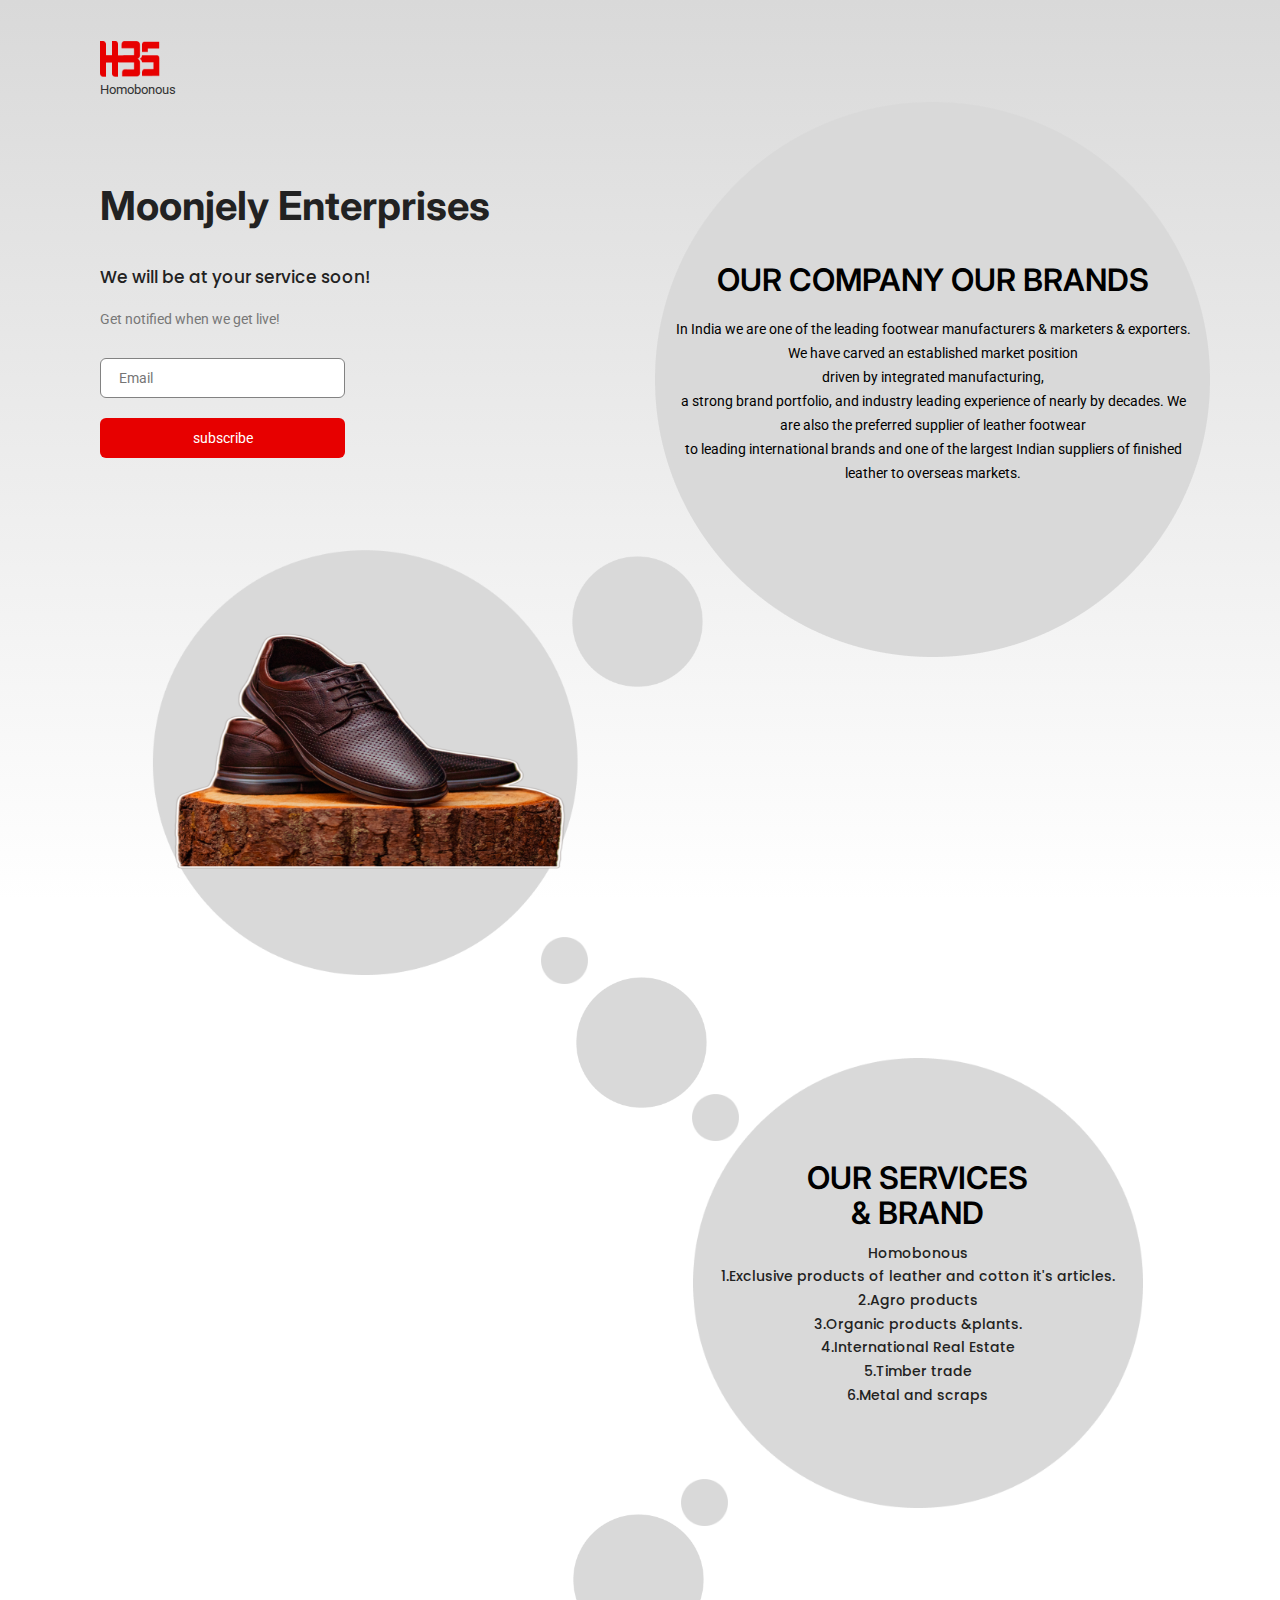
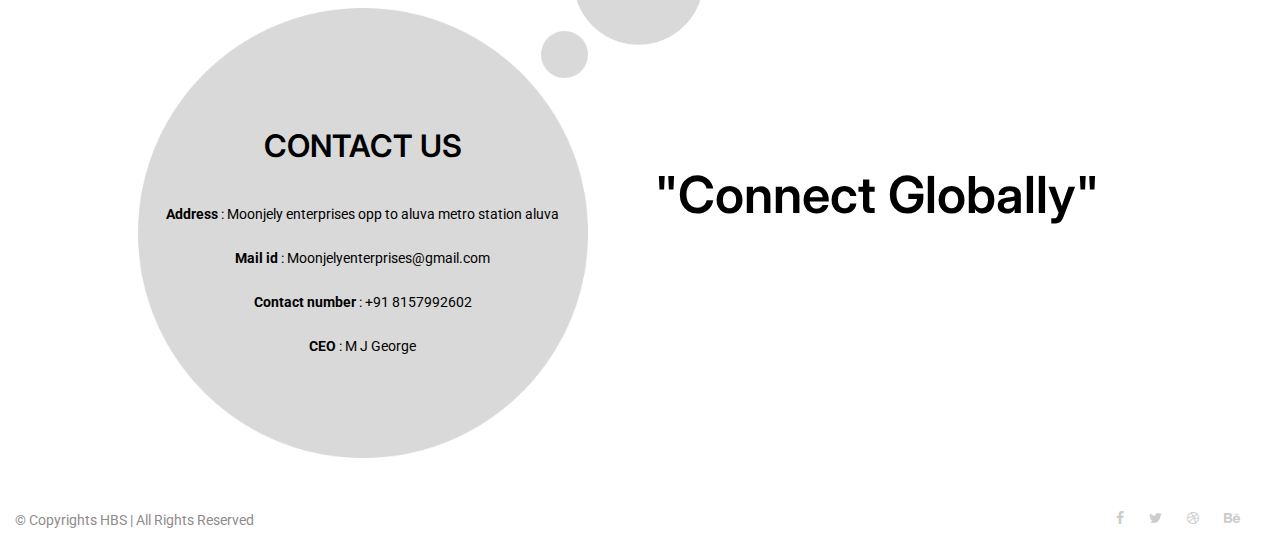
<file: index.html>
<!DOCTYPE html>
<html lang="zxx" class="no-js">

<head>
    <!-- Mobile Specific Meta -->
    <meta name="viewport" content="width=device-width, initial-scale=1.0">
    <!-- Favicon-->
    <link rel="shortcut icon" href="images/logo.png">
    <!-- Author Meta -->
    <meta name="author" content="CodePixar">
    <!-- Meta Description -->
    <meta name="description" content="">
    <!-- Meta Keyword -->
    <meta name="keywords" content="">
    <!-- meta character set -->
    <meta charset="UTF-8">
    <!-- Site Title -->
    <title>Homobonus boots</title>
    <!--
		CSS
		============================================= -->
    <link rel="stylesheet" href="css/linearicons.css">
    <link rel="stylesheet" href="css/font-awesome.min.css">
    <link rel="stylesheet" href="css/themify-icons.css">
    <link rel="stylesheet" href="css/bootstrap.css">
    <link rel="stylesheet" href="css/owl.carousel.css">
    <link rel="stylesheet" href="css/nice-select.css">
    <link rel="stylesheet" href="css/nouislider.min.css">
    <link rel="stylesheet" href="css/ion.rangeSlider.css" />
    <link rel="stylesheet" href="css/ion.rangeSlider.skinFlat.css" />
    <link rel="stylesheet" href="css/magnific-popup.css">
    <link rel="stylesheet" href="css/main.css">
    <link rel="stylesheet" href="css/style.css">
    <link href='https://fonts.googleapis.com/css?family=Inter' rel='stylesheet'>
    <style>
        #logo {
            max-width: 100%;
            height: auto;
        }

        #logo-container {
            display: flex;
            flex-direction: column;
            align-items: start;
            padding-left: 15px;
        }

        #logo-text {
            margin-top: 1px;
    font-size: 13px;
            color: #333;
        }
    </style>
</head>


<body>
    <div class="web">
        <div class="container">

                <div id="logo-container">
                    <img src="images/logo.png" alt="" style=" width: 60px;
            margin-top: 41px;">
                    <div id="logo-text">Homobonous</div>
                </div>
        
            <div class="row">
                <div class="col-sm-6">
                    <h5>Moonjely Enterprises </h5>
                    <h6>We will be at your service soon!</h6>
                    <p>Get notified when we get live!</p>
                    <form id="myForm">
                        <input type="email" id="email" name="email" placeholder="Email" required>
                        <br>
                        <input class="button" type="submit" value="subscribe">
                    </form>
                    <div id="toaster" class="hidden">Submission successful!</div>

                    <div class="container3">
                        <div class="circle-container">
                            <div class="bottom-ellipse">
                                <img src="./images/Ellipse 3.png" alt="Circle Image" style="width: 47px;">
                            </div>
                            <img src="./images/shoes.png" alt="Circle Image" class="circle-image">
                            <!-- <div class="text-inside">
                                <p class="services">OUR SERVICES & BRAND</p>
                            </div> -->
                            <!-- <div class="text-inside2">
                                <em>Homobonous</em>
                                <h6 class="service-h6"> <br> 1.Exclusive products of leather and cotton it's articles.</h6>
                                <h6 class="service-h6">2.Agro products</h6>
                                <h6 class="service-h6">3.Organic products &plants.</h6>
                                <h6 class="service-h6">4.International Real Estate</h6>
                                <h6 class="service-h6">5.Timber trade</h6>
                                <h6 class="service-h6">6.Metal and scraps</h6>

                            </div> -->
                        </div>
                    </div>
                </div>
                <div class="col-sm-6">
                    <div class="container2">
                        <img src="./images/Ellipse 1.png" alt="" class="image1">
                        <!-- <img src="./images/pair-men-s-blac-shoes-black-classic-design_207928-33 1.png" alt="" class="image2"> -->
                        <div class="text-inside">
                           
                        </div>
                        <div  style="top: 17rem;    color: rgb(0, 0, 0);
                        text-align: center;    
    width: 100%;position: absolute;
                        transform: translate(3%, -51%);">
                         <p class="services" style="text-transform: uppercase;">Our Company Our Brands</p>
                            <p>In India we are one of the leading footwear manufacturers & marketers & exporters. <br> We have carved an established market position<br>  driven by integrated manufacturing, <br> a strong brand portfolio, and industry leading experience of nearly by decades.

                                We are also the preferred supplier of leather footwear <br> to leading international brands and one of the largest Indian suppliers of finished leather to overseas markets.</p>
                            <!-- <p>Homobonus boots </p>
                            <p>2.Agro products</p>
                            <p>3.Organic products &plants.</p> -->
                        </div>
                    </div>
                    <div class="ellipse3"> <img src="./images/Ellipse 3.png" alt="Circle Image" class="ellipse3img">
                    </div>
                </div>
            </div>
            <!-- services -->
            <div class="row" style="margin-bottom: 30px;">
                <div class="col-sm-6 connect">
                    <!-- <h2 class="heading-tag">
                        "Connect Globally"
                    </h2> -->
                </div>
                <div class="col-sm-6">
                    <div class="container3">
                        <div class="ellpise-contact">
                            <img src="./images/Ellipse 3.png" alt="Circle Image" style="width: 131px;">
                        </div>

                        <div class="ellpise-contact2">
                            <img src="./images/Ellipse 3.png" alt="Circle Image" style="width: 47px;">
                        </div>
                        <div class="ellpise-contact-service3">
                            <img src="./images/Ellipse 3.png" alt="Circle Image" style="width: 47px;">
                        </div>
                        <div class="circle-container">
                            <img src="./images/Ellipse 1.png" alt="Circle Image" class="circle-image">
                            <div class="text-inside">
                                <p class="services">OUR SERVICES & BRAND</p>
                            </div>
                            <div class="text-inside2">
                                <h6 class="service-h6"style="margin-bottom: -11px;">Homobonous</h6>
                                <h6 class="service-h6"> <br> 1.Exclusive products of leather and cotton it's articles.</h6>
                                <h6 class="service-h6">2.Agro products</h6>
                                <h6 class="service-h6">3.Organic products &plants.</h6>
                                <h6 class="service-h6">4.International Real Estate</h6>
                                <h6 class="service-h6">5.Timber trade</h6>
                                <h6 class="service-h6">6.Metal and scraps</h6>

                            </div>
                            <!-- <div class="text-inside">
                                <p class="services">CONTACT US</p>
                            </div>
                            <div class="text-inside2">
                                <P><strong>Address</strong> : Moonjely enterprises opp to aluva
                                    metro station aluva </P>
                                <p> <strong>Mail id</strong> : Moonjelyenterprises@gmail.com</p>
                                <p> <strong>Contact number</strong> : +91 7012363874</p>
                                <p> <strong>CEO</strong> : M J George</p>

                            </div> -->
                           

                        </div>
                    </div>
                </div>
            </div>
            <!-- contact us  -->
            <div class="row" style="margin-bottom: 30px;">
               
                <div class="col-sm-6">
                    <div class="container3">
                        <div class="ellpise-contact-service">
                            <img src="./images/Ellipse 3.png" alt="Circle Image" style="width: 131px;">
                        </div>

                        <div class="ellpise-contact-service2">
                            <img src="./images/Ellipse 3.png" alt="Circle Image" style="width: 47px;">
                        </div>
                        <div class="circle-container">
                            <img src="./images/Ellipse 1.png" alt="Circle Image" class="circle-image">
                            <div class="text-inside">
                                <p class="services">CONTACT US</p>
                            </div>
                            <div class="text-inside2">
                                <P><strong>Address</strong> : Moonjely enterprises opp to aluva
                                    metro station aluva </P>
                                <p> <strong>Mail id</strong> : Moonjelyenterprises@gmail.com</p>
                                <p> <strong>Contact number</strong> : +91 8157992602</p>
                                <p> <strong>CEO</strong> : M J George</p>

                            </div>
                        </div>
                    </div>
                </div>
                <div class="col-sm-6 connect">
                    <h2 class="heading-tag">
                        "Connect Globally"
                    </h2>
                </div>
            </div>
        </div>
        <!-- <div class="row">
            <div class="col-sm-12" style="    display: flex;
            justify-content: center;">
                <h2 style="margin-top: 34px;
                font-weight: bold;font-size: 41px;
                margin-bottom: 20px;">
                    NEWS LETTER
                </h2>

            </div>
           
        </div>
        <div class="row" style="    display: flex;
        justify-content: center;">
            <form id="myFormNewsLetter"  >
            <div class="col-sm-12" >
                    <input type="email" id="email" name="email" placeholder="Email" required>
                    <input class="button" type="submit" value="subscribe" style="
                    width:100px">
            </div>
          
        </form>
        </div> -->
        <footer>
            <div class="row">
                <div class="col-sm-7">
                    <p class="paragraph-web" >© Copyrights HBS | All Rights Reserved</p>
                </div>
                <div class="col-sm-5 footer-icons">
                    <div class="footer-social d-flex align-items-center">
                        <a href="#"><i class="fa fa-facebook"></i></a>
                        <a href="#"><i class="fa fa-twitter"></i></a>
                        <a href="#"><i class="fa fa-dribbble"></i></a>
                        <a href="#"><i class="fa fa-behance"></i></a>
                    </div>
                </div>
            </div>
        </footer>
    </div>

    <div class="mob" >
        <nav class="navigation-mob">
            
            <div id="logo-container">
                <img src="images/logo.png" alt="" style=" width: 60px;">
                <div id="logo-text">Homobonous</div>
            </div>
    
            <img src="./images/New Project.png" alt="" style="width: 40px;">
        </nav>

        <div>
            <div class="col-sm-12 mobile-view-first-container">
                <h5 class="mobile-h5" >Moonjely Enterprises </h5>
                <h6>We will be at your service soon!</h6>
                <p>Get notified when we get live!</p>
                <form id="myFormMobile">
                    <input type="email" id="email" name="email" placeholder="Email" required>
                    <br>
                    <input class="button" type="submit" value="subscribe">
                </form>
                <div id="toaster" class="hidden">Submission successful!</div>
            </div>
            <div class="col-sm-12">
                <div style="display: flex;
                justify-content: center;
            ">
                    <img src="./images/shoes.png" alt="" width="350px">
                </div>
            </div>

        </div>
        <div class="row mob-row">
            <div class="col-sm-12">
                <h2 class="mob-service-h2">Our Company Our Brands</h2>
                <div class="card-mob">
                    <p>In India we are one of the leading footwear manufacturers & marketers & exporters. <br> We have carved an established market position<br>  driven by integrated manufacturing, <br> a strong brand portfolio, and industry leading experience of nearly by decades.

                        We are also the preferred supplier of leather footwear <br> to leading international brands and one of the largest Indian suppliers of finished leather to overseas markets.</p>
                </div>
            </div>
        </div>


        <div class="row mob-row">
            <div class="col-sm-12">
                <h2 class="mob-service-h2">OUR SERVICES</h2>
                <div class="card-mob">
                    <p>Homobonous</p>
                    <p style="margin-top: 0px;">1.Exclusive products of leather and cotton it's articles.</p>
                    <p style="margin-top: 0px; ">2.Agro products</p>
                    <p style="margin-top: 0px;">3.Organic products &plants.</p>
                    <p style="margin-top: 0px;">4.International Real Estate</p>
                    <p style="margin-top: 0px;">5.Timber trade</p>
                    <p style="margin-top: 0px;">6.Metal and scraps</p>

                </div>
            </div>
        </div>


        <div class="row mob-contact">
            <div class="col-sm-12">
                <h2 class="mob-contact-h2">CONTACT US</h2>
                <div class="card-contact" >
                    <div class="row">
                        <div class="col-sm-6 contactus-row">
                            <div>
                            </div>
                        </div>
                        <div class="col-sm-6">
                            <P><strong>Address</strong> : Moonjely enterprises opp to aluva
                                metro station aluva </P>
                            <p> <strong>Mail id</strong> : Moonjelyenterprises@gmail.com</p>
                            <p> <strong>Contact number</strong> : <br> +91 8157992602</p>
                            <p> <strong>CEO</strong> : M J George</p>
                        </div>

                    </div>
                </div>
            </div>
        </div>

        <!-- news letter -->
        <!-- <div class="row">
            <div class="col-sm-12 mob-news-letter">
                <h2 class="mob-news-h2" >
                    NEWS LETTER
                </h2>

            </div>
            <div class="col-sm-12 mob-news-form" >
                <form id="myFormNewsLetterMobile" >
                    <input type="email" id="email" name="email" placeholder="Email" required>
                    <br>
                    <input class="button" type="submit" value="subscribe" style="height: 43px;width:245px">
                </form>
            </div>
        </div> -->
      

        <footer class="mob-footer" >
            <div class="row">
                <div class="col-sm-7">
                    <p class="mob-footer-p" >© Copyrights HBS | All Rights Reserved</p>
                </div>
                <div class="col-sm-5 footer-icon-mobile" style="    justify-content: center;">
                    <div class="footer-social d-flex align-items-center justify-content-center">
                        <a href="#"><i class="fa fa-facebook"></i></a>
                        <a href="#"><i class="fa fa-twitter"></i></a>
                        <a href="#"><i class="fa fa-dribbble"></i></a>
                        <a href="#"><i class="fa fa-behance"></i></a>
                    </div>
                </div>
            </div>
        </footer>
    </div>


    <script src="js/form.js"></script>
    <script src="js/vendor/jquery-2.2.4.min.js"></script>
    <script src="https://cdnjs.cloudflare.com/ajax/libs/popper.js/1.11.0/umd/popper.min.js"
        integrity="sha384-b/U6ypiBEHpOf/4+1nzFpr53nxSS+GLCkfwBdFNTxtclqqenISfwAzpKaMNFNmj4"
        crossorigin="anonymous"></script>
    <script src="js/vendor/bootstrap.min.js"></script>
    <script src="js/jquery.ajaxchimp.min.js"></script>
    <script src="js/jquery.nice-select.min.js"></script>
    <script src="js/jquery.sticky.js"></script>
    <!-- <script src="js/nouislider.min.js"></script> -->
    <!-- <script src="js/countdown.js"></script> -->
    <!-- <script src="js/jquery.magnific-popup.min.js"></script> -->
    <script src="js/owl.carousel.min.js"></script>

</body>

</html>


<!-- Deployment ID -->
<!-- AKfycbwPvkEDUvhHIPmhTfPwuaxth1czYGAO3R31scxIhFE6oO1MUd3KifYXc8FxRedbC0p1 -->


<!-- web url -->
<!-- https://script.google.com/macros/s/AKfycbwPvkEDUvhHIPmhTfPwuaxth1czYGAO3R31scxIhFE6oO1MUd3KifYXc8FxRedbC0p1/exec -->
</file>
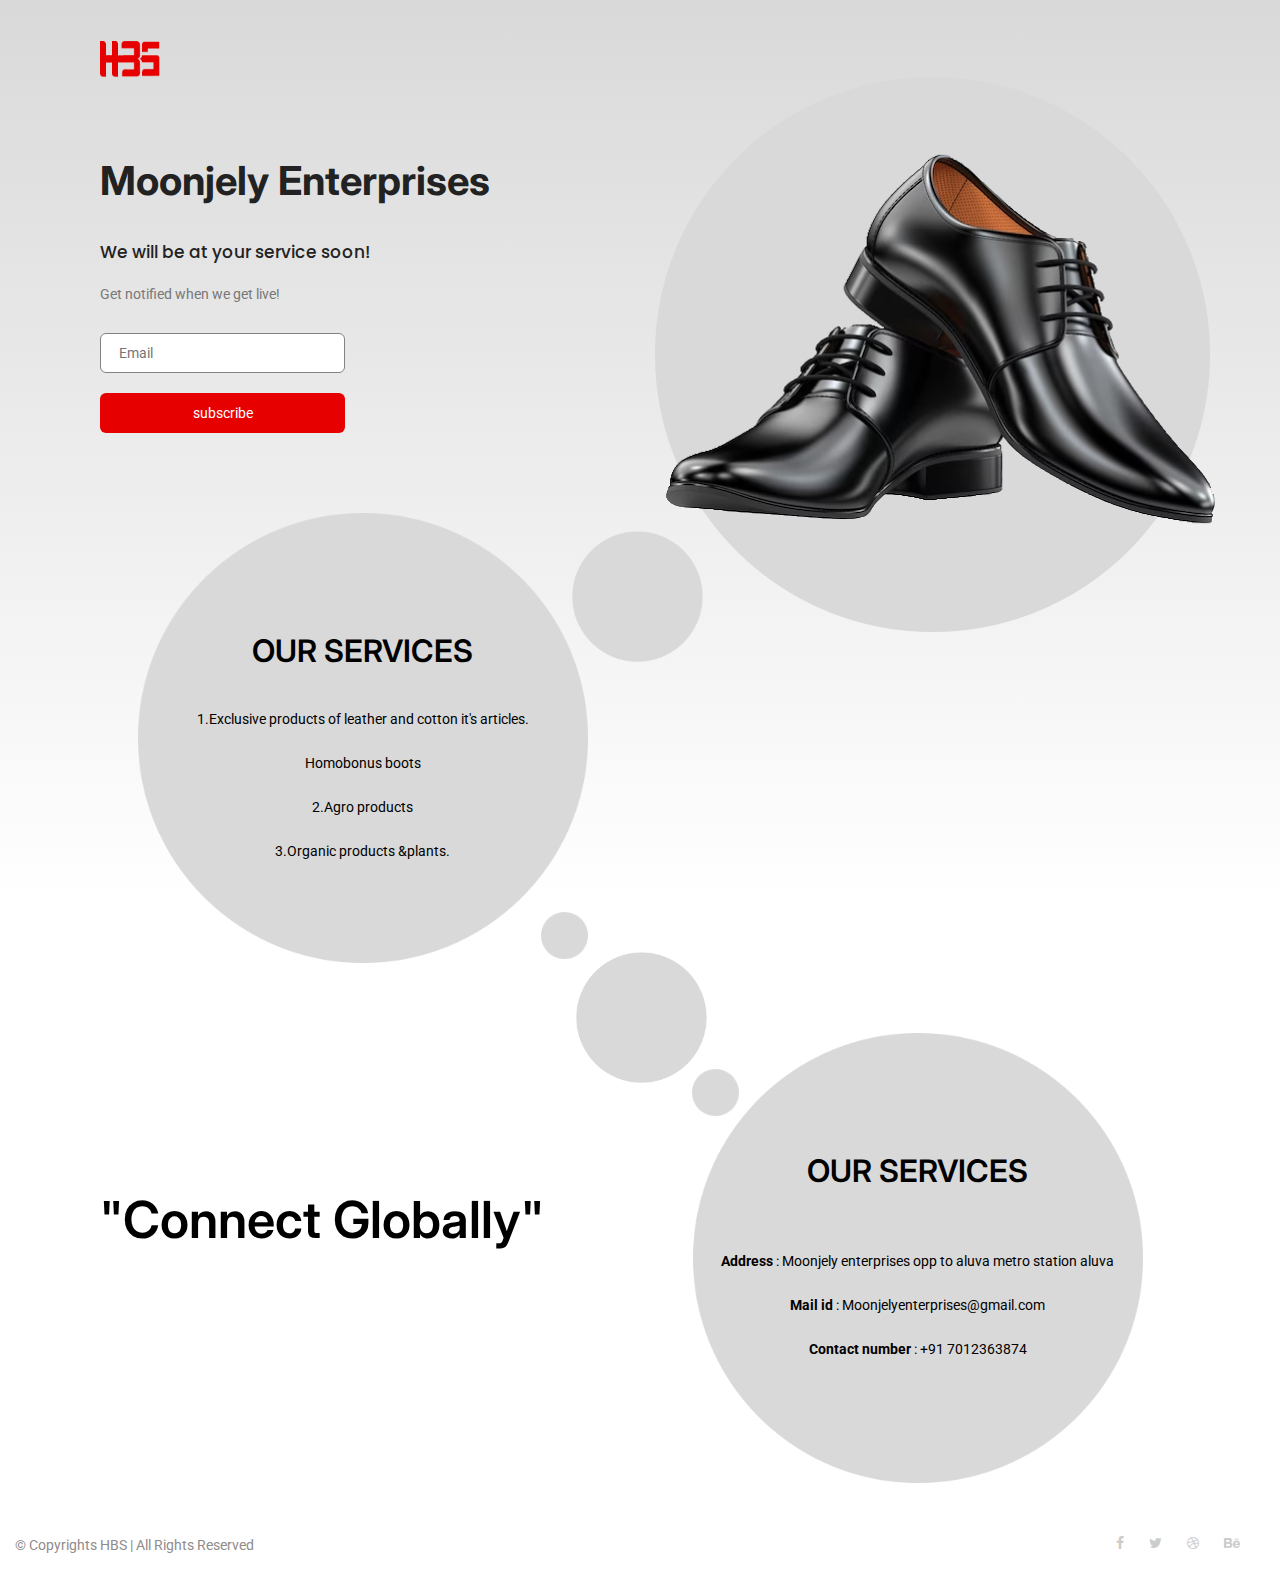
<file: main.html>
<!DOCTYPE html>
<html lang="zxx" class="no-js">

<head>
    <!-- Mobile Specific Meta -->
    <meta name="viewport" content="width=device-width, initial-scale=1.0">
    <!-- Favicon-->
    <link rel="shortcut icon" href="images/logo.png">
    <!-- Author Meta -->
    <meta name="author" content="CodePixar">
    <!-- Meta Description -->
    <meta name="description" content="">
    <!-- Meta Keyword -->
    <meta name="keywords" content="">
    <!-- meta character set -->
    <meta charset="UTF-8">
    <!-- Site Title -->
    <title>Homobonus boots</title>
    <!--
		CSS
		============================================= -->
    <link rel="stylesheet" href="css/linearicons.css">
    <link rel="stylesheet" href="css/font-awesome.min.css">
    <link rel="stylesheet" href="css/themify-icons.css">
    <link rel="stylesheet" href="css/bootstrap.css">
    <link rel="stylesheet" href="css/owl.carousel.css">
    <link rel="stylesheet" href="css/nice-select.css">
    <link rel="stylesheet" href="css/nouislider.min.css">
    <link rel="stylesheet" href="css/ion.rangeSlider.css" />
    <link rel="stylesheet" href="css/ion.rangeSlider.skinFlat.css" />
    <link rel="stylesheet" href="css/magnific-popup.css">
    <link rel="stylesheet" href="css/main.css">
    <link rel="stylesheet" href="css/style.css">
    <link href='https://fonts.googleapis.com/css?family=Inter' rel='stylesheet'>
</head>


<body>
    <div class="web">
        <div class="container">
            <a class="logo" >
            <img src="images/logo.png" alt="" style=" width: 60px;
            margin-top: 41px;"></a>
            <div class="row">
                <div class="col-sm-6">
                    <h5>Moonjely Enterprises </h5>
                    <h6>We will be at your service soon!</h6>
                    <p>Get notified when we get live!</p>
                    <form id="myForm">
                        <input type="email" id="email" name="email" placeholder="Email" required>
                        <br>
                        <input class="button" type="submit" value="subscribe">
                    </form>
                    <div id="toaster" class="hidden">Submission successful!</div>

                    <div class="container3">
                        <div class="circle-container">
                            <div class="bottom-ellipse">
                                <img src="./images/Ellipse 3.png" alt="Circle Image" style="width: 47px;">
                            </div>
                            <img src="./images/Ellipse 1.png" alt="Circle Image" class="circle-image">
                            <div class="text-inside">
                                <p class="services">OUR SERVICES</p>
                            </div>
                            <div class="text-inside2">
                                <p>1.Exclusive products of leather and cotton it's articles.</p>
                                <p>Homobonus boots </p>
                                <p>2.Agro products</p>
                                <p>3.Organic products &plants.</p>
                            </div>
                        </div>
                    </div>
                </div>
                <div class="col-sm-6">
                    <div class="container2">
                        <img src="./images/Ellipse 1.png" alt="" class="image1">
                        <img src="./images/pair-men-s-blac-shoes-black-classic-design_207928-33 1.png" alt="" class="image2">
                    </div>
                    <div class="ellipse3"> <img src="./images/Ellipse 3.png" alt="Circle Image" class="ellipse3img">
                    </div>
                </div>
            </div>

            <!-- contact us  -->
            <div class="row" style="margin-bottom: 30px;">
                <div class="col-sm-6 connect">
                    <h2 class="heading-tag">
                        "Connect Globally"
                    </h2>
                </div>
                <div class="col-sm-6">
                    <div class="container3">
                        <div class="ellpise-contact">
                            <img src="./images/Ellipse 3.png" alt="Circle Image" style="width: 131px;">
                        </div>

                        <div class="ellpise-contact2">
                            <img src="./images/Ellipse 3.png" alt="Circle Image" style="width: 47px;">
                        </div>
                        <div class="circle-container">
                            <img src="./images/Ellipse 1.png" alt="Circle Image" class="circle-image">
                            <div class="text-inside">
                                <p class="services">OUR SERVICES</p>
                            </div>
                            <div class="text-inside2">
                                <P><strong>Address</strong> : Moonjely enterprises opp to aluva
                                    metro station aluva </P>
                                <p> <strong>Mail id</strong> : Moonjelyenterprises@gmail.com</p>
                                <p> <strong>Contact number</strong> : +91 7012363874</p>
                            </div>
                        </div>
                    </div>
                </div>
            </div>
        </div>

        <footer>
            <div class="row">
                <div class="col-sm-7">
                    <p class="paragraph-web" >© Copyrights HBS | All Rights Reserved</p>
                </div>
                <div class="col-sm-5 footer-icons">
                    <div class="footer-social d-flex align-items-center">
                        <a href="#"><i class="fa fa-facebook"></i></a>
                        <a href="#"><i class="fa fa-twitter"></i></a>
                        <a href="#"><i class="fa fa-dribbble"></i></a>
                        <a href="#"><i class="fa fa-behance"></i></a>
                    </div>
                </div>
            </div>
        </footer>
    </div>

    <div class="mob" >
        <nav class="navigation-mob">
            <a class="logo-mob" class="navbar-brand logo_h"><img src="images/logo.png" alt=""></a>
            <img src="./images/New Project.png" alt="" style="width: 68px;">
        </nav>

        <div>
            <div class="col-sm-12 mobile-view-first-container">
                <h5 style="font-size: 32px;">Moonjely Enterprises </h5>
                <h6>We will be at your service soon!</h6>
                <p>Get notified when we get live!</p>
                <form id="myFormMobile">
                    <input type="email" id="email" name="email" placeholder="Email" required>
                    <br>
                    <input class="button" type="submit" value="subscribe">
                </form>
                <div id="toaster" class="hidden">Submission successful!</div>
            </div>
            <div class="col-sm-12">
                <div style="display: flex;
                justify-content: center;
            ">
                    <img src="./images/mobileview.png" alt="" width="350px">
                </div>
            </div>

        </div>

        <div class="row" style="    margin-left: 8%;
                margin-right: 8%; text-align: center;">
            <div class="col-sm-12">
                <h2 style="    margin-top: 34px;
                font-weight: bold;
                margin-bottom: 20px;">OUR SERVICES</h2>
                <div class="card" style="background: #d9d9d9;
                text-align: center;border-radius: 30px;
                padding: 33px;">
                    <p style="margin-top: 0px;">1.Exclusive products of leather and cotton it's articles.</p>
                    <p style="margin-top: 0px;">Homobonus boots </p>
                    <p style="margin-top: 0px; ">2.Agro products</p>
                    <p style="margin-top: 0px;">3.Organic products &plants.</p>
                </div>
            </div>
        </div>


        <div class="row" style="    margin-left: 8%;
        margin-right: 8%; text-align: center;">
            <div class="col-sm-12">
                <h2 style="    margin-top: 34px;
        font-weight: bold;
        margin-bottom: 20px;">CONTACT US</h2>
                <div class="card" style="background: #d9d9d9;
        text-align: center;border-radius: 30px;
        padding: 33px;">
                    <div class="row">
                        <div class="col-sm-6 contactus-row">
                            <div>
                                <h2 style="    color: black;
font-size: 30px;
font-family: Inter;
font-weight: 600;
word-wrap: break-word;">
                                    "Connect Globally"
                                </h2>
                            </div>

                        </div>
                        <div class="col-sm-6">
                            <P><strong>Address</strong> : Moonjely enterprises opp to aluva
                                metro station aluva </P>
                            <p> <strong>Mail id</strong> : Moonjelyenterprises@gmail.com</p>
                            <p> <strong>Contact number</strong> : +91 7012363874</p>

                        </div>

                    </div>
                </div>
            </div>
        </div>

        <!-- news letter -->
        <div class="row">
            <div class="col-sm-12" style="    display: flex;
            justify-content: center;">
                <h2 style="margin-top: 34px;
                font-weight: bold;
                margin-bottom: 20px;">
                    NEWS LETTER
                </h2>

            </div>
            <div class="col-sm-12" style="    display: flex;
            justify-content: center;">

                <form id="myFormNewsLetter" >


                    <input type="email" id="email" name="email" placeholder="Email" required>
                    <br>
                    <input class="button" type="submit" value="subscribe" style="height: 43px;
                width:245px">


                </form>
                <!-- <input type="text" placeholder="Email"> -->
                <!-- <button style="height: 43px;
                margin-left: 10px ;width:150px">subscribe</button> -->
            </div>
        </div>
        <!-- <footer style=" background-image: url('./images/footerimg.png');
        background-size: cover;
      color: white;
      text-align: center;
      padding: 20px;
        ">
            <div style="    display: flex;
        margin-top: 49px;">
                <img src="images/logo.png" alt=""></a>
                <p>Moonjely Enterprises </p>
                <p>We will be at your service soon!</p>
            </div>

        </footer> -->

        <footer style="margin-top: 14px;">
            <div class="row">
                <div class="col-sm-7">
                    <p style="    text-align: center;">© Copyrights HBS | All Rights Reserved</p>
                </div>
                <div class="col-sm-5 footer-icon-mobile" style="    justify-content: center;">
                    <div class="footer-social d-flex align-items-center justify-content-center">
                        <a href="#"><i class="fa fa-facebook"></i></a>
                        <a href="#"><i class="fa fa-twitter"></i></a>
                        <a href="#"><i class="fa fa-dribbble"></i></a>
                        <a href="#"><i class="fa fa-behance"></i></a>
                    </div>
                </div>
            </div>
        </footer>
    </div>


    <script src="js/form.js"></script>
    <script src="js/vendor/jquery-2.2.4.min.js"></script>
    <script src="https://cdnjs.cloudflare.com/ajax/libs/popper.js/1.11.0/umd/popper.min.js"
        integrity="sha384-b/U6ypiBEHpOf/4+1nzFpr53nxSS+GLCkfwBdFNTxtclqqenISfwAzpKaMNFNmj4"
        crossorigin="anonymous"></script>
    <script src="js/vendor/bootstrap.min.js"></script>
    <script src="js/jquery.ajaxchimp.min.js"></script>
    <script src="js/jquery.nice-select.min.js"></script>
    <script src="js/jquery.sticky.js"></script>
    <!-- <script src="js/nouislider.min.js"></script> -->
    <!-- <script src="js/countdown.js"></script> -->
    <!-- <script src="js/jquery.magnific-popup.min.js"></script> -->
    <script src="js/owl.carousel.min.js"></script>

</body>

</html>


<!-- Deployment ID -->
<!-- AKfycbwPvkEDUvhHIPmhTfPwuaxth1czYGAO3R31scxIhFE6oO1MUd3KifYXc8FxRedbC0p1 -->


<!-- web url -->
<!-- https://script.google.com/macros/s/AKfycbwPvkEDUvhHIPmhTfPwuaxth1czYGAO3R31scxIhFE6oO1MUd3KifYXc8FxRedbC0p1/exec -->
</file>
<file: css/linearicons.css>
@font-face {
	font-family: 'Linearicons-Free';
	src:url('../fonts/Linearicons-Free.eot?w118d');
	src:url('../fonts/Linearicons-Free.eot?#iefixw118d') format('embedded-opentype'),
		url('../fonts/Linearicons-Free.woff2?w118d') format('woff2'),
		url('../fonts/Linearicons-Free.woff?w118d') format('woff'),
		url('../fonts/Linearicons-Free.ttf?w118d') format('truetype'),
		url('../fonts/Linearicons-Free.svg?w118d#Linearicons-Free') format('svg');
	font-weight: normal;
	font-style: normal;
}

.lnr {
	font-family: 'Linearicons-Free';
	speak: none;
	font-style: normal;
	font-weight: normal;
	font-variant: normal;
	text-transform: none;
	line-height: 1;

	/* Better Font Rendering =========== */
	-webkit-font-smoothing: antialiased;
	-moz-osx-font-smoothing: grayscale;
}

.lnr-home:before {
	content: "\e800";
}
.lnr-apartment:before {
	content: "\e801";
}
.lnr-pencil:before {
	content: "\e802";
}
.lnr-magic-wand:before {
	content: "\e803";
}
.lnr-drop:before {
	content: "\e804";
}
.lnr-lighter:before {
	content: "\e805";
}
.lnr-poop:before {
	content: "\e806";
}
.lnr-sun:before {
	content: "\e807";
}
.lnr-moon:before {
	content: "\e808";
}
.lnr-cloud:before {
	content: "\e809";
}
.lnr-cloud-upload:before {
	content: "\e80a";
}
.lnr-cloud-download:before {
	content: "\e80b";
}
.lnr-cloud-sync:before {
	content: "\e80c";
}
.lnr-cloud-check:before {
	content: "\e80d";
}
.lnr-database:before {
	content: "\e80e";
}
.lnr-lock:before {
	content: "\e80f";
}
.lnr-cog:before {
	content: "\e810";
}
.lnr-trash:before {
	content: "\e811";
}
.lnr-dice:before {
	content: "\e812";
}
.lnr-heart:before {
	content: "\e813";
}
.lnr-star:before {
	content: "\e814";
}
.lnr-star-half:before {
	content: "\e815";
}
.lnr-star-empty:before {
	content: "\e816";
}
.lnr-flag:before {
	content: "\e817";
}
.lnr-envelope:before {
	content: "\e818";
}
.lnr-paperclip:before {
	content: "\e819";
}
.lnr-inbox:before {
	content: "\e81a";
}
.lnr-eye:before {
	content: "\e81b";
}
.lnr-printer:before {
	content: "\e81c";
}
.lnr-file-empty:before {
	content: "\e81d";
}
.lnr-file-add:before {
	content: "\e81e";
}
.lnr-enter:before {
	content: "\e81f";
}
.lnr-exit:before {
	content: "\e820";
}
.lnr-graduation-hat:before {
	content: "\e821";
}
.lnr-license:before {
	content: "\e822";
}
.lnr-music-note:before {
	content: "\e823";
}
.lnr-film-play:before {
	content: "\e824";
}
.lnr-camera-video:before {
	content: "\e825";
}
.lnr-camera:before {
	content: "\e826";
}
.lnr-picture:before {
	content: "\e827";
}
.lnr-book:before {
	content: "\e828";
}
.lnr-bookmark:before {
	content: "\e829";
}
.lnr-user:before {
	content: "\e82a";
}
.lnr-users:before {
	content: "\e82b";
}
.lnr-shirt:before {
	content: "\e82c";
}
.lnr-store:before {
	content: "\e82d";
}
.lnr-cart:before {
	content: "\e82e";
}
.lnr-tag:before {
	content: "\e82f";
}
.lnr-phone-handset:before {
	content: "\e830";
}
.lnr-phone:before {
	content: "\e831";
}
.lnr-pushpin:before {
	content: "\e832";
}
.lnr-map-marker:before {
	content: "\e833";
}
.lnr-map:before {
	content: "\e834";
}
.lnr-location:before {
	content: "\e835";
}
.lnr-calendar-full:before {
	content: "\e836";
}
.lnr-keyboard:before {
	content: "\e837";
}
.lnr-spell-check:before {
	content: "\e838";
}
.lnr-screen:before {
	content: "\e839";
}
.lnr-smartphone:before {
	content: "\e83a";
}
.lnr-tablet:before {
	content: "\e83b";
}
.lnr-laptop:before {
	content: "\e83c";
}
.lnr-laptop-phone:before {
	content: "\e83d";
}
.lnr-power-switch:before {
	content: "\e83e";
}
.lnr-bubble:before {
	content: "\e83f";
}
.lnr-heart-pulse:before {
	content: "\e840";
}
.lnr-construction:before {
	content: "\e841";
}
.lnr-pie-chart:before {
	content: "\e842";
}
.lnr-chart-bars:before {
	content: "\e843";
}
.lnr-gift:before {
	content: "\e844";
}
.lnr-diamond:before {
	content: "\e845";
}
.lnr-linearicons:before {
	content: "\e846";
}
.lnr-dinner:before {
	content: "\e847";
}
.lnr-coffee-cup:before {
	content: "\e848";
}
.lnr-leaf:before {
	content: "\e849";
}
.lnr-paw:before {
	content: "\e84a";
}
.lnr-rocket:before {
	content: "\e84b";
}
.lnr-briefcase:before {
	content: "\e84c";
}
.lnr-bus:before {
	content: "\e84d";
}
.lnr-car:before {
	content: "\e84e";
}
.lnr-train:before {
	content: "\e84f";
}
.lnr-bicycle:before {
	content: "\e850";
}
.lnr-wheelchair:before {
	content: "\e851";
}
.lnr-select:before {
	content: "\e852";
}
.lnr-earth:before {
	content: "\e853";
}
.lnr-smile:before {
	content: "\e854";
}
.lnr-sad:before {
	content: "\e855";
}
.lnr-neutral:before {
	content: "\e856";
}
.lnr-mustache:before {
	content: "\e857";
}
.lnr-alarm:before {
	content: "\e858";
}
.lnr-bullhorn:before {
	content: "\e859";
}
.lnr-volume-high:before {
	content: "\e85a";
}
.lnr-volume-medium:before {
	content: "\e85b";
}
.lnr-volume-low:before {
	content: "\e85c";
}
.lnr-volume:before {
	content: "\e85d";
}
.lnr-mic:before {
	content: "\e85e";
}
.lnr-hourglass:before {
	content: "\e85f";
}
.lnr-undo:before {
	content: "\e860";
}
.lnr-redo:before {
	content: "\e861";
}
.lnr-sync:before {
	content: "\e862";
}
.lnr-history:before {
	content: "\e863";
}
.lnr-clock:before {
	content: "\e864";
}
.lnr-download:before {
	content: "\e865";
}
.lnr-upload:before {
	content: "\e866";
}
.lnr-enter-down:before {
	content: "\e867";
}
.lnr-exit-up:before {
	content: "\e868";
}
.lnr-bug:before {
	content: "\e869";
}
.lnr-code:before {
	content: "\e86a";
}
.lnr-link:before {
	content: "\e86b";
}
.lnr-unlink:before {
	content: "\e86c";
}
.lnr-thumbs-up:before {
	content: "\e86d";
}
.lnr-thumbs-down:before {
	content: "\e86e";
}
.lnr-magnifier:before {
	content: "\e86f";
}
.lnr-cross:before {
	content: "\e870";
}
.lnr-menu:before {
	content: "\e871";
}
.lnr-list:before {
	content: "\e872";
}
.lnr-chevron-up:before {
	content: "\e873";
}
.lnr-chevron-down:before {
	content: "\e874";
}
.lnr-chevron-left:before {
	content: "\e875";
}
.lnr-chevron-right:before {
	content: "\e876";
}
.lnr-arrow-up:before {
	content: "\e877";
}
.lnr-arrow-down:before {
	content: "\e878";
}
.lnr-arrow-left:before {
	content: "\e879";
}
.lnr-arrow-right:before {
	content: "\e87a";
}
.lnr-move:before {
	content: "\e87b";
}
.lnr-warning:before {
	content: "\e87c";
}
.lnr-question-circle:before {
	content: "\e87d";
}
.lnr-menu-circle:before {
	content: "\e87e";
}
.lnr-checkmark-circle:before {
	content: "\e87f";
}
.lnr-cross-circle:before {
	content: "\e880";
}
.lnr-plus-circle:before {
	content: "\e881";
}
.lnr-circle-minus:before {
	content: "\e882";
}
.lnr-arrow-up-circle:before {
	content: "\e883";
}
.lnr-arrow-down-circle:before {
	content: "\e884";
}
.lnr-arrow-left-circle:before {
	content: "\e885";
}
.lnr-arrow-right-circle:before {
	content: "\e886";
}
.lnr-chevron-up-circle:before {
	content: "\e887";
}
.lnr-chevron-down-circle:before {
	content: "\e888";
}
.lnr-chevron-left-circle:before {
	content: "\e889";
}
.lnr-chevron-right-circle:before {
	content: "\e88a";
}
.lnr-crop:before {
	content: "\e88b";
}
.lnr-frame-expand:before {
	content: "\e88c";
}
.lnr-frame-contract:before {
	content: "\e88d";
}
.lnr-layers:before {
	content: "\e88e";
}
.lnr-funnel:before {
	content: "\e88f";
}
.lnr-text-format:before {
	content: "\e890";
}
.lnr-text-format-remove:before {
	content: "\e891";
}
.lnr-text-size:before {
	content: "\e892";
}
.lnr-bold:before {
	content: "\e893";
}
.lnr-italic:before {
	content: "\e894";
}
.lnr-underline:before {
	content: "\e895";
}
.lnr-strikethrough:before {
	content: "\e896";
}
.lnr-highlight:before {
	content: "\e897";
}
.lnr-text-align-left:before {
	content: "\e898";
}
.lnr-text-align-center:before {
	content: "\e899";
}
.lnr-text-align-right:before {
	content: "\e89a";
}
.lnr-text-align-justify:before {
	content: "\e89b";
}
.lnr-line-spacing:before {
	content: "\e89c";
}
.lnr-indent-increase:before {
	content: "\e89d";
}
.lnr-indent-decrease:before {
	content: "\e89e";
}
.lnr-pilcrow:before {
	content: "\e89f";
}
.lnr-direction-ltr:before {
	content: "\e8a0";
}
.lnr-direction-rtl:before {
	content: "\e8a1";
}
.lnr-page-break:before {
	content: "\e8a2";
}
.lnr-sort-alpha-asc:before {
	content: "\e8a3";
}
.lnr-sort-amount-asc:before {
	content: "\e8a4";
}
.lnr-hand:before {
	content: "\e8a5";
}
.lnr-pointer-up:before {
	content: "\e8a6";
}
.lnr-pointer-right:before {
	content: "\e8a7";
}
.lnr-pointer-down:before {
	content: "\e8a8";
}
.lnr-pointer-left:before {
	content: "\e8a9";
}
</file>
<file: css/themify-icons.css>
@font-face {
	font-family: 'themify';
	src: url('../fonts/themify.eot?-fvbane');
	src: url('../fonts/themify.eot?#iefix-fvbane') format('embedded-opentype'),
		url('../fonts/themify.woff?-fvbane') format('woff'), url('../fonts/themify.ttf?-fvbane') format('truetype'),
		url('../fonts/themify.svg?-fvbane#themify') format('svg');
	font-weight: normal;
	font-style: normal;
}

[class^="ti-"],
[class*=" ti-"] {
	font-family: 'themify';
	speak: none;
	font-style: normal;
	font-weight: normal;
	font-variant: normal;
	text-transform: none;
	line-height: 1;

	/* Better Font Rendering =========== */
	-webkit-font-smoothing: antialiased;
	-moz-osx-font-smoothing: grayscale;
}

.ti-wand:before {
	content: "\e600";
}
.ti-volume:before {
	content: "\e601";
}
.ti-user:before {
	content: "\e602";
}
.ti-unlock:before {
	content: "\e603";
}
.ti-unlink:before {
	content: "\e604";
}
.ti-trash:before {
	content: "\e605";
}
.ti-thought:before {
	content: "\e606";
}
.ti-target:before {
	content: "\e607";
}
.ti-tag:before {
	content: "\e608";
}
.ti-tablet:before {
	content: "\e609";
}
.ti-star:before {
	content: "\e60a";
}
.ti-spray:before {
	content: "\e60b";
}
.ti-signal:before {
	content: "\e60c";
}
.ti-shopping-cart:before {
	content: "\e60d";
}
.ti-shopping-cart-full:before {
	content: "\e60e";
}
.ti-settings:before {
	content: "\e60f";
}
.ti-search:before {
	content: "\e610";
}
.ti-zoom-in:before {
	content: "\e611";
}
.ti-zoom-out:before {
	content: "\e612";
}
.ti-cut:before {
	content: "\e613";
}
.ti-ruler:before {
	content: "\e614";
}
.ti-ruler-pencil:before {
	content: "\e615";
}
.ti-ruler-alt:before {
	content: "\e616";
}
.ti-bookmark:before {
	content: "\e617";
}
.ti-bookmark-alt:before {
	content: "\e618";
}
.ti-reload:before {
	content: "\e619";
}
.ti-plus:before {
	content: "\e61a";
}
.ti-pin:before {
	content: "\e61b";
}
.ti-pencil:before {
	content: "\e61c";
}
.ti-pencil-alt:before {
	content: "\e61d";
}
.ti-paint-roller:before {
	content: "\e61e";
}
.ti-paint-bucket:before {
	content: "\e61f";
}
.ti-na:before {
	content: "\e620";
}
.ti-mobile:before {
	content: "\e621";
}
.ti-minus:before {
	content: "\e622";
}
.ti-medall:before {
	content: "\e623";
}
.ti-medall-alt:before {
	content: "\e624";
}
.ti-marker:before {
	content: "\e625";
}
.ti-marker-alt:before {
	content: "\e626";
}
.ti-arrow-up:before {
	content: "\e627";
}
.ti-arrow-right:before {
	content: "\e628";
}
.ti-arrow-left:before {
	content: "\e629";
}
.ti-arrow-down:before {
	content: "\e62a";
}
.ti-lock:before {
	content: "\e62b";
}
.ti-location-arrow:before {
	content: "\e62c";
}
.ti-link:before {
	content: "\e62d";
}
.ti-layout:before {
	content: "\e62e";
}
.ti-layers:before {
	content: "\e62f";
}
.ti-layers-alt:before {
	content: "\e630";
}
.ti-key:before {
	content: "\e631";
}
.ti-import:before {
	content: "\e632";
}
.ti-image:before {
	content: "\e633";
}
.ti-heart:before {
	content: "\e634";
}
.ti-heart-broken:before {
	content: "\e635";
}
.ti-hand-stop:before {
	content: "\e636";
}
.ti-hand-open:before {
	content: "\e637";
}
.ti-hand-drag:before {
	content: "\e638";
}
.ti-folder:before {
	content: "\e639";
}
.ti-flag:before {
	content: "\e63a";
}
.ti-flag-alt:before {
	content: "\e63b";
}
.ti-flag-alt-2:before {
	content: "\e63c";
}
.ti-eye:before {
	content: "\e63d";
}
.ti-export:before {
	content: "\e63e";
}
.ti-exchange-vertical:before {
	content: "\e63f";
}
.ti-desktop:before {
	content: "\e640";
}
.ti-cup:before {
	content: "\e641";
}
.ti-crown:before {
	content: "\e642";
}
.ti-comments:before {
	content: "\e643";
}
.ti-comment:before {
	content: "\e644";
}
.ti-comment-alt:before {
	content: "\e645";
}
.ti-close:before {
	content: "\e646";
}
.ti-clip:before {
	content: "\e647";
}
.ti-angle-up:before {
	content: "\e648";
}
.ti-angle-right:before {
	content: "\e649";
}
.ti-angle-left:before {
	content: "\e64a";
}
.ti-angle-down:before {
	content: "\e64b";
}
.ti-check:before {
	content: "\e64c";
}
.ti-check-box:before {
	content: "\e64d";
}
.ti-camera:before {
	content: "\e64e";
}
.ti-announcement:before {
	content: "\e64f";
}
.ti-brush:before {
	content: "\e650";
}
.ti-briefcase:before {
	content: "\e651";
}
.ti-bolt:before {
	content: "\e652";
}
.ti-bolt-alt:before {
	content: "\e653";
}
.ti-blackboard:before {
	content: "\e654";
}
.ti-bag:before {
	content: "\e655";
}
.ti-move:before {
	content: "\e656";
}
.ti-arrows-vertical:before {
	content: "\e657";
}
.ti-arrows-horizontal:before {
	content: "\e658";
}
.ti-fullscreen:before {
	content: "\e659";
}
.ti-arrow-top-right:before {
	content: "\e65a";
}
.ti-arrow-top-left:before {
	content: "\e65b";
}
.ti-arrow-circle-up:before {
	content: "\e65c";
}
.ti-arrow-circle-right:before {
	content: "\e65d";
}
.ti-arrow-circle-left:before {
	content: "\e65e";
}
.ti-arrow-circle-down:before {
	content: "\e65f";
}
.ti-angle-double-up:before {
	content: "\e660";
}
.ti-angle-double-right:before {
	content: "\e661";
}
.ti-angle-double-left:before {
	content: "\e662";
}
.ti-angle-double-down:before {
	content: "\e663";
}
.ti-zip:before {
	content: "\e664";
}
.ti-world:before {
	content: "\e665";
}
.ti-wheelchair:before {
	content: "\e666";
}
.ti-view-list:before {
	content: "\e667";
}
.ti-view-list-alt:before {
	content: "\e668";
}
.ti-view-grid:before {
	content: "\e669";
}
.ti-uppercase:before {
	content: "\e66a";
}
.ti-upload:before {
	content: "\e66b";
}
.ti-underline:before {
	content: "\e66c";
}
.ti-truck:before {
	content: "\e66d";
}
.ti-timer:before {
	content: "\e66e";
}
.ti-ticket:before {
	content: "\e66f";
}
.ti-thumb-up:before {
	content: "\e670";
}
.ti-thumb-down:before {
	content: "\e671";
}
.ti-text:before {
	content: "\e672";
}
.ti-stats-up:before {
	content: "\e673";
}
.ti-stats-down:before {
	content: "\e674";
}
.ti-split-v:before {
	content: "\e675";
}
.ti-split-h:before {
	content: "\e676";
}
.ti-smallcap:before {
	content: "\e677";
}
.ti-shine:before {
	content: "\e678";
}
.ti-shift-right:before {
	content: "\e679";
}
.ti-shift-left:before {
	content: "\e67a";
}
.ti-shield:before {
	content: "\e67b";
}
.ti-notepad:before {
	content: "\e67c";
}
.ti-server:before {
	content: "\e67d";
}
.ti-quote-right:before {
	content: "\e67e";
}
.ti-quote-left:before {
	content: "\e67f";
}
.ti-pulse:before {
	content: "\e680";
}
.ti-printer:before {
	content: "\e681";
}
.ti-power-off:before {
	content: "\e682";
}
.ti-plug:before {
	content: "\e683";
}
.ti-pie-chart:before {
	content: "\e684";
}
.ti-paragraph:before {
	content: "\e685";
}
.ti-panel:before {
	content: "\e686";
}
.ti-package:before {
	content: "\e687";
}
.ti-music:before {
	content: "\e688";
}
.ti-music-alt:before {
	content: "\e689";
}
.ti-mouse:before {
	content: "\e68a";
}
.ti-mouse-alt:before {
	content: "\e68b";
}
.ti-money:before {
	content: "\e68c";
}
.ti-microphone:before {
	content: "\e68d";
}
.ti-menu:before {
	content: "\e68e";
}
.ti-menu-alt:before {
	content: "\e68f";
}
.ti-map:before {
	content: "\e690";
}
.ti-map-alt:before {
	content: "\e691";
}
.ti-loop:before {
	content: "\e692";
}
.ti-location-pin:before {
	content: "\e693";
}
.ti-list:before {
	content: "\e694";
}
.ti-light-bulb:before {
	content: "\e695";
}
.ti-Italic:before {
	content: "\e696";
}
.ti-info:before {
	content: "\e697";
}
.ti-infinite:before {
	content: "\e698";
}
.ti-id-badge:before {
	content: "\e699";
}
.ti-hummer:before {
	content: "\e69a";
}
.ti-home:before {
	content: "\e69b";
}
.ti-help:before {
	content: "\e69c";
}
.ti-headphone:before {
	content: "\e69d";
}
.ti-harddrives:before {
	content: "\e69e";
}
.ti-harddrive:before {
	content: "\e69f";
}
.ti-gift:before {
	content: "\e6a0";
}
.ti-game:before {
	content: "\e6a1";
}
.ti-filter:before {
	content: "\e6a2";
}
.ti-files:before {
	content: "\e6a3";
}
.ti-file:before {
	content: "\e6a4";
}
.ti-eraser:before {
	content: "\e6a5";
}
.ti-envelope:before {
	content: "\e6a6";
}
.ti-download:before {
	content: "\e6a7";
}
.ti-direction:before {
	content: "\e6a8";
}
.ti-direction-alt:before {
	content: "\e6a9";
}
.ti-dashboard:before {
	content: "\e6aa";
}
.ti-control-stop:before {
	content: "\e6ab";
}
.ti-control-shuffle:before {
	content: "\e6ac";
}
.ti-control-play:before {
	content: "\e6ad";
}
.ti-control-pause:before {
	content: "\e6ae";
}
.ti-control-forward:before {
	content: "\e6af";
}
.ti-control-backward:before {
	content: "\e6b0";
}
.ti-cloud:before {
	content: "\e6b1";
}
.ti-cloud-up:before {
	content: "\e6b2";
}
.ti-cloud-down:before {
	content: "\e6b3";
}
.ti-clipboard:before {
	content: "\e6b4";
}
.ti-car:before {
	content: "\e6b5";
}
.ti-calendar:before {
	content: "\e6b6";
}
.ti-book:before {
	content: "\e6b7";
}
.ti-bell:before {
	content: "\e6b8";
}
.ti-basketball:before {
	content: "\e6b9";
}
.ti-bar-chart:before {
	content: "\e6ba";
}
.ti-bar-chart-alt:before {
	content: "\e6bb";
}
.ti-back-right:before {
	content: "\e6bc";
}
.ti-back-left:before {
	content: "\e6bd";
}
.ti-arrows-corner:before {
	content: "\e6be";
}
.ti-archive:before {
	content: "\e6bf";
}
.ti-anchor:before {
	content: "\e6c0";
}
.ti-align-right:before {
	content: "\e6c1";
}
.ti-align-left:before {
	content: "\e6c2";
}
.ti-align-justify:before {
	content: "\e6c3";
}
.ti-align-center:before {
	content: "\e6c4";
}
.ti-alert:before {
	content: "\e6c5";
}
.ti-alarm-clock:before {
	content: "\e6c6";
}
.ti-agenda:before {
	content: "\e6c7";
}
.ti-write:before {
	content: "\e6c8";
}
.ti-window:before {
	content: "\e6c9";
}
.ti-widgetized:before {
	content: "\e6ca";
}
.ti-widget:before {
	content: "\e6cb";
}
.ti-widget-alt:before {
	content: "\e6cc";
}
.ti-wallet:before {
	content: "\e6cd";
}
.ti-video-clapper:before {
	content: "\e6ce";
}
.ti-video-camera:before {
	content: "\e6cf";
}
.ti-vector:before {
	content: "\e6d0";
}
.ti-themify-logo:before {
	content: "\e6d1";
}
.ti-themify-favicon:before {
	content: "\e6d2";
}
.ti-themify-favicon-alt:before {
	content: "\e6d3";
}
.ti-support:before {
	content: "\e6d4";
}
.ti-stamp:before {
	content: "\e6d5";
}
.ti-split-v-alt:before {
	content: "\e6d6";
}
.ti-slice:before {
	content: "\e6d7";
}
.ti-shortcode:before {
	content: "\e6d8";
}
.ti-shift-right-alt:before {
	content: "\e6d9";
}
.ti-shift-left-alt:before {
	content: "\e6da";
}
.ti-ruler-alt-2:before {
	content: "\e6db";
}
.ti-receipt:before {
	content: "\e6dc";
}
.ti-pin2:before {
	content: "\e6dd";
}
.ti-pin-alt:before {
	content: "\e6de";
}
.ti-pencil-alt2:before {
	content: "\e6df";
}
.ti-palette:before {
	content: "\e6e0";
}
.ti-more:before {
	content: "\e6e1";
}
.ti-more-alt:before {
	content: "\e6e2";
}
.ti-microphone-alt:before {
	content: "\e6e3";
}
.ti-magnet:before {
	content: "\e6e4";
}
.ti-line-double:before {
	content: "\e6e5";
}
.ti-line-dotted:before {
	content: "\e6e6";
}
.ti-line-dashed:before {
	content: "\e6e7";
}
.ti-layout-width-full:before {
	content: "\e6e8";
}
.ti-layout-width-default:before {
	content: "\e6e9";
}
.ti-layout-width-default-alt:before {
	content: "\e6ea";
}
.ti-layout-tab:before {
	content: "\e6eb";
}
.ti-layout-tab-window:before {
	content: "\e6ec";
}
.ti-layout-tab-v:before {
	content: "\e6ed";
}
.ti-layout-tab-min:before {
	content: "\e6ee";
}
.ti-layout-slider:before {
	content: "\e6ef";
}
.ti-layout-slider-alt:before {
	content: "\e6f0";
}
.ti-layout-sidebar-right:before {
	content: "\e6f1";
}
.ti-layout-sidebar-none:before {
	content: "\e6f2";
}
.ti-layout-sidebar-left:before {
	content: "\e6f3";
}
.ti-layout-placeholder:before {
	content: "\e6f4";
}
.ti-layout-menu:before {
	content: "\e6f5";
}
.ti-layout-menu-v:before {
	content: "\e6f6";
}
.ti-layout-menu-separated:before {
	content: "\e6f7";
}
.ti-layout-menu-full:before {
	content: "\e6f8";
}
.ti-layout-media-right-alt:before {
	content: "\e6f9";
}
.ti-layout-media-right:before {
	content: "\e6fa";
}
.ti-layout-media-overlay:before {
	content: "\e6fb";
}
.ti-layout-media-overlay-alt:before {
	content: "\e6fc";
}
.ti-layout-media-overlay-alt-2:before {
	content: "\e6fd";
}
.ti-layout-media-left-alt:before {
	content: "\e6fe";
}
.ti-layout-media-left:before {
	content: "\e6ff";
}
.ti-layout-media-center-alt:before {
	content: "\e700";
}
.ti-layout-media-center:before {
	content: "\e701";
}
.ti-layout-list-thumb:before {
	content: "\e702";
}
.ti-layout-list-thumb-alt:before {
	content: "\e703";
}
.ti-layout-list-post:before {
	content: "\e704";
}
.ti-layout-list-large-image:before {
	content: "\e705";
}
.ti-layout-line-solid:before {
	content: "\e706";
}
.ti-layout-grid4:before {
	content: "\e707";
}
.ti-layout-grid3:before {
	content: "\e708";
}
.ti-layout-grid2:before {
	content: "\e709";
}
.ti-layout-grid2-thumb:before {
	content: "\e70a";
}
.ti-layout-cta-right:before {
	content: "\e70b";
}
.ti-layout-cta-left:before {
	content: "\e70c";
}
.ti-layout-cta-center:before {
	content: "\e70d";
}
.ti-layout-cta-btn-right:before {
	content: "\e70e";
}
.ti-layout-cta-btn-left:before {
	content: "\e70f";
}
.ti-layout-column4:before {
	content: "\e710";
}
.ti-layout-column3:before {
	content: "\e711";
}
.ti-layout-column2:before {
	content: "\e712";
}
.ti-layout-accordion-separated:before {
	content: "\e713";
}
.ti-layout-accordion-merged:before {
	content: "\e714";
}
.ti-layout-accordion-list:before {
	content: "\e715";
}
.ti-ink-pen:before {
	content: "\e716";
}
.ti-info-alt:before {
	content: "\e717";
}
.ti-help-alt:before {
	content: "\e718";
}
.ti-headphone-alt:before {
	content: "\e719";
}
.ti-hand-point-up:before {
	content: "\e71a";
}
.ti-hand-point-right:before {
	content: "\e71b";
}
.ti-hand-point-left:before {
	content: "\e71c";
}
.ti-hand-point-down:before {
	content: "\e71d";
}
.ti-gallery:before {
	content: "\e71e";
}
.ti-face-smile:before {
	content: "\e71f";
}
.ti-face-sad:before {
	content: "\e720";
}
.ti-credit-card:before {
	content: "\e721";
}
.ti-control-skip-forward:before {
	content: "\e722";
}
.ti-control-skip-backward:before {
	content: "\e723";
}
.ti-control-record:before {
	content: "\e724";
}
.ti-control-eject:before {
	content: "\e725";
}
.ti-comments-smiley:before {
	content: "\e726";
}
.ti-brush-alt:before {
	content: "\e727";
}
.ti-youtube:before {
	content: "\e728";
}
.ti-vimeo:before {
	content: "\e729";
}
.ti-twitter:before {
	content: "\e72a";
}
.ti-time:before {
	content: "\e72b";
}
.ti-tumblr:before {
	content: "\e72c";
}
.ti-skype:before {
	content: "\e72d";
}
.ti-share:before {
	content: "\e72e";
}
.ti-share-alt:before {
	content: "\e72f";
}
.ti-rocket:before {
	content: "\e730";
}
.ti-pinterest:before {
	content: "\e731";
}
.ti-new-window:before {
	content: "\e732";
}
.ti-microsoft:before {
	content: "\e733";
}
.ti-list-ol:before {
	content: "\e734";
}
.ti-linkedin:before {
	content: "\e735";
}
.ti-layout-sidebar-2:before {
	content: "\e736";
}
.ti-layout-grid4-alt:before {
	content: "\e737";
}
.ti-layout-grid3-alt:before {
	content: "\e738";
}
.ti-layout-grid2-alt:before {
	content: "\e739";
}
.ti-layout-column4-alt:before {
	content: "\e73a";
}
.ti-layout-column3-alt:before {
	content: "\e73b";
}
.ti-layout-column2-alt:before {
	content: "\e73c";
}
.ti-instagram:before {
	content: "\e73d";
}
.ti-google:before {
	content: "\e73e";
}
.ti-github:before {
	content: "\e73f";
}
.ti-flickr:before {
	content: "\e740";
}
.ti-facebook:before {
	content: "\e741";
}
.ti-dropbox:before {
	content: "\e742";
}
.ti-dribbble:before {
	content: "\e743";
}
.ti-apple:before {
	content: "\e744";
}
.ti-android:before {
	content: "\e745";
}
.ti-save:before {
	content: "\e746";
}
.ti-save-alt:before {
	content: "\e747";
}
.ti-yahoo:before {
	content: "\e748";
}
.ti-wordpress:before {
	content: "\e749";
}
.ti-vimeo-alt:before {
	content: "\e74a";
}
.ti-twitter-alt:before {
	content: "\e74b";
}
.ti-tumblr-alt:before {
	content: "\e74c";
}
.ti-trello:before {
	content: "\e74d";
}
.ti-stack-overflow:before {
	content: "\e74e";
}
.ti-soundcloud:before {
	content: "\e74f";
}
.ti-sharethis:before {
	content: "\e750";
}
.ti-sharethis-alt:before {
	content: "\e751";
}
.ti-reddit:before {
	content: "\e752";
}
.ti-pinterest-alt:before {
	content: "\e753";
}
.ti-microsoft-alt:before {
	content: "\e754";
}
.ti-linux:before {
	content: "\e755";
}
.ti-jsfiddle:before {
	content: "\e756";
}
.ti-joomla:before {
	content: "\e757";
}
.ti-html5:before {
	content: "\e758";
}
.ti-flickr-alt:before {
	content: "\e759";
}
.ti-email:before {
	content: "\e75a";
}
.ti-drupal:before {
	content: "\e75b";
}
.ti-dropbox-alt:before {
	content: "\e75c";
}
.ti-css3:before {
	content: "\e75d";
}
.ti-rss:before {
	content: "\e75e";
}
.ti-rss-alt:before {
	content: "\e75f";
}
</file>
<file: css/nice-select.css>
.nice-select {
  -webkit-tap-highlight-color: transparent;
  background-color: #fff;
  border-radius: 5px;
  border: solid 1px #e8e8e8;
  box-sizing: border-box;
  clear: both;
  cursor: pointer;
  display: block;
  float: left;
  font-family: inherit;
  font-size: 14px;
  font-weight: normal;
  height: 42px;
  line-height: 40px;
  outline: none;
  padding-left: 18px;
  padding-right: 30px;
  position: relative;
  text-align: left !important;
  -webkit-transition: all 0.2s ease-in-out;
  transition: all 0.2s ease-in-out;
  -webkit-user-select: none;
     -moz-user-select: none;
      -ms-user-select: none;
          user-select: none;
  white-space: nowrap;
  width: auto; }
  .nice-select:hover {
    border-color: #dbdbdb; }
  .nice-select:active, .nice-select.open, .nice-select:focus {
    border-color: #999; }
  .nice-select:after {
    border-bottom: 2px solid #999;
    border-right: 2px solid #999;
    content: '';
    display: block;
    height: 5px;
    margin-top: -4px;
    pointer-events: none;
    position: absolute;
    right: 12px;
    top: 50%;
    -webkit-transform-origin: 66% 66%;
        -ms-transform-origin: 66% 66%;
            transform-origin: 66% 66%;
    -webkit-transform: rotate(45deg);
        -ms-transform: rotate(45deg);
            transform: rotate(45deg);
    -webkit-transition: all 0.15s ease-in-out;
    transition: all 0.15s ease-in-out;
    width: 5px; }
  .nice-select.open:after {
    -webkit-transform: rotate(-135deg);
        -ms-transform: rotate(-135deg);
            transform: rotate(-135deg); }
  .nice-select.open .list {
    opacity: 1;
    pointer-events: auto;
    -webkit-transform: scale(1) translateY(0);
        -ms-transform: scale(1) translateY(0);
            transform: scale(1) translateY(0); }
  .nice-select.disabled {
    border-color: #ededed;
    color: #999;
    pointer-events: none; }
    .nice-select.disabled:after {
      border-color: #cccccc; }
  .nice-select.wide {
    width: 100%; }
    .nice-select.wide .list {
      left: 0 !important;
      right: 0 !important; }
  .nice-select.right {
    float: right; }
    .nice-select.right .list {
      left: auto;
      right: 0; }
  .nice-select.small {
    font-size: 12px;
    height: 36px;
    line-height: 34px; }
    .nice-select.small:after {
      height: 4px;
      width: 4px; }
    .nice-select.small .option {
      line-height: 34px;
      min-height: 34px; }
  .nice-select .list {
    background-color: #fff;
    border-radius: 5px;
    box-shadow: 0 0 0 1px rgba(68, 68, 68, 0.11);
    box-sizing: border-box;
    margin-top: 4px;
    opacity: 0;
    overflow: hidden;
    padding: 0;
    pointer-events: none;
    position: absolute;
    top: 100%;
    left: 0;
    -webkit-transform-origin: 50% 0;
        -ms-transform-origin: 50% 0;
            transform-origin: 50% 0;
    -webkit-transform: scale(0.75) translateY(-21px);
        -ms-transform: scale(0.75) translateY(-21px);
            transform: scale(0.75) translateY(-21px);
    -webkit-transition: all 0.2s cubic-bezier(0.5, 0, 0, 1.25), opacity 0.15s ease-out;
    transition: all 0.2s cubic-bezier(0.5, 0, 0, 1.25), opacity 0.15s ease-out;
    z-index: 9; }
    .nice-select .list:hover .option:not(:hover) {
      background-color: transparent !important; }
  .nice-select .option {
    cursor: pointer;
    font-weight: 400;
    line-height: 40px;
    list-style: none;
    min-height: 40px;
    outline: none;
    padding-left: 18px;
    padding-right: 29px;
    text-align: left;
    -webkit-transition: all 0.2s;
    transition: all 0.2s; }
    .nice-select .option:hover, .nice-select .option.focus, .nice-select .option.selected.focus {
      background-color: #f6f6f6; }
    .nice-select .option.selected {
      font-weight: bold; }
    .nice-select .option.disabled {
      background-color: transparent;
      color: #999;
      cursor: default; }

.no-csspointerevents .nice-select .list {
  display: none; }

.no-csspointerevents .nice-select.open .list {
  display: block; }
</file>
<file: css/ion.rangeSlider.css>
/* Ion.RangeSlider
// css version 2.0.3
// © 2013-2014 Denis Ineshin | IonDen.com
// ===================================================================================================================*/

/* =====================================================================================================================
// RangeSlider */

.irs {
    position: relative; display: block;
    -webkit-touch-callout: none;
    -webkit-user-select: none;
     -khtml-user-select: none;
       -moz-user-select: none;
        -ms-user-select: none;
            user-select: none;
}
    .irs-line {
        position: relative; display: block;
        overflow: hidden;
        outline: none !important;
    }
        .irs-line-left, .irs-line-mid, .irs-line-right {
            position: absolute; display: block;
            top: 0;
        }
        .irs-line-left {
            left: 0; width: 11%;
        }
        .irs-line-mid {
            left: 9%; width: 82%;
        }
        .irs-line-right {
            right: 0; width: 11%;
        }

    .irs-bar {
        position: absolute; display: block;
        left: 0; width: 0;
    }
        .irs-bar-edge {
            position: absolute; display: block;
            top: 0; left: 0;
        }

    .irs-shadow {
        position: absolute; display: none;
        left: 0; width: 0;
    }

    .irs-slider {
        position: absolute; display: block;
        cursor: default;
        z-index: 1;
    }
        .irs-slider.single {

        }
        .irs-slider.from {

        }
        .irs-slider.to {

        }
        .irs-slider.type_last {
            z-index: 2;
        }

    .irs-min {
        position: absolute; display: block;
        left: 0;
        cursor: default;
    }
    .irs-max {
        position: absolute; display: block;
        right: 0;
        cursor: default;
    }

    .irs-from, .irs-to, .irs-single {
        position: absolute; display: block;
        top: 0; left: 0;
        cursor: default;
        white-space: nowrap;
    }

.irs-grid {
    position: absolute; display: none;
    bottom: 0; left: 0;
    width: 100%; height: 20px;
}
.irs-with-grid .irs-grid {
    display: block;
}
    .irs-grid-pol {
        position: absolute;
        top: 0; left: 0;
        width: 1px; height: 8px;
        background: #000;
    }
    .irs-grid-pol.small {
        height: 4px;
    }
    .irs-grid-text {
        position: absolute;
        bottom: 0; left: 0;
        white-space: nowrap;
        text-align: center;
        font-size: 9px; line-height: 9px;
        padding: 0 3px;
        color: #000;
    }

.irs-disable-mask {
    position: absolute; display: block;
    top: 0; left: -1%;
    width: 102%; height: 100%;
    cursor: default;
    background: rgba(0,0,0,0.0);
    z-index: 2;
}
.irs-disabled {
    opacity: 0.4;
}
.lt-ie9 .irs-disabled {
    filter: alpha(opacity=40);
}


.irs-hidden-input {
    position: absolute !important;
    display: block !important;
    top: 0 !important;
    left: 0 !important;
    width: 0 !important;
    height: 0 !important;
    font-size: 0 !important;
    line-height: 0 !important;
    padding: 0 !important;
    margin: 0 !important;
    outline: none !important;
    z-index: -9999 !important;
    background: none !important;
    border-style: solid !important;
    border-color: transparent !important;
}
</file>
<file: css/ion.rangeSlider.skinFlat.css>
/* Ion.RangeSlider, Flat UI Skin
// css version 2.0.3
// © Denis Ineshin, 2014    https://github.com/IonDen
// ===================================================================================================================*/

/* =====================================================================================================================
// Skin details */

.irs-line-mid,
.irs-line-left,
.irs-line-right,
.irs-bar,
.irs-bar-edge,
.irs-slider {
    background: url(../img/sprite-skin-flat.png) repeat-x;
}

.irs {
    height: 40px;
}
.irs-with-grid {
    height: 60px;
}
.irs-line {
    height: 12px; top: 25px;
}
    .irs-line-left {
        height: 12px;
        background-position: 0 -30px;
    }
    .irs-line-mid {
        height: 12px;
        background-position: 0 0;
    }
    .irs-line-right {
        height: 12px;
        background-position: 100% -30px;
    }

.irs-bar {
    height: 12px; top: 25px;
    background-position: 0 -60px;
}
    .irs-bar-edge {
        top: 25px;
        height: 12px; width: 9px;
        background-position: 0 -90px;
    }

.irs-shadow {
    height: 3px; top: 34px;
    background: #000;
    opacity: 0.25;
}
.lt-ie9 .irs-shadow {
    filter: alpha(opacity=25);
}

.irs-slider {
    width: 16px; height: 18px;
    top: 22px;
    background-position: 0 -120px;
}
.irs-slider.state_hover, .irs-slider:hover {
    background-position: 0 -150px;
}

.irs-min, .irs-max {
    color: #999;
    font-size: 10px; line-height: 1.333;
    text-shadow: none;
    top: 0; padding: 1px 3px;
    background: #e1e4e9;
    -moz-border-radius: 4px;
    border-radius: 4px;
}

.irs-from, .irs-to, .irs-single {
    color: #fff;
    font-size: 10px; line-height: 1.333;
    text-shadow: none;
    padding: 1px 5px;
    background: #ed5565;
    -moz-border-radius: 4px;
    border-radius: 4px;
}
.irs-from:after, .irs-to:after, .irs-single:after {
    position: absolute; display: block; content: "";
    bottom: -6px; left: 50%;
    width: 0; height: 0;
    margin-left: -3px;
    overflow: hidden;
    border: 3px solid transparent;
    border-top-color: #ed5565;
}


.irs-grid-pol {
    background: #e1e4e9;
}
.irs-grid-text {
    color: #999;
}

.irs-disabled {
}
</file>
<file: css/main.css>
/*--------------------------- Color variations ----------------------*/
/*--------------------------- Fonts ----------------------*/
@import url("https://fonts.googleapis.com/css?family=Poppins:500,700|Roboto:400,500");
/* Medium Layout: 1280px */
/* Tablet Layout: 768px */
/* Mobile Layout: 320px */
/* Wide Mobile Layout: 480px */
/* Section Gaps css
============================================================================================ */
.no-padding {
  padding: 0; }

.section_gap {
  padding: 100px 0; }
  @media (max-width: 991px) {
    .section_gap {
      padding: 80px 0; } }

.section_gap_top_75 {
  padding: 75px 0; }
  @media (max-width: 991px) {
    .section_gap_top_75 {
      padding: 70px 0; } }

.section_gap_75 {
  padding: 75px 0; }
  @media (max-width: 991px) {
    .section_gap_75 {
      padding: 70px 0; } }

.section_gap_top {
  padding-top: 100px; }
  @media (max-width: 991px) {
    .section_gap_top {
      padding-top: 80px; } }

.section_gap_bottom {
  padding-bottom: 100px; }
  @media (max-width: 991px) {
    .section_gap_bottom {
      padding-bottom: 80px; } }

.gray-bg {
  background: #f9f9ff; }

/* Section title css
============================================================================================ */
.section-title {
  margin-bottom: 50px; }
  .section-title h1 {
    font-size: 36px; }
  .section-title p {
    margin-bottom: 0; }

/* Start Gradient Area css
============================================================================================ */
.gradient-bg, .primary-btn, .add-bag .add-btn, .single-product .product-details .prd-bottom .social-info span:after, .grid-btn:hover, .list-btn:hover, .grid-btn.active, .list-btn.active, .pagination a.active, .pagination a:hover, .s_Product_carousel .owl-dots div.active, .s_product_text .card_area .icon_btn:after, .product_description_area .nav.nav-tabs li a.active, .blog-pagination .page-item.active .page-link, .single-footer-widget .click-btn {
  background: -webkit-linear-gradient(90deg, #ffba00 0%, #ff6c00 100%);
  background: -moz-linear-gradient(90deg, #ffba00 0%, #ff6c00 100%);
  background: -o-linear-gradient(90deg, #ffba00 0%, #ff6c00 100%);
  background: linear-gradient(90deg, #ffba00 0%, #ff6c00 100%); }

.gradient-bg-reverse, #search_input_box {
  background: -webkit-linear-gradient(270deg, #ffba00 0%, #ff6c00 100%);
  background: -moz-linear-gradient(270deg, #ffba00 0%, #ff6c00 100%);
  background: -o-linear-gradient(270deg, #ffba00 0%, #ff6c00 100%);
  background: linear-gradient(270deg, #ffba00 0%, #ff6c00 100%); }

.gradient-color, .s_product_text h2, .s_product_text .list li a.active, .product_description_area .tab-content .total_rate .box_total h4, .single-footer-widget .bb-btn {
  background: -webkit-linear-gradient(90deg, #ffba00 0%, #ff6c00 100%);
  background: -moz-linear-gradient(90deg, #ffba00 0%, #ff6c00 100%);
  background: -o-linear-gradient(90deg, #ffba00 0%, #ff6c00 100%);
  background: linear-gradient(90deg, #ffba00 0%, #ff6c00 100%);
  -webkit-background-clip: text;
  -webkit-text-fill-color: transparent; }

/* Start primary btn css
============================================================================================ */
.primary-btn {
  position: relative;
  overflow: hidden;
  color: #fff;
  padding: 0 30px;
  line-height: 50px;
  border-radius: 50px;
  display: inline-block;
  text-transform: uppercase;
  font-weight: 500;
  cursor: pointer;
  -webkit-transition: all 0.3s ease 0s;
  -moz-transition: all 0.3s ease 0s;
  -o-transition: all 0.3s ease 0s;
  transition: all 0.3s ease 0s; }
  .primary-btn:before {
    position: absolute;
    left: -145px;
    top: 0;
    height: 100%;
    width: 100%;
    content: "";
    background: #000;
    opacity: 0;
    -webkit-transform: skew(40deg);
    -moz-transform: skew(40deg);
    -ms-transform: skew(40deg);
    -o-transform: skew(40deg);
    transform: skew(40deg);
    -webkit-transition: all 0.3s ease 0s;
    -moz-transition: all 0.3s ease 0s;
    -o-transition: all 0.3s ease 0s;
    transition: all 0.3s ease 0s; }
  .primary-btn:hover {
    color: #fff; }
    .primary-btn:hover:before {
      left: 180px;
      opacity: .3; }

body {
  line-height: 24px;
  font-size: 14px;
  font-family: "Roboto", sans-serif;
  font-weight: 400;
  color: #777777;
  background: #fff; }

html,
body {
  height: 100%; }

ul {
  margin: 0;
  padding: 0;
  list-style: none; }

h1,
h2,
h3,
h4,
h5,
h6 {
  font-family: "Poppins", sans-serif;
  color: #222222;
  font-weight: 500;
  line-height: 1.2 !important; }

.list {
  list-style: none;
  margin: 0px;
  padding: 0px; }

a {
  text-decoration: none;
  transition: all 0.3s ease-in-out; }
  a:hover, a:focus {
    text-decoration: none;
    outline: none; }

button:focus {
  outline: none;
  box-shadow: none; }

.overflow-hidden {
  overflow: hidden; }

.sample-text-area {
  background: #fff;
  padding: 100px 0 70px 0; }

.text-heading {
  margin-bottom: 30px;
  font-size: 24px; }

b, sup, sub, u, del {
  color: #ffba00; }

h1 {
  font-size: 36px; }

h2 {
  font-size: 30px; }

h3 {
  font-size: 24px; }

h4 {
  font-size: 18px; }

h5 {
  font-size: 16px; }

h6 {
  font-size: 14px; }

h1, h2, h3, h4, h5, h6 {
  line-height: 1.5em; }

.typography h1, .typography h2, .typography h3, .typography h4, .typography h5, .typography h6 {
  color: #777777; }

.button-area {
  background: #fff; }
  .button-area .border-top-generic {
    padding: 70px 15px;
    border-top: 1px dotted #eee; }

.button-group-area .genric-btn {
  margin-right: 10px;
  margin-top: 10px; }
  .button-group-area .genric-btn:last-child {
    margin-right: 0; }

.genric-btn {
  display: inline-block;
  outline: none;
  line-height: 40px;
  padding: 0 30px;
  font-size: .8em;
  text-align: center;
  text-decoration: none;
  font-weight: 500;
  cursor: pointer;
  -webkit-transition: all 0.3s ease 0s;
  -moz-transition: all 0.3s ease 0s;
  -o-transition: all 0.3s ease 0s;
  transition: all 0.3s ease 0s; }
  .genric-btn:focus {
    outline: none; }
  .genric-btn.e-large {
    padding: 0 40px;
    line-height: 50px; }
  .genric-btn.large {
    line-height: 45px; }
  .genric-btn.medium {
    line-height: 30px; }
  .genric-btn.small {
    line-height: 25px; }
  .genric-btn.radius {
    border-radius: 3px; }
  .genric-btn.circle {
    border-radius: 20px; }
  .genric-btn.arrow {
    display: -webkit-inline-box;
    display: -ms-inline-flexbox;
    display: inline-flex;
    -webkit-box-align: center;
    -ms-flex-align: center;
    align-items: center; }
    .genric-btn.arrow span {
      margin-left: 10px; }
  .genric-btn.default {
    color: #222222;
    background: #f9f9ff;
    border: 1px solid transparent; }
    .genric-btn.default:hover {
      border: 1px solid #f9f9ff;
      background: #fff; }
  .genric-btn.default-border {
    border: 1px solid #f9f9ff;
    background: #fff; }
    .genric-btn.default-border:hover {
      color: #222222;
      background: #f9f9ff;
      border: 1px solid transparent; }
  .genric-btn.primary {
    color: #fff;
    background: #ffba00;
    border: 1px solid transparent; }
    .genric-btn.primary:hover {
      color: #ffba00;
      border: 1px solid #ffba00;
      background: #fff; }
  .genric-btn.primary-border {
    color: #ffba00;
    border: 1px solid #ffba00;
    background: #fff; }
    .genric-btn.primary-border:hover {
      color: #fff;
      background: #ffba00;
      border: 1px solid transparent; }
  .genric-btn.success {
    color: #fff;
    background: #4cd3e3;
    border: 1px solid transparent; }
    .genric-btn.success:hover {
      color: #4cd3e3;
      border: 1px solid #4cd3e3;
      background: #fff; }
  .genric-btn.success-border {
    color: #4cd3e3;
    border: 1px solid #4cd3e3;
    background: #fff; }
    .genric-btn.success-border:hover {
      color: #fff;
      background: #4cd3e3;
      border: 1px solid transparent; }
  .genric-btn.info {
    color: #fff;
    background: #38a4ff;
    border: 1px solid transparent; }
    .genric-btn.info:hover {
      color: #38a4ff;
      border: 1px solid #38a4ff;
      background: #fff; }
  .genric-btn.info-border {
    color: #38a4ff;
    border: 1px solid #38a4ff;
    background: #fff; }
    .genric-btn.info-border:hover {
      color: #fff;
      background: #38a4ff;
      border: 1px solid transparent; }
  .genric-btn.warning {
    color: #fff;
    background: #f4e700;
    border: 1px solid transparent; }
    .genric-btn.warning:hover {
      color: #f4e700;
      border: 1px solid #f4e700;
      background: #fff; }
  .genric-btn.warning-border {
    color: #f4e700;
    border: 1px solid #f4e700;
    background: #fff; }
    .genric-btn.warning-border:hover {
      color: #fff;
      background: #f4e700;
      border: 1px solid transparent; }
  .genric-btn.danger {
    color: #fff;
    background: #f44a40;
    border: 1px solid transparent; }
    .genric-btn.danger:hover {
      color: #f44a40;
      border: 1px solid #f44a40;
      background: #fff; }
  .genric-btn.danger-border {
    color: #f44a40;
    border: 1px solid #f44a40;
    background: #fff; }
    .genric-btn.danger-border:hover {
      color: #fff;
      background: #f44a40;
      border: 1px solid transparent; }
  .genric-btn.link {
    color: #222222;
    background: #f9f9ff;
    text-decoration: underline;
    border: 1px solid transparent; }
    .genric-btn.link:hover {
      color: #222222;
      border: 1px solid #f9f9ff;
      background: #fff; }
  .genric-btn.link-border {
    color: #222222;
    border: 1px solid #f9f9ff;
    background: #fff;
    text-decoration: underline; }
    .genric-btn.link-border:hover {
      color: #222222;
      background: #f9f9ff;
      border: 1px solid transparent; }
  .genric-btn.disable {
    color: #222222, 0.3;
    background: #f9f9ff;
    border: 1px solid transparent;
    cursor: not-allowed; }

.generic-blockquote {
  padding: 30px 50px 30px 30px;
  background: #f9f9ff;
  border-left: 2px solid #ffba00; }

.progress-table-wrap {
  overflow-x: scroll; }

.progress-table {
  background: #f9f9ff;
  padding: 15px 0px 30px 0px;
  min-width: 800px; }
  .progress-table .serial {
    width: 11.83%;
    padding-left: 30px; }
  .progress-table .country {
    width: 28.07%; }
  .progress-table .visit {
    width: 19.74%; }
  .progress-table .percentage {
    width: 40.36%;
    padding-right: 50px; }
  .progress-table .table-head {
    display: flex; }
    .progress-table .table-head .serial, .progress-table .table-head .country, .progress-table .table-head .visit, .progress-table .table-head .percentage {
      color: #222222;
      line-height: 40px;
      text-transform: uppercase;
      font-weight: 500; }
  .progress-table .table-row {
    padding: 15px 0;
    border-top: 1px solid #edf3fd;
    display: flex; }
    .progress-table .table-row .serial, .progress-table .table-row .country, .progress-table .table-row .visit, .progress-table .table-row .percentage {
      display: flex;
      align-items: center; }
    .progress-table .table-row .country img {
      margin-right: 15px; }
    .progress-table .table-row .percentage .progress {
      width: 80%;
      border-radius: 0px;
      background: transparent; }
      .progress-table .table-row .percentage .progress .progress-bar {
        height: 5px;
        line-height: 5px; }
        .progress-table .table-row .percentage .progress .progress-bar.color-1 {
          background-color: #6382e6; }
        .progress-table .table-row .percentage .progress .progress-bar.color-2 {
          background-color: #e66686; }
        .progress-table .table-row .percentage .progress .progress-bar.color-3 {
          background-color: #f09359; }
        .progress-table .table-row .percentage .progress .progress-bar.color-4 {
          background-color: #73fbaf; }
        .progress-table .table-row .percentage .progress .progress-bar.color-5 {
          background-color: #73fbaf; }
        .progress-table .table-row .percentage .progress .progress-bar.color-6 {
          background-color: #6382e6; }
        .progress-table .table-row .percentage .progress .progress-bar.color-7 {
          background-color: #a367e7; }
        .progress-table .table-row .percentage .progress .progress-bar.color-8 {
          background-color: #e66686; }

.single-gallery-image {
  margin-top: 30px;
  background-repeat: no-repeat !important;
  background-position: center center !important;
  background-size: cover !important;
  height: 200px; }

.list-style {
  width: 14px;
  height: 14px; }

.unordered-list li {
  position: relative;
  padding-left: 30px;
  line-height: 1.82em !important; }
  .unordered-list li:before {
    content: "";
    position: absolute;
    width: 14px;
    height: 14px;
    border: 3px solid #ffba00;
    background: #fff;
    top: 4px;
    left: 0;
    border-radius: 50%; }

.ordered-list {
  margin-left: 30px; }
  .ordered-list li {
    list-style-type: decimal-leading-zero;
    color: #ffba00;
    font-weight: 500;
    line-height: 1.82em !important; }
    .ordered-list li span {
      font-weight: 300;
      color: #777777; }

.ordered-list-alpha li {
  margin-left: 30px;
  list-style-type: lower-alpha;
  color: #ffba00;
  font-weight: 500;
  line-height: 1.82em !important; }
  .ordered-list-alpha li span {
    font-weight: 300;
    color: #777777; }

.ordered-list-roman li {
  margin-left: 30px;
  list-style-type: lower-roman;
  color: #ffba00;
  font-weight: 500;
  line-height: 1.82em !important; }
  .ordered-list-roman li span {
    font-weight: 300;
    color: #777777; }

.single-input {
  display: block;
  width: 100%;
  line-height: 40px;
  border: none;
  outline: none;
  background: #f9f9ff;
  padding: 0 20px; }
  .single-input:focus {
    outline: none; }

.input-group-icon {
  position: relative; }
  .input-group-icon .icon {
    position: absolute;
    left: 20px;
    top: 0;
    line-height: 40px;
    z-index: 3; }
    .input-group-icon .icon i {
      color: #797979; }
  .input-group-icon .single-input {
    padding-left: 45px; }

.single-textarea {
  display: block;
  width: 100%;
  line-height: 40px;
  border: none;
  outline: none;
  background: #f9f9ff;
  padding: 0 20px;
  height: 100px;
  resize: none; }
  .single-textarea:focus {
    outline: none; }

.single-input-primary {
  display: block;
  width: 100%;
  line-height: 40px;
  border: 1px solid transparent;
  outline: none;
  background: #f9f9ff;
  padding: 0 20px; }
  .single-input-primary:focus {
    outline: none;
    border: 1px solid #ffba00; }

.single-input-accent {
  display: block;
  width: 100%;
  line-height: 40px;
  border: 1px solid transparent;
  outline: none;
  background: #f9f9ff;
  padding: 0 20px; }
  .single-input-accent:focus {
    outline: none;
    border: 1px solid #eb6b55; }

.single-input-secondary {
  display: block;
  width: 100%;
  line-height: 40px;
  border: 1px solid transparent;
  outline: none;
  background: #f9f9ff;
  padding: 0 20px; }
  .single-input-secondary:focus {
    outline: none;
    border: 1px solid #f09359; }

.default-switch {
  width: 35px;
  height: 17px;
  border-radius: 8.5px;
  background: #f9f9ff;
  position: relative;
  cursor: pointer; }
  .default-switch input {
    position: absolute;
    left: 0;
    top: 0;
    right: 0;
    bottom: 0;
    width: 100%;
    height: 100%;
    opacity: 0;
    cursor: pointer; }
    .default-switch input + label {
      position: absolute;
      top: 1px;
      left: 1px;
      width: 15px;
      height: 15px;
      border-radius: 50%;
      background: #ffba00;
      -webkit-transition: all 0.2s;
      -moz-transition: all 0.2s;
      -o-transition: all 0.2s;
      transition: all 0.2s;
      box-shadow: 0px 4px 5px 0px rgba(0, 0, 0, 0.2);
      cursor: pointer; }
    .default-switch input:checked + label {
      left: 19px; }

.primary-switch {
  width: 35px;
  height: 17px;
  border-radius: 8.5px;
  background: #f9f9ff;
  position: relative;
  cursor: pointer; }
  .primary-switch input {
    position: absolute;
    left: 0;
    top: 0;
    right: 0;
    bottom: 0;
    width: 100%;
    height: 100%;
    opacity: 0; }
    .primary-switch input + label {
      position: absolute;
      left: 0;
      top: 0;
      right: 0;
      bottom: 0;
      width: 100%;
      height: 100%; }
      .primary-switch input + label:before {
        content: "";
        position: absolute;
        left: 0;
        top: 0;
        right: 0;
        bottom: 0;
        width: 100%;
        height: 100%;
        background: transparent;
        border-radius: 8.5px;
        cursor: pointer;
        -webkit-transition: all 0.2s;
        -moz-transition: all 0.2s;
        -o-transition: all 0.2s;
        transition: all 0.2s; }
      .primary-switch input + label:after {
        content: "";
        position: absolute;
        top: 1px;
        left: 1px;
        width: 15px;
        height: 15px;
        border-radius: 50%;
        background: #fff;
        -webkit-transition: all 0.2s;
        -moz-transition: all 0.2s;
        -o-transition: all 0.2s;
        transition: all 0.2s;
        box-shadow: 0px 4px 5px 0px rgba(0, 0, 0, 0.2);
        cursor: pointer; }
    .primary-switch input:checked + label:after {
      left: 19px; }
    .primary-switch input:checked + label:before {
      background: #ffba00; }

.confirm-switch {
  width: 35px;
  height: 17px;
  border-radius: 8.5px;
  background: #f9f9ff;
  position: relative;
  cursor: pointer; }
  .confirm-switch input {
    position: absolute;
    left: 0;
    top: 0;
    right: 0;
    bottom: 0;
    width: 100%;
    height: 100%;
    opacity: 0; }
    .confirm-switch input + label {
      position: absolute;
      left: 0;
      top: 0;
      right: 0;
      bottom: 0;
      width: 100%;
      height: 100%; }
      .confirm-switch input + label:before {
        content: "";
        position: absolute;
        left: 0;
        top: 0;
        right: 0;
        bottom: 0;
        width: 100%;
        height: 100%;
        background: transparent;
        border-radius: 8.5px;
        -webkit-transition: all 0.2s;
        -moz-transition: all 0.2s;
        -o-transition: all 0.2s;
        transition: all 0.2s;
        cursor: pointer; }
      .confirm-switch input + label:after {
        content: "";
        position: absolute;
        top: 1px;
        left: 1px;
        width: 15px;
        height: 15px;
        border-radius: 50%;
        background: #fff;
        -webkit-transition: all 0.2s;
        -moz-transition: all 0.2s;
        -o-transition: all 0.2s;
        transition: all 0.2s;
        box-shadow: 0px 4px 5px 0px rgba(0, 0, 0, 0.2);
        cursor: pointer; }
    .confirm-switch input:checked + label:after {
      left: 19px; }
    .confirm-switch input:checked + label:before {
      background: #4cd3e3; }

.primary-checkbox {
  width: 16px;
  height: 16px;
  border-radius: 3px;
  background: #f9f9ff;
  position: relative;
  cursor: pointer; }
  .primary-checkbox input {
    position: absolute;
    left: 0;
    top: 0;
    right: 0;
    bottom: 0;
    width: 100%;
    height: 100%;
    opacity: 0; }
    .primary-checkbox input + label {
      position: absolute;
      left: 0;
      top: 0;
      right: 0;
      bottom: 0;
      width: 100%;
      height: 100%;
      border-radius: 3px;
      cursor: pointer;
      border: 1px solid #f1f1f1; }
    .primary-checkbox input:checked + label {
      background: url(../img/elements/primary-check.png) no-repeat center center/cover;
      border: none; }

.confirm-checkbox {
  width: 16px;
  height: 16px;
  border-radius: 3px;
  background: #f9f9ff;
  position: relative;
  cursor: pointer; }
  .confirm-checkbox input {
    position: absolute;
    left: 0;
    top: 0;
    right: 0;
    bottom: 0;
    width: 100%;
    height: 100%;
    opacity: 0; }
    .confirm-checkbox input + label {
      position: absolute;
      left: 0;
      top: 0;
      right: 0;
      bottom: 0;
      width: 100%;
      height: 100%;
      border-radius: 3px;
      cursor: pointer;
      border: 1px solid #f1f1f1; }
    .confirm-checkbox input:checked + label {
      background: url(../img/elements/success-check.png) no-repeat center center/cover;
      border: none; }

.disabled-checkbox {
  width: 16px;
  height: 16px;
  border-radius: 3px;
  background: #f9f9ff;
  position: relative;
  cursor: pointer; }
  .disabled-checkbox input {
    position: absolute;
    left: 0;
    top: 0;
    right: 0;
    bottom: 0;
    width: 100%;
    height: 100%;
    opacity: 0; }
    .disabled-checkbox input + label {
      position: absolute;
      left: 0;
      top: 0;
      right: 0;
      bottom: 0;
      width: 100%;
      height: 100%;
      border-radius: 3px;
      cursor: pointer;
      border: 1px solid #f1f1f1; }
    .disabled-checkbox input:disabled {
      cursor: not-allowed;
      z-index: 3; }
    .disabled-checkbox input:checked + label {
      background: url(../img/elements/disabled-check.png) no-repeat center center/cover;
      border: none; }

.primary-radio {
  width: 16px;
  height: 16px;
  border-radius: 8px;
  background: #f9f9ff;
  position: relative;
  cursor: pointer; }
  .primary-radio input {
    position: absolute;
    left: 0;
    top: 0;
    right: 0;
    bottom: 0;
    width: 100%;
    height: 100%;
    opacity: 0; }
    .primary-radio input + label {
      position: absolute;
      left: 0;
      top: 0;
      right: 0;
      bottom: 0;
      width: 100%;
      height: 100%;
      border-radius: 8px;
      cursor: pointer;
      border: 1px solid #f1f1f1; }
    .primary-radio input:checked + label {
      background: url(../img/elements/primary-radio.png) no-repeat center center/cover;
      border: none; }

.confirm-radio {
  width: 16px;
  height: 16px;
  border-radius: 8px;
  background: #f9f9ff;
  position: relative;
  cursor: pointer; }
  .confirm-radio input {
    position: absolute;
    left: 0;
    top: 0;
    right: 0;
    bottom: 0;
    width: 100%;
    height: 100%;
    opacity: 0; }
    .confirm-radio input + label {
      position: absolute;
      left: 0;
      top: 0;
      right: 0;
      bottom: 0;
      width: 100%;
      height: 100%;
      border-radius: 8px;
      cursor: pointer;
      border: 1px solid #f1f1f1; }
    .confirm-radio input:checked + label {
      background: url(../img/elements/success-radio.png) no-repeat center center/cover;
      border: none; }

.disabled-radio {
  width: 16px;
  height: 16px;
  border-radius: 8px;
  background: #f9f9ff;
  position: relative;
  cursor: pointer; }
  .disabled-radio input {
    position: absolute;
    left: 0;
    top: 0;
    right: 0;
    bottom: 0;
    width: 100%;
    height: 100%;
    opacity: 0; }
    .disabled-radio input + label {
      position: absolute;
      left: 0;
      top: 0;
      right: 0;
      bottom: 0;
      width: 100%;
      height: 100%;
      border-radius: 8px;
      cursor: pointer;
      border: 1px solid #f1f1f1; }
    .disabled-radio input:disabled {
      cursor: not-allowed;
      z-index: 3; }
    .disabled-radio input:checked + label {
      background: url(../img/elements/disabled-radio.png) no-repeat center center/cover;
      border: none; }

.default-select {
  height: 40px; }
  .default-select .nice-select {
    border: none;
    border-radius: 0px;
    height: 40px;
    background: #f9f9ff;
    padding-left: 20px;
    padding-right: 40px; }
    .default-select .nice-select .list {
      margin-top: 0;
      border: none;
      border-radius: 0px;
      box-shadow: none;
      width: 100%;
      padding: 10px 0 10px 0px; }
      .default-select .nice-select .list .option {
        font-weight: 300;
        -webkit-transition: all 0.3s ease 0s;
        -moz-transition: all 0.3s ease 0s;
        -o-transition: all 0.3s ease 0s;
        transition: all 0.3s ease 0s;
        line-height: 28px;
        min-height: 28px;
        font-size: 12px;
        padding-left: 20px; }
        .default-select .nice-select .list .option.selected {
          color: #ffba00;
          background: transparent; }
        .default-select .nice-select .list .option:hover {
          color: #ffba00;
          background: transparent; }
  .default-select .current {
    margin-right: 50px;
    font-weight: 300; }
  .default-select .nice-select::after {
    right: 20px; }

.form-select {
  height: 40px;
  width: 100%; }
  .form-select .nice-select {
    border: none;
    border-radius: 0px;
    height: 40px;
    background: #f9f9ff;
    padding-left: 45px;
    padding-right: 40px;
    width: 100%; }
    .form-select .nice-select .list {
      margin-top: 0;
      border: none;
      border-radius: 0px;
      box-shadow: none;
      width: 100%;
      padding: 10px 0 10px 0px; }
      .form-select .nice-select .list .option {
        font-weight: 300;
        -webkit-transition: all 0.3s ease 0s;
        -moz-transition: all 0.3s ease 0s;
        -o-transition: all 0.3s ease 0s;
        transition: all 0.3s ease 0s;
        line-height: 28px;
        min-height: 28px;
        font-size: 12px;
        padding-left: 45px; }
        .form-select .nice-select .list .option.selected {
          color: #ffba00;
          background: transparent; }
        .form-select .nice-select .list .option:hover {
          color: #ffba00;
          background: transparent; }
  .form-select .current {
    margin-right: 50px;
    font-weight: 300; }
  .form-select .nice-select::after {
    right: 20px; }

.is-sticky .header_area .main_menu .main_box {
  max-width: 100%;
  margin-top: 0;
  -webkit-transition: all 0.3s ease 0s;
  -moz-transition: all 0.3s ease 0s;
  -o-transition: all 0.3s ease 0s;
  transition: all 0.3s ease 0s; }
.is-sticky .header_area #search_input_box {
  max-width: 100%; }

.sticky-wrapper {
  position: absolute;
  top: 40px;
  width: 100%; }
  @media (max-width: 991px) {
    .sticky-wrapper {
      top: 0; } }

.header_area {
  position: absolute;
  width: 100%;
  top: 0;
  left: 0;
  z-index: 99;
  transition: background 0.4s, all 0.3s linear;
  -webkit-transition: all 0.3s ease 0s;
  -moz-transition: all 0.3s ease 0s;
  -o-transition: all 0.3s ease 0s;
  transition: all 0.3s ease 0s; }
  .header_area .main_menu .main_box {
    background: #fff;
    margin: 0px auto 0;
    max-width: 1200px;
    box-shadow: 0 10px 30px rgba(0, 0, 0, 0.1);
    -webkit-transition: all 0.3s ease 0s;
    -moz-transition: all 0.3s ease 0s;
    -o-transition: all 0.3s ease 0s;
    transition: all 0.3s ease 0s; }
  .header_area .navbar {
    background: #fff;
    padding: 0px;
    border: 0px;
    border-radius: 0px; }
    @media (max-width: 991px) {
      .header_area .navbar .navbar-collapse {
        margin-top: 30px; }
        .header_area .navbar .navbar-collapse .nav-item {
          padding: 10px; } }
    .header_area .navbar .navbar-toggler .icon-bar {
      color: #000;
      height: 2px;
      width: 20px;
      content: "";
      background: #000;
      display: block;
      margin: 5px; }
    .header_area .navbar .nav .nav-item {
      margin-right: 45px; }
      .header_area .navbar .nav .nav-item .nav-link {
        text-transform: uppercase;
        padding: 0px;
        display: inline-block;
        font-size: 12px;
        font-weight: 500;
        color: #222222; }
        @media (min-width: 991px) {
          .header_area .navbar .nav .nav-item .nav-link {
            padding: 10px 0; } }
        .header_area .navbar .nav .nav-item .nav-link:after {
          display: none; }
      .header_area .navbar .nav .nav-item:hover .nav-link, .header_area .navbar .nav .nav-item.active .nav-link {
        color: #ffba00; }
      .header_area .navbar .nav .nav-item.submenu {
        position: relative; }
        .header_area .navbar .nav .nav-item.submenu ul {
          border: none;
          padding: 0px;
          border-radius: 0px;
          box-shadow: none;
          margin: 0px;
          background: #fff; }
          @media (min-width: 992px) {
            .header_area .navbar .nav .nav-item.submenu ul {
              position: absolute;
              top: 140%;
              left: 0px;
              min-width: 200px;
              text-align: left;
              opacity: 0;
              -webkit-transition: visibility 0.5s ease;
              -moz-transition: visibility 0.5s ease;
              -o-transition: visibility 0.5s ease;
              transition: visibility 0.5s ease;
              visibility: hidden;
              display: block; } }
          .header_area .navbar .nav .nav-item.submenu ul:before {
            content: "";
            width: 0;
            height: 0;
            border-style: solid;
            border-width: 10px 10px 0 10px;
            border-color: #eeeeee transparent transparent transparent;
            position: absolute;
            right: 24px;
            top: 45px;
            z-index: 3;
            opacity: 0;
            -webkit-transition: all 0.3s ease 0s;
            -moz-transition: all 0.3s ease 0s;
            -o-transition: all 0.3s ease 0s;
            transition: all 0.3s ease 0s; }
          .header_area .navbar .nav .nav-item.submenu ul .nav-item {
            display: block;
            float: none;
            margin-right: 0px;
            border-bottom: 1px solid #ededed;
            margin-left: 0px;
            -webkit-transition: all 0.3s ease 0s;
            -moz-transition: all 0.3s ease 0s;
            -o-transition: all 0.3s ease 0s;
            transition: all 0.3s ease 0s; }
            .header_area .navbar .nav .nav-item.submenu ul .nav-item.active {
              background: #ffba00; }
              .header_area .navbar .nav .nav-item.submenu ul .nav-item.active .nav-link {
                color: #fff; }
            .header_area .navbar .nav .nav-item.submenu ul .nav-item .nav-link {
              line-height: 45px;
              padding: 0px 30px;
              -webkit-transition: all 0.3s ease 0s;
              -moz-transition: all 0.3s ease 0s;
              -o-transition: all 0.3s ease 0s;
              transition: all 0.3s ease 0s;
              display: block;
              margin-right: 0px; }
            .header_area .navbar .nav .nav-item.submenu ul .nav-item:last-child {
              border-bottom: none; }
            .header_area .navbar .nav .nav-item.submenu ul .nav-item:hover .nav-link {
              background: #ffba00;
              color: #fff; }
        @media (min-width: 992px) {
          .header_area .navbar .nav .nav-item.submenu:hover ul {
            visibility: visible;
            opacity: 1; } }
        .header_area .navbar .nav .nav-item.submenu:hover ul .nav-item {
          margin-top: 0px; }
      .header_area .navbar .nav .nav-item:last-child {
        margin-right: 0px; }
    @media (min-width: 991px) {
      .header_area .navbar .nav.navbar-nav.navbar-right {
        display: -webkit-inline-box; } }
    .header_area .navbar .nav.navbar-nav.navbar-right li {
      margin-left: 25px;
      margin-right: 0px; }
      @media (max-width: 991px) {
        .header_area .navbar .nav.navbar-nav.navbar-right li {
          margin-left: 0px; } }
      .header_area .navbar .nav.navbar-nav.navbar-right li:first-child {
        margin-left: 35px; }
        @media (max-width: 991px) {
          .header_area .navbar .nav.navbar-nav.navbar-right li:first-child {
            display: none; } }
      .header_area .navbar .nav.navbar-nav.navbar-right li span {
        color: #222222;
        line-height: 80px;
        font-weight: 500; }
    .header_area .navbar .nav.navbar-nav.navbar-right .search {
      background: transparent;
      border: 0;
      cursor: pointer;
      padding: 0; }

#search_input_box {
  position: fixed;
  left: 50%;
  -webkit-transform: translateX(-50%);
  -moz-transform: translateX(-50%);
  -ms-transform: translateX(-50%);
  -o-transform: translateX(-50%);
  transform: translateX(-50%);
  width: 100%;
  max-width: 1200px;
  z-index: 999;
  text-align: center;
  padding: 5px 20px; }
  #search_input_box .form-control {
    background: transparent;
    border: 0;
    color: #ffffff;
    font-weight: 400;
    font-size: 15px;
    padding: 0; }
    #search_input_box .form-control:focus {
      box-shadow: none;
      outline: none; }
  #search_input_box input.placeholder {
    color: #ffffff;
    font-size: 14px; }
  #search_input_box input:-moz-placeholder {
    color: #ffffff;
    font-size: 14px; }
  #search_input_box input::-moz-placeholder {
    color: #ffffff;
    font-size: 14px; }
  #search_input_box input::-webkit-input-placeholder {
    color: #ffffff;
    font-size: 14px; }
  #search_input_box .btn {
    width: 0;
    height: 0;
    padding: 0;
    border: 0; }
  #search_input_box .lnr-cross {
    color: #fff;
    font-weight: 600;
    cursor: pointer;
    padding: 10px 3px; }

@media (max-width: 575px) {
  .navbar-expand-lg > .container,
  .navbar-expand-lg > .container-fluid {
    padding: 0px 15px; } }

/* banner area css
============================================================================================ */
.banner-area {
  background: url(../img/banner/banner-bg.jpg) center no-repeat;
  background-size: cover;
  position: relative; }
  @media (max-width: 768px) {
    .banner-area .fullscreen {
      height: 650px !important; } }
  .banner-area .active-banner-slider .owl-nav {
    position: absolute;
    right: 0;
    bottom: -200px; }
    @media (max-width: 1920px) {
      .banner-area .active-banner-slider .owl-nav {
        right: -115px; } }
    @media (max-width: 1680px) {
      .banner-area .active-banner-slider .owl-nav {
        right: 0px; } }
    @media (max-width: 991px) {
      .banner-area .active-banner-slider .owl-nav {
        display: none; } }
    .banner-area .active-banner-slider .owl-nav .owl-prev,
    .banner-area .active-banner-slider .owl-nav .owl-next {
      display: inline-block;
      margin: 10px;
      opacity: .5;
      -webkit-transition: all 0.3s ease 0s;
      -moz-transition: all 0.3s ease 0s;
      -o-transition: all 0.3s ease 0s;
      transition: all 0.3s ease 0s; }
      .banner-area .active-banner-slider .owl-nav .owl-prev:hover,
      .banner-area .active-banner-slider .owl-nav .owl-next:hover {
        opacity: 1; }
  .banner-area .banner-content {
    padding-left: 10px; }
    @media (max-width: 991px) {
      .banner-area .banner-content {
        padding-left: 0; } }
    .banner-area .banner-content h1 {
      font-size: 60px;
      line-height: 66px;
      font-weight: 700;
      margin-bottom: 30px; }
      @media (max-width: 767px) {
        .banner-area .banner-content h1 {
          font-size: 35px;
          line-height: 46px; } }
    .banner-area .banner-content p {
      margin: 0; }
  @media (max-width: 991px) {
    .banner-area .banner-img {
      display: none; } }

.add-bag {
  margin-top: 30px; }
  .add-bag .add-btn {
    height: 50px;
    width: 50px;
    line-height: 52px;
    text-align: center;
    border-radius: 50%;
    box-shadow: 0 10px 20px rgba(255, 108, 0, 0.2); }
    .add-bag .add-btn span {
      -webkit-transform: rotate(45deg);
      -moz-transform: rotate(45deg);
      -ms-transform: rotate(45deg);
      -o-transform: rotate(45deg);
      transform: rotate(45deg);
      display: inline-block;
      color: #fff; }
  .add-bag .add-text {
    padding-left: 15px;
    font-size: 12px;
    font-family: "Poppins", sans-serif;
    font-weight: 500;
    color: #222222; }

.organic-breadcrumb {
  background: url(../img/banner/common-banner.jpg) center no-repeat;
  background-size: cover;
  padding-top: 130px; }
  @media (max-width: 991px) {
    .organic-breadcrumb {
      padding-top: 80px; } }
  @media (max-width: 767px) {
    .organic-breadcrumb {
      background: none;
      background: -webkit-linear-gradient(90deg, #ffba00 0%, #ff6c00 100%);
      background: -moz-linear-gradient(90deg, #ffba00 0%, #ff6c00 100%);
      background: -o-linear-gradient(90deg, #ffba00 0%, #ff6c00 100%);
      background: linear-gradient(90deg, #ffba00 0%, #ff6c00 100%); } }

#category .organic-breadcrumb {
  margin-bottom: 100px; }

.breadcrumb-banner {
  padding: 90px 0 100px 0; }
  .breadcrumb-banner h1 {
    font-weight: 600;
    color: #fff; }
    @media (max-width: 767px) {
      .breadcrumb-banner h1 {
        font-size: 30px; } }
  .breadcrumb-banner p {
    margin-bottom: 0;
    color: #fff; }
  .breadcrumb-banner nav a {
    display: inline-block;
    color: #fff;
    font-weight: 400; }
    .breadcrumb-banner nav a span {
      display: inline-block;
      margin: 0 10px; }
  .breadcrumb-banner .col-first {
    padding-right: 15px; }
    @media (max-width: 1680px) {
      .breadcrumb-banner .col-first {
        padding-right: 40px; } }
    @media (max-width: 991px) {
      .breadcrumb-banner .col-first {
        width: 48%; } }
    @media (max-width: 767px) {
      .breadcrumb-banner .col-first {
        width: 100%; } }

.p1-gradient-bg, .details-tab-navigation .nav-link:hover, .details-tab-navigation .nav-link.active, .quick-view-carousel-details .owl-controls .owl-dots .owl-dot.active:after, .organic-body .quick-view-carousel .owl-controls .owl-dots .owl-dot.active:after, .organic-body .organic, .organic-body .organic:hover, .checkput-login .top-title, .register-form, .mini-cart-2a.mini-cart-1 .mini-border, .mini-cart-2a.mini-cart-2 .mini-border, .mini-cart-2a.mini-cart-3 .mini-border, .mini-cart-2a.mini-cart-4 .mini-border, .mini-cart.mini-cart-1 .mini-border, .mini-cart.mini-cart-2 .mini-border, .mini-cart.mini-cart-3 .mini-border, .mini-cart.mini-cart-4 .mini-border, .item-cart, .submit-btn, .submit-btn.color-1, .submit-btn.color-2, .submit-btn.color-3, .submit-btn.color-4, .view-btn.color-1:after, .view-btn.color-2:after, .view-btn.color-3:after, .view-btn.color-4:after, .organic-section-title-left .carousel-trigger .prev-trigger:after, .organic-section-title-left .carousel-trigger .next-trigger:after, .single-search-product:before, .single-organic-product:after, .single-organic-product .bottom, .single-organic-product:hover .discount, .single-furniture-product .bottom, .single-furniture-product:hover .discount, .single-sidebar-product:before, .single-organic-product-list:after {
  background-image: -moz-linear-gradient(45deg, #f6463d 0%, #f6398d 45%, #f52cdc 100%);
  background-image: -webkit-linear-gradient(45deg, #f6463d 0%, #f6398d 45%, #f52cdc 100%);
  background-image: -ms-linear-gradient(45deg, #f6463d 0%, #f6398d 45%, #f52cdc 100%); }

.p1-gradient-color, .organic-body .quick-view-content .price span, .organic-body .quick-view-content .category span, .organic-body .quick-view-content .view-full, .organic-product-top .single-product-top:hover .product-title, .tab-navigation .nav-link:hover, .tab-navigation .nav-link.active, .mini-cart-2a.mini-cart-1 .middle h5 a:hover, .mini-cart-2a.mini-cart-1 .cross span:hover, .mini-cart-2a.mini-cart-2 .middle h5 a:hover, .mini-cart-2a.mini-cart-2 .cross span:hover, .mini-cart-2a.mini-cart-3 .middle h5 a:hover, .mini-cart-2a.mini-cart-3 .cross span:hover, .mini-cart-2a.mini-cart-4 .middle h5 a:hover, .mini-cart-2a.mini-cart-4 .cross span:hover, .mini-cart.mini-cart-1 .middle h5 a:hover, .mini-cart.mini-cart-1 .cross span:hover, .mini-cart.mini-cart-2 .middle h5 a:hover, .mini-cart.mini-cart-2 .cross span:hover, .mini-cart.mini-cart-3 .middle h5 a:hover, .mini-cart.mini-cart-3 .cross span:hover, .mini-cart.mini-cart-4 .middle h5 a:hover, .mini-cart.mini-cart-4 .cross span:hover, .single-search-product .desc .title:hover, .single-sidebar-product .desc .title:hover {
  background: -moz-linear-gradient(45deg, #f6463d 0%, #f6398d 45%, #f52cdc 100%);
  background: -webkit-linear-gradient(45deg, #f6463d 0%, #f6398d 45%, #f52cdc 100%);
  background: -ms-linear-gradient(45deg, #f6463d 0%, #f6398d 45%, #f52cdc 100%);
  -webkit-background-clip: text;
  -webkit-text-fill-color: transparent; }

/* start features area css
============================================================================================ */
@media (max-width: 768px) {
  .features-area {
    padding-top: 0; } }
.features-area .col-lg-3:last-child .single-features {
  border-right: 0; }
  @media (max-width: 575px) {
    .features-area .col-lg-3:last-child .single-features {
      margin-top: 30px; } }
.features-area .col-lg-3:nth-child(3) .single-features,
.features-area .col-lg-3:nth-child(4) .single-features {
  margin-bottom: 0; }

.features-inner {
  box-shadow: 0 10px 30px rgba(0, 0, 0, 0.1);
  padding: 40px 0; }

.single-features {
  text-align: center;
  border-right: 1px solid #eeeeee; }
  @media (max-width: 991px) {
    .single-features {
      border-right: none;
      margin-bottom: 30px; } }
  .single-features .f-icon {
    margin-bottom: 20px; }
    .single-features .f-icon img {
      -webkit-transition: all 0.3s ease 0s;
      -moz-transition: all 0.3s ease 0s;
      -o-transition: all 0.3s ease 0s;
      transition: all 0.3s ease 0s; }
  .single-features h6 {
    font-size: 16px;
    margin-bottom: 0; }
  .single-features p {
    margin-bottom: 0; }
  .single-features:hover .f-icon img {
    opacity: .5; }

/* start features area css
============================================================================================ */
/* start category area css
============================================================================================ */
.single-deal {
  position: relative;
  margin-bottom: 30px; }
  .single-deal .overlay {
    position: absolute;
    left: 0;
    top: 0;
    height: 100%;
    width: 100%;
    content: "";
    background: #000;
    opacity: 0;
    visibility: hidden;
    -webkit-transition: all 0.3s ease 0s;
    -moz-transition: all 0.3s ease 0s;
    -o-transition: all 0.3s ease 0s;
    transition: all 0.3s ease 0s; }
  .single-deal .deal-details {
    position: absolute;
    left: 50%;
    top: 115%;
    display: inline-block;
    text-align: center;
    -webkit-transform: translate(-50%, -50%);
    -moz-transform: translate(-50%, -50%);
    -ms-transform: translate(-50%, -50%);
    -o-transform: translate(-50%, -50%);
    transform: translate(-50%, -50%);
    opacity: 0;
    visibility: hidden;
    -webkit-transition: all 0.3s ease 0s;
    -moz-transition: all 0.3s ease 0s;
    -o-transition: all 0.3s ease 0s;
    transition: all 0.3s ease 0s; }
    .single-deal .deal-details h6 {
      color: #fff;
      text-transform: uppercase; }
  .single-deal:hover .overlay {
    opacity: .5;
    visibility: visible; }
  .single-deal:hover .deal-details {
    top: 50%;
    opacity: 1;
    visibility: visible; }

/* end category area css
============================================================================================ */
/* start product area css
============================================================================================ */
.active-product-area {
  padding-top: 70px;
  padding-bottom: 50px; }
  .active-product-area .owl-nav div {
    position: absolute;
    left: 35%;
    top: 7%;
    opacity: .3; }
    @media (max-width: 1440px) {
      .active-product-area .owl-nav div {
        left: 30%; } }
    @media (max-width: 1200px) {
      .active-product-area .owl-nav div {
        left: 28%; } }
    @media (max-width: 991px) {
      .active-product-area .owl-nav div {
        top: 3%;
        left: 25%; } }
    @media (max-width: 870px) {
      .active-product-area .owl-nav div {
        left: 15%; } }
    @media (max-width: 767px) {
      .active-product-area .owl-nav div {
        left: 10%;
        top: 2%;
        margin-top: -25px; } }
    @media (max-width: 570px) {
      .active-product-area .owl-nav div {
        left: 37%;
        top: 1%;
        margin-top: -25px; } }
    @media (max-width: 480px) {
      .active-product-area .owl-nav div {
        margin-top: -20px;
        left: 28%; } }
    .active-product-area .owl-nav div:hover {
      opacity: 1; }
  .active-product-area .owl-nav .owl-next {
    left: auto;
    right: 35%; }
    @media (max-width: 1440px) {
      .active-product-area .owl-nav .owl-next {
        right: 30%; } }
    @media (max-width: 1200px) {
      .active-product-area .owl-nav .owl-next {
        right: 28%; } }
    @media (max-width: 991px) {
      .active-product-area .owl-nav .owl-next {
        top: 3%;
        right: 25%; } }
    @media (max-width: 870px) {
      .active-product-area .owl-nav .owl-next {
        right: 15%; } }
    @media (max-width: 767px) {
      .active-product-area .owl-nav .owl-next {
        right: 10%;
        top: 2%;
        margin-top: -25px; } }
    @media (max-width: 570px) {
      .active-product-area .owl-nav .owl-next {
        right: 37%;
        top: 1%;
        margin-top: -25px; } }
    @media (max-width: 480px) {
      .active-product-area .owl-nav .owl-next {
        margin-top: -20px;
        right: 28%; } }

.single-product {
  margin-bottom: 50px; }
  .single-product img {
    margin-bottom: 20px;
    width: 100%; }
  .single-product .product-details h6 {
    font-size: 16px;
    text-transform: uppercase; }
  .single-product .product-details .price h6 {
    font-size: 14px;
    display: inline-block;
    padding-right: 15px;
    margin: 0; }
  .single-product .product-details .price .l-through {
    text-decoration: line-through;
    color: #cccccc;
    margin-bottom: 0; }
  .single-product .product-details .prd-bottom {
    position: relative;
    margin-top: 20px; }
    .single-product .product-details .prd-bottom .social-info {
      position: relative;
      display: inline-block;
      width: 35px;
      -webkit-transition: all 0.3s ease 0s;
      -moz-transition: all 0.3s ease 0s;
      -o-transition: all 0.3s ease 0s;
      transition: all 0.3s ease 0s;
      overflow: hidden; }
      .single-product .product-details .prd-bottom .social-info span {
        position: relative;
        height: 30px;
        width: 30px;
        line-height: 30px;
        text-align: center;
        background: #828bb2;
        border-radius: 50%;
        display: inline-block;
        color: #fff;
        -webkit-transition: all 0.3s ease 0s;
        -moz-transition: all 0.3s ease 0s;
        -o-transition: all 0.3s ease 0s;
        transition: all 0.3s ease 0s;
        z-index: 1; }
        .single-product .product-details .prd-bottom .social-info span:after {
          position: absolute;
          left: 0;
          top: 0;
          height: 100%;
          width: 100%;
          content: "";
          border-radius: 50%;
          opacity: 0;
          visibility: hidden;
          z-index: -1; }
      .single-product .product-details .prd-bottom .social-info .hover-text {
        position: absolute;
        left: 0;
        top: 3px;
        width: 100px;
        left: -40px;
        text-transform: uppercase;
        font-family: "Poppins", sans-serif;
        font-weight: 500;
        font-size: 12px;
        color: #222222;
        -webkit-transition: all 0.3s ease 0s;
        -moz-transition: all 0.3s ease 0s;
        -o-transition: all 0.3s ease 0s;
        transition: all 0.3s ease 0s;
        opacity: 0;
        visibility: hidden; }
      .single-product .product-details .prd-bottom .social-info:hover {
        width: 115px; }
        .single-product .product-details .prd-bottom .social-info:hover span:after {
          opacity: 1;
          visibility: visible; }
        .single-product .product-details .prd-bottom .social-info:hover .hover-text {
          opacity: 1;
          visibility: visible;
          left: 40px; }

/* end product area css
============================================================================================ */
.exclusive-deal-area {
  background: #f9f9ff; }
  .exclusive-deal-area .exclusive-left {
    position: realtive;
    background: url(../img/exclusive.jpg) center no-repeat;
    background-size: cover;
    text-align: center;
    padding: 275px 0; }
    @media (max-width: 1024px) {
      .exclusive-deal-area .exclusive-left {
        padding: 175px 0; } }
    .exclusive-deal-area .exclusive-left:before {
      position: absolute;
      left: 0;
      top: 0;
      height: 100%;
      width: 100%;
      content: "";
      background: #000;
      opacity: .5; }
    .exclusive-deal-area .exclusive-left .clock_sec {
      padding: 0 190px; }
      @media (max-width: 1680px) {
        .exclusive-deal-area .exclusive-left .clock_sec {
          padding: 0 135px; } }
      @media (max-width: 1440px) {
        .exclusive-deal-area .exclusive-left .clock_sec {
          padding: 0 75px; } }
      @media (max-width: 991px) {
        .exclusive-deal-area .exclusive-left .clock_sec {
          padding: 0 220px; } }
      @media (max-width: 767px) {
        .exclusive-deal-area .exclusive-left .clock_sec {
          padding: 0 130px; } }
      @media (max-width: 575px) {
        .exclusive-deal-area .exclusive-left .clock_sec {
          padding: 0 15px; } }
      .exclusive-deal-area .exclusive-left .clock_sec.row {
        margin-right: 0;
        margin-left: 0; }
      .exclusive-deal-area .exclusive-left .clock_sec h1 {
        font-size: 36px;
        color: #fff;
        margin: 0; }
        @media (max-width: 1380px) {
          .exclusive-deal-area .exclusive-left .clock_sec h1 {
            font-size: 30px; } }
      .exclusive-deal-area .exclusive-left .clock_sec p {
        color: #fff;
        margin-bottom: 30px; }
      .exclusive-deal-area .exclusive-left .clock_sec .clock-wrap {
        background: #fff;
        padding: 18px 0;
        border-radius: 5px; }
        .exclusive-deal-area .exclusive-left .clock_sec .clock-wrap .clockinner {
          color: #222222;
          border-right: 1px solid #eee; }
          .exclusive-deal-area .exclusive-left .clock_sec .clock-wrap .clockinner h1 {
            color: #222222;
            margin-bottom: 0; }
    .exclusive-deal-area .exclusive-left .primary-btn {
      margin-top: 40px; }
  .exclusive-deal-area .exclusive-right {
    text-align: center; }
    .exclusive-deal-area .exclusive-right .active-exclusive-product-slider {
      padding: 0 230px; }
      @media (max-width: 1440px) {
        .exclusive-deal-area .exclusive-right .active-exclusive-product-slider {
          padding: 0 130px; } }
      @media (max-width: 1380px) {
        .exclusive-deal-area .exclusive-right .active-exclusive-product-slider {
          padding: 0 168px; } }
      @media (max-width: 1024px) {
        .exclusive-deal-area .exclusive-right .active-exclusive-product-slider {
          padding: 0 80px; } }
      @media (max-width: 991px) {
        .exclusive-deal-area .exclusive-right .active-exclusive-product-slider {
          margin-top: 50px; } }
      @media (max-width: 575px) {
        .exclusive-deal-area .exclusive-right .active-exclusive-product-slider {
          padding: 0 15px; } }
      @media (max-width: 767px) {
        .exclusive-deal-area .exclusive-right .active-exclusive-product-slider .owl-nav {
          display: none; } }
      .exclusive-deal-area .exclusive-right .active-exclusive-product-slider .owl-nav div {
        position: absolute;
        left: 5%;
        top: 50%;
        opacity: .3;
        -webkit-transform: translateY(-50%);
        -moz-transform: translateY(-50%);
        -ms-transform: translateY(-50%);
        -o-transform: translateY(-50%);
        transform: translateY(-50%); }
        .exclusive-deal-area .exclusive-right .active-exclusive-product-slider .owl-nav div:hover {
          opacity: 1; }
      .exclusive-deal-area .exclusive-right .active-exclusive-product-slider .owl-nav .owl-next {
        left: auto;
        right: 5%; }
      @media (max-width: 991px) {
        .exclusive-deal-area .exclusive-right .active-exclusive-product-slider .single-exclusive-slider {
          padding-bottom: 80px; }
          .exclusive-deal-area .exclusive-right .active-exclusive-product-slider .single-exclusive-slider img {
            max-width: 450px;
            margin: 0 auto; } }
    .exclusive-deal-area .exclusive-right .product-details h4 {
      font-size: 24px;
      text-transform: uppercase; }
    .exclusive-deal-area .exclusive-right .product-details .price h6 {
      font-size: 14px;
      display: inline-block;
      padding-right: 15px;
      margin-bottom: 15px; }
    .exclusive-deal-area .exclusive-right .product-details .price .l-through {
      text-decoration: line-through;
      color: #cccccc;
      margin-bottom: 0; }
    .exclusive-deal-area .exclusive-right .product-details .add-bag {
      margin: 30px 0; }
      .exclusive-deal-area .exclusive-right .product-details .add-bag .add-btn {
        height: 30px;
        width: 30px;
        line-height: 32px; }
        .exclusive-deal-area .exclusive-right .product-details .add-bag .add-btn span {
          transform: rotate(0deg); }

@media (max-width: 767px) {
  .single-img {
    min-width: 50%; } }
.single-img img {
  opacity: .2;
  -webkit-transition: all 0.3s ease 0s;
  -moz-transition: all 0.3s ease 0s;
  -o-transition: all 0.3s ease 0s;
  transition: all 0.3s ease 0s; }
  @media (max-width: 800px) {
    .single-img img {
      margin-bottom: 40px; } }
  .single-img img:hover {
    opacity: .8; }

.single-related-product {
  margin-bottom: 30px;
  -webkit-transition: all 0.3s ease 0s;
  -moz-transition: all 0.3s ease 0s;
  -o-transition: all 0.3s ease 0s;
  transition: all 0.3s ease 0s; }
  .single-related-product .desc {
    margin: 10px 0px 10px 15px; }
  .single-related-product .price h6 {
    font-size: 14px;
    display: inline-block;
    padding-right: 10px;
    margin-bottom: 0px; }
  .single-related-product .price .l-through {
    text-decoration: line-through;
    color: #cccccc;
    margin-bottom: 0; }
  .single-related-product a {
    color: #222222;
    text-transform: uppercase; }
  .single-related-product:hover .desc a {
    color: #ffba00; }

@media (max-width: 991px) {
  .ctg-right {
    display: none; } }
.details-tab-navigation {
  background: #f9fafc; }
  .details-tab-navigation .nav-tabs {
    border: none; }
  .details-tab-navigation .nav-link {
    border: 1px solid #eee;
    background: #fff;
    color: #000;
    padding: 0 30px;
    line-height: 35px;
    margin: 10px 3px;
    border-radius: 0px; }
    .details-tab-navigation .nav-link:hover {
      color: #fff;
      border: 1px solid transparent; }
    .details-tab-navigation .nav-link.active {
      color: #fff;
      border: 1px solid transparent; }

.description {
  padding: 30px;
  border: 1px solid #eee;
  border-top: 0px; }

.specification-table {
  padding: 30px;
  border: 1px solid #eee;
  border-top: 0px; }
  .specification-table .single-row {
    padding: 10px 0;
    border-bottom: 1px solid #eee; }
    .specification-table .single-row span {
      width: 50%; }
      .specification-table .single-row span:first-child {
        margin-left: 50px; }
    .specification-table .single-row:last-child {
      border-bottom: 0px; }

.review-wrapper {
  padding: 30px;
  border: 1px solid #eee;
  border-top: 0px; }

.review-overall {
  width: 235px;
  padding: 30px 0;
  border: 1px solid #eee;
  background: #f9fafc;
  text-align: center; }
  .review-overall h3 {
    font-weight: 500; }
  .review-overall .main-review {
    color: #ffba00;
    font-size: 48px;
    font-weight: 700;
    padding: 15px 0; }

.review-count {
  margin-left: 30px; }
  .review-count h4 {
    margin-bottom: 5px; }

.single-review-count .total-star {
  margin: 0 10px; }

.total-star i {
  display: inline-block;
  margin: 0 1px;
  color: #cccccc; }
.total-star.five-star i:nth-child(-n + 5) {
  color: #fbd600; }
.total-star.four-star i:nth-child(-n + 4) {
  color: #fbd600; }
.total-star.three-star i:nth-child(-n + 3) {
  color: #fbd600; }
.total-star.two-star i:nth-child(-n + 2) {
  color: #fbd600; }
.total-star.one-star i:nth-child(-n + 1) {
  color: #fbd600; }

.total-comment {
  margin-top: 30px; }
  .total-comment .single-comment .user-details img {
    width: 70px;
    height: 70px;
    border-radius: 50%;
    margin-right: 20px; }
  .total-comment .single-comment .user-details .user-name h5 {
    font-size: 16px;
    font-weight: 500;
    margin-bottom: 5px; }
  .total-comment .single-comment .user-comment {
    margin-top: 15px;
    margin-bottom: 30px; }

.add-review h3 {
  margin-bottom: 20px; }

.main-form {
  text-align: right; }
  .main-form .view-btn {
    border: 0px;
    cursor: pointer;
    margin-top: 10px; }

.common-input {
  display: block;
  width: 100%;
  border: 1px solid #eee;
  line-height: 40px;
  padding: 0 30px;
  margin-top: 10px; }
  .common-input:focus {
    outline: none; }
  .common-input.mt-20 {
    margin-top: 20px; }

.common-textarea {
  display: block;
  width: 100%;
  height: 100px;
  border: 1px solid #eee;
  padding: 10px 30px;
  margin-top: 10px; }
  .common-textarea:focus {
    outline: none; }

.reply-comment {
  margin-left: 30px; }

.quick-view-carousel-details {
  position: relative; }
  .quick-view-carousel-details .item {
    background-repeat: no-repeat !important;
    background-size: cover !important;
    background-position: center center !important;
    height: 600px;
    display: block; }
  .quick-view-carousel-details .owl-controls {
    position: absolute;
    bottom: 20px;
    right: 20px; }
    .quick-view-carousel-details .owl-controls .owl-dots .owl-dot {
      width: 60px;
      height: 60px;
      background-repeat: no-repeat;
      background-position: center center;
      background-size: cover;
      margin-left: 10px; }
      .quick-view-carousel-details .owl-controls .owl-dots .owl-dot:nth-child(1) {
        background: url(../img/ob1.jpg);
        margin-left: 0; }
      .quick-view-carousel-details .owl-controls .owl-dots .owl-dot:nth-child(2) {
        background: url(../img/ob2.jpg); }
      .quick-view-carousel-details .owl-controls .owl-dots .owl-dot:nth-child(3) {
        background: url(../img/ob3.jpg); }
      .quick-view-carousel-details .owl-controls .owl-dots .owl-dot.active {
        box-shadow: 2.828px 2.828px 15px 0px rgba(0, 0, 0, 0.1);
        position: relative; }
        .quick-view-carousel-details .owl-controls .owl-dots .owl-dot.active:after {
          content: "";
          position: absolute;
          width: 100%;
          height: 100%;
          opacity: .8;
          left: 0;
          top: 0; }

.organic-body .quick-view-carousel .owl-controls .owl-dots .owl-dot:nth-child(1) {
  background: url(../img/organic-food/ob1.jpg);
  margin-left: 0; }
.organic-body .quick-view-carousel .owl-controls .owl-dots .owl-dot:nth-child(2) {
  background: url(../img/organic-food/ob2.jpg); }
.organic-body .quick-view-carousel .owl-controls .owl-dots .owl-dot:nth-child(3) {
  background: url(../img/organic-food/ob3.jpg); }
.organic-body .organic span {
  color: #fff; }

.organic-product-top .single-product-top {
  height: 500px;
  padding: 40px;
  background-position: center center !important;
  background-repeat: no-repeat !important;
  background-size: cover !important; }
  .organic-product-top .single-product-top.middle {
    height: 235px; }
  .organic-product-top .single-product-top .product-title {
    position: relative;
    margin-bottom: 10px;
    text-transform: uppercase;
    font-size: 21px; }

.tab-navigation .nav-tabs {
  border: none; }
.tab-navigation .nav-link {
  border: none;
  background: #f9fafc;
  padding: 0 30px;
  line-height: 35px;
  margin: 10px 3px;
  border-radius: 3px; }
  .tab-navigation .nav-link:hover {
    box-shadow: 2.828px 2.828px 15px 0px rgba(0, 0, 0, 0.1); }
  .tab-navigation .nav-link.active {
    box-shadow: 2.828px 2.828px 15px 0px rgba(0, 0, 0, 0.1); }

.category-list .single-product {
  margin-top: 30px; }

label {
  margin-bottom: 0; }

.view-btn {
  border-radius: 0px;
  box-shadow: none;
  border: 1px solid #eee;
  padding: 0 30px;
  cursor: pointer;
  min-width: 172px; }
  .view-btn.color-2:after {
    border-radius: 0; }
  .view-btn span {
    font-weight: 400; }

.billing-form-page .common-input {
  padding: 0 15px; }
.billing-form-page .common-textarea {
  padding: 10px 15px; }
.billing-form-page .view-btn {
  border-radius: 0px;
  box-shadow: none;
  border: 1px solid #eee;
  padding: 0 30px;
  cursor: pointer;
  min-width: 172px; }
  .billing-form-page .view-btn.color-2:after {
    border-radius: 0; }
  .billing-form-page .view-btn span {
    font-weight: 400; }

.checkput-login .top-title {
  padding: 10px 15px; }
  .checkput-login .top-title p {
    margin: 0;
    color: #fff; }
    .checkput-login .top-title p a {
      color: #fff;
      text-decoration: underline; }

.checkout-login-collapse {
  padding: 20px; }

.pixel-checkbox + label {
  margin-left: 10px; }

.billing-title {
  border-bottom: 1px solid #ddd;
  line-height: 1.3em;
  padding-bottom: 10px; }
  .billing-title.pl-15 {
    padding-left: 15px; }

.billing-form .common-input {
  margin-top: 20px; }
.billing-form .sorting {
  margin-top: 20px;
  margin-right: 0; }
  .billing-form .sorting .nice-select {
    width: 100%; }
    .billing-form .sorting .nice-select .list {
      width: 100%; }

.order-wrapper {
  background: #f9fafc;
  padding: 20px 15px; }
  .order-wrapper .list-row {
    border-bottom: 1px solid #eee;
    padding: 10px 0; }
    .order-wrapper .list-row h6 {
      text-transform: uppercase; }
    .order-wrapper .list-row .total {
      font-weight: 500;
      color: #222222; }
  .order-wrapper .bold-lable {
    font-weight: 700;
    text-transform: uppercase;
    color: #222222; }
  .order-wrapper .payment-info {
    margin-top: 20px;
    background: #f5f5f5;
    border-top: 1px solid #eee;
    padding: 15px; }
  .order-wrapper .terms-link {
    color: #43b253; }
  .order-wrapper .pixel-checkbox {
    margin-top: 5px; }

.cart-title {
  padding-bottom: 15px; }

.cart-single-item {
  border-top: 1px solid #eee;
  padding: 15px 0; }
  .cart-single-item .product-item {
    margin-left: 15px; }
    .cart-single-item .product-item img {
      border-radius: 3px; }
    .cart-single-item .product-item h6 {
      color: #000;
      margin-left: 30px;
      font-weight: 400; }
  .cart-single-item .price,
  .cart-single-item .total {
    font-size: 18px;
    font-weight: 500;
    color: #222222; }
  .cart-single-item .quantity-container .quantity-amount {
    color: #222222;
    font-weight: 500;
    font-size: 18px;
    border-radius: 20px 0 0 20px;
    width: 60px; }
  .cart-single-item .quantity-container .arrow-btn {
    border-radius: 0 20px 20px 0;
    overflow: hidden;
    border-left: 1px solid #eee; }
    .cart-single-item .quantity-container .arrow-btn .arrow {
      padding-right: 15px; }

.cupon-area {
  padding: 15px;
  border-top: 1px solid #eee;
  border-bottom: 1px solid #eee; }
  .cupon-area .view-btn {
    box-shadow: none;
    border-radius: 0px;
    cursor: pointer;
    border: 1px solid #eee;
    padding: 0 30px; }
    .cupon-area .view-btn.color-2:after {
      border-radius: 0; }
    .cupon-area .view-btn span {
      font-weight: 400; }
  .cupon-area .cuppon-wrap .view-btn {
    border-radius: 0; }
    .cupon-area .cuppon-wrap .view-btn.color-2:after {
      border-radius: 0; }
  .cupon-area .cupon-code {
    display: none; }
    .cupon-area .cupon-code input {
      border: 1px solid #eee;
      line-height: 40px;
      padding: 0 15px;
      width: 200px;
      border-right: 0px;
      margin-right: -5px; }
    .cupon-area .cupon-code button {
      border-right: 0;
      cursor: pointer; }
      .cupon-area .cupon-code button:focus {
        outline: none; }
    .cupon-area .cupon-code .view-btn {
      border-radius: 0; }
      .cupon-area .cupon-code .view-btn:after {
        border-radius: 0; }

.subtotal-area {
  padding: 15px;
  border-bottom: 1px solid #eee; }
  .subtotal-area .subtotal {
    margin-left: 200px;
    font-weight: 500;
    color: #222222;
    font-size: 18px; }

.shipping-area {
  padding: 15px;
  border-bottom: 1px solid #eee; }
  .shipping-area .filter-list label {
    margin-right: 10px; }
  .shipping-area .calculate {
    margin-right: 43px; }
  .shipping-area .view-btn {
    border-radius: 0px;
    box-shadow: none;
    border: 1px solid #eee;
    padding: 0 30px;
    cursor: pointer;
    width: 172px; }
    .shipping-area .view-btn.color-2:after {
      border-radius: 0; }
    .shipping-area .view-btn span {
      font-weight: 400; }
  .shipping-area .sorting {
    margin-right: 0;
    width: 300px; }
    .shipping-area .sorting .nice-select {
      width: 100%; }
    .shipping-area .sorting .list {
      width: 100%; }
  .shipping-area .common-input {
    padding: 0 15px; }

.quantity-container .quantity-amount {
  width: 50px;
  line-height: 36px;
  border: 1px solid #eeeeee;
  border-right: 0px;
  border-radius: 3px;
  margin-right: -3px;
  padding-left: 20px; }
.quantity-container .arrow {
  height: 17px;
  padding-left: 15px;
  border: none;
  cursor: pointer;
  background: #fff; }
  .quantity-container .arrow:focus {
    outline: none; }
  .quantity-container .arrow span {
    font-size: 12px; }
.quantity-container .arrow-btn {
  padding: 1px 0 3px 0;
  border: 1px solid #eeeeee;
  border-left: 0px;
  border-radius: 3px; }

.order-rable {
  width: 100%;
  padding: 15px;
  display: block; }
  .order-rable tr td {
    width: 50%; }
    .order-rable tr td:last-child {
      color: #222222;
      font-weight: 500; }

.login-form {
  padding: 30px;
  background: #f9fafc;
  height: 100%; }
  .login-form a:hover {
    color: #44b253; }

.register-form {
  padding: 30px 30px 100px 30px; }
  .register-form .billing-title {
    color: #fff;
    border-bottom: 1px solid #fff; }
  .register-form p {
    color: #fff; }
  .register-form .common-input {
    border: 1px solid rgba(255, 255, 255, 0.3);
    background: transparent;
    color: #fff; }
    .register-form .common-input:focus {
      border: 1px solid white; }
  .register-form ::-webkit-input-placeholder {
    /* WebKit, Blink, Edge */
    color: #fff;
    font-weight: 300; }
  .register-form :-moz-placeholder {
    /* Mozilla Firefox 4 to 18 */
    color: #fff;
    opacity: 1;
    font-weight: 300; }
  .register-form ::-moz-placeholder {
    /* Mozilla Firefox 19+ */
    color: #fff;
    opacity: 1;
    font-weight: 300; }
  .register-form :-ms-input-placeholder {
    /* Internet Explorer 10-11 */
    color: #fff;
    font-weight: 300; }
  .register-form ::-ms-input-placeholder {
    /* Microsoft Edge */
    color: #fff;
    font-weight: 300; }

.order-tracking {
  padding: 30px;
  background: #f9fafc; }

.tracking_form .primary-btn {
  border-radius: 0px;
  line-height: 38px;
  border: none; }
  .tracking_form .primary-btn:hover:before {
    left: 170px; }

.load-product {
  display: none; }

.cart-btn {
  display: inline-block;
  height: 40px;
  width: 174px;
  text-align: center;
  background: #fff;
  box-shadow: 2.828px 2.828px 15px 0px rgba(0, 0, 0, 0.1);
  border-radius: 3px;
  font-weight: 700;
  text-transform: uppercase;
  position: relative;
  overflow: hidden; }
  .cart-btn span {
    color: #222222;
    font-weight: 700;
    -webkit-transition: all 0.3s ease;
    -moz-transition: all 0.3s ease;
    -o-transition: all 0.3s ease;
    transition: all 0.3s ease; }
  .cart-btn .cart {
    position: absolute;
    top: 50%;
    left: 50%;
    transform: translate(-50%, -50%);
    width: 100%; }
  .cart-btn .lnr-cart {
    position: absolute;
    top: 50%;
    left: 50%;
    transform: translate(-50%, -50%);
    width: 100%;
    margin-top: 30px;
    -webkit-transition: all 0.3s ease;
    -moz-transition: all 0.3s ease;
    -o-transition: all 0.3s ease;
    transition: all 0.3s ease; }
  .cart-btn:hover .cart {
    margin-top: -30px; }
  .cart-btn:hover .lnr-cart {
    margin-top: 0; }

.mini-cart-2a {
  width: 290px;
  background: #fff;
  position: absolute;
  z-index: 3;
  top: 50px;
  right: 15px;
  display: none;
  z-index: 5; }
  .mini-cart-2a .mini-border {
    width: 100%;
    height: 1px; }
  .mini-cart-2a.showing {
    display: block; }
  .mini-cart-2a .total-amount {
    border-bottom: 1px dotted #eee;
    padding: 20px;
    background: #f9fafc; }
    .mini-cart-2a .total-amount .title span {
      color: #cccccc; }
    .mini-cart-2a .total-amount .amount {
      font-size: 24px;
      color: #222222; }
  .mini-cart-2a .single-cart-item {
    padding: 20px;
    border-bottom: 1px dotted #eee; }
    .mini-cart-2a .single-cart-item .middle {
      padding: 0 10px; }
      .mini-cart-2a .single-cart-item .middle h5 a {
        font-size: 14px;
        font-weight: 400;
        background: -webkit-linear-gradient(-180deg, #555555, #555555);
        -webkit-background-clip: text;
        -webkit-text-fill-color: transparent; }
      .mini-cart-2a .single-cart-item .middle h6 {
        font-weight: 700;
        margin-top: 5px; }
    .mini-cart-2a .single-cart-item .cross {
      cursor: pointer; }
      .mini-cart-2a .single-cart-item .cross span {
        background: -webkit-linear-gradient(-180deg, #777, #777);
        -webkit-background-clip: text;
        -webkit-text-fill-color: transparent; }
  .mini-cart-2a .proceed-btn {
    padding: 20px; }
    .mini-cart-2a .proceed-btn .view-btn {
      width: 100%;
      text-align: center; }
  .mini-cart-2a.mini-cart-4 {
    right: 0; }

.mini-cart {
  width: 290px;
  background: #fff;
  position: absolute;
  z-index: 3;
  top: 50px;
  right: 15px;
  display: none;
  z-index: 5; }
  .mini-cart .mini-border {
    width: 100%;
    height: 1px; }
  .mini-cart.showing {
    display: block; }
  .mini-cart .total-amount {
    border-bottom: 1px dotted #eee;
    padding: 20px;
    background: #f9fafc; }
    .mini-cart .total-amount .title span {
      color: #cccccc; }
    .mini-cart .total-amount .amount {
      font-size: 24px;
      color: #222222; }
  .mini-cart .single-cart-item {
    padding: 20px;
    border-bottom: 1px dotted #eee; }
    .mini-cart .single-cart-item .middle {
      padding: 0 10px; }
      .mini-cart .single-cart-item .middle h5 a {
        font-size: 14px;
        font-weight: 400;
        background: -webkit-linear-gradient(-180deg, #555555, #555555);
        -webkit-background-clip: text;
        -webkit-text-fill-color: transparent; }
      .mini-cart .single-cart-item .middle h6 {
        font-weight: 700;
        margin-top: 5px; }
    .mini-cart .single-cart-item .cross {
      cursor: pointer; }
      .mini-cart .single-cart-item .cross span {
        background: -webkit-linear-gradient(-180deg, #777, #777);
        -webkit-background-clip: text;
        -webkit-text-fill-color: transparent; }
  .mini-cart .proceed-btn {
    padding: 20px; }
    .mini-cart .proceed-btn .view-btn {
      width: 100%;
      text-align: center; }
  .mini-cart.mini-cart-4 {
    right: 0; }

.item-cart {
  display: inline-block;
  line-height: 40px;
  border-radius: 20px;
  text-transform: uppercase;
  width: 170px;
  text-align: center;
  font-weight: 700;
  position: absolute;
  top: 25%;
  left: 50%;
  transform: translateX(-50%);
  z-index: 4;
  color: #fff;
  visibility: hidden;
  opacity: 0;
  transition: visibility 0s, opacity 0.5s linear;
  color: #fff; }
  .item-cart:hover {
    color: #fff; }

.submit-btn {
  display: inline-block;
  line-height: 42px;
  border-radius: 20px;
  text-transform: uppercase;
  padding: 0 40px;
  text-align: center;
  z-index: 4;
  color: #fff;
  transition: visibility 0s, opacity 0.5s linear;
  border: none;
  cursor: pointer;
  position: absolute;
  top: 0;
  right: 0; }

.view-btn {
  display: inline-block;
  line-height: 40px;
  padding: 0 40px;
  text-align: center;
  background: #fff;
  box-shadow: 2.828px 2.828px 15px 0px rgba(0, 0, 0, 0.1);
  border-radius: 3px;
  font-weight: 700;
  text-transform: uppercase;
  border-radius: 3px;
  position: relative; }
  .view-btn span {
    color: #222222;
    -webkit-transition: all 0.3s ease;
    -moz-transition: all 0.3s ease;
    -o-transition: all 0.3s ease;
    transition: all 0.3s ease;
    position: relative;
    z-index: 3; }
  .view-btn i {
    color: #222222;
    -webkit-transition: all 0.3s ease;
    -moz-transition: all 0.3s ease;
    -o-transition: all 0.3s ease;
    transition: all 0.3s ease;
    position: relative;
    z-index: 3; }
  .view-btn:after {
    content: "";
    position: absolute;
    width: 100%;
    height: 100%;
    border-radius: 3px;
    top: 0;
    left: 0;
    opacity: 0;
    z-index: 2;
    -webkit-transition: all 0.3s ease;
    -moz-transition: all 0.3s ease;
    -o-transition: all 0.3s ease;
    transition: all 0.3s ease; }
  .view-btn.reply {
    padding: 0 30px;
    text-transform: capitalize;
    border-radius: 20px;
    margin-left: auto;
    box-shadow: none;
    border: 1px solid #eee; }
    .view-btn.reply span {
      font-weight: 300;
      margin-left: 10px; }
    .view-btn.reply:after {
      content: "";
      position: absolute;
      width: 100%;
      height: 100%;
      border-radius: 20px;
      top: 0;
      left: 0;
      opacity: 0;
      z-index: 2;
      -webkit-transition: all 0.3s ease;
      -moz-transition: all 0.3s ease;
      -o-transition: all 0.3s ease;
      transition: all 0.3s ease; }
    .view-btn.reply:hover {
      border: 1px solid transparent; }
  .view-btn:hover:after {
    opacity: 1; }
  .view-btn:hover span {
    color: #fff; }
  .view-btn:hover i {
    color: #fff; }

.furniture-section-title {
  margin-bottom: 30px;
  padding: 10px 0;
  border-bottom: 1px dotted #eeeeee; }
  .furniture-section-title h3 {
    font-size: 24px;
    font-weight: 500; }

.jewellery-section-title img {
  margin-bottom: 10px; }
.jewellery-section-title h3 {
  margin-bottom: 10px;
  position: relative; }
  .jewellery-section-title h3:before {
    position: absolute;
    content: "";
    width: 25%;
    height: 1px;
    background: #eeeeee;
    left: 0;
    bottom: 5px; }
  .jewellery-section-title h3:after {
    position: absolute;
    content: "";
    width: 25%;
    height: 1px;
    background: #eeeeee;
    right: 0;
    bottom: 5px; }

.testimonial-section-title {
  padding-right: 50px; }
  .testimonial-section-title img {
    margin-bottom: 10px; }
  .testimonial-section-title h3 {
    margin-bottom: 10px;
    position: relative;
    display: inline-block; }
    .testimonial-section-title h3:after {
      position: absolute;
      content: "";
      width: 200px;
      height: 1px;
      background: #eeeeee;
      left: 110%;
      bottom: 5px; }

.organic-section-title {
  overflow: hidden; }
  .organic-section-title h3 {
    text-transform: uppercase;
    display: inline-block;
    position: relative; }
    .organic-section-title h3:before {
      position: absolute;
      content: "";
      height: 1px;
      width: 500px;
      background: url(../img/logo/title-line.png) repeat;
      top: 50%;
      right: 120%;
      transform: translateY(-50%); }
    .organic-section-title h3:after {
      position: absolute;
      content: "";
      height: 1px;
      width: 500px;
      background: url(../img/logo/title-line.png) repeat;
      top: 50%;
      left: 120%;
      transform: translateY(-50%); }

.organic-section-title-left {
  padding: 15px 0;
  overflow: hidden;
  position: relative; }
  .organic-section-title-left h3 {
    text-transform: uppercase;
    display: inline-block;
    position: relative;
    margin-left: 50px; }
    .organic-section-title-left h3:before {
      position: absolute;
      content: "";
      height: 1px;
      width: 200px;
      background: url(../img/logo/title-line.png) repeat;
      top: 50%;
      right: 107%;
      transform: translateY(-50%); }
    .organic-section-title-left h3:after {
      position: absolute;
      content: "";
      height: 1px;
      width: 2000px;
      background: url(../img/logo/title-line.png) repeat;
      top: 50%;
      left: 107%;
      transform: translateY(-50%); }
  .organic-section-title-left .carousel-trigger {
    position: absolute;
    top: 50%;
    right: 50px;
    z-index: 2;
    padding: 7px 15px;
    background: #fff;
    transform: translateY(-50%); }
    .organic-section-title-left .carousel-trigger .prev-trigger {
      margin-right: 5px; }
    .organic-section-title-left .carousel-trigger .next-trigger {
      margin-left: 5px; }
    .organic-section-title-left .carousel-trigger .prev-trigger, .organic-section-title-left .carousel-trigger .next-trigger {
      width: 40px;
      height: 40px;
      text-align: center;
      border-radius: 50%;
      background: #fff;
      box-shadow: 2.828px 2.828px 15px 0px rgba(0, 0, 0, 0.1);
      cursor: pointer;
      z-index: 3;
      position: relative; }
      .organic-section-title-left .carousel-trigger .prev-trigger span, .organic-section-title-left .carousel-trigger .next-trigger span {
        line-height: 40px;
        position: relative;
        z-index: 3;
        display: inline-block;
        -webkit-transition: all 0.3s ease 0s;
        -moz-transition: all 0.3s ease 0s;
        -o-transition: all 0.3s ease 0s;
        transition: all 0.3s ease 0s; }
      .organic-section-title-left .carousel-trigger .prev-trigger:after, .organic-section-title-left .carousel-trigger .next-trigger:after {
        content: "";
        position: absolute;
        width: 100%;
        height: 100%;
        top: 0;
        left: 0;
        border-radius: 50%;
        opacity: 0;
        -webkit-transition: all 0.3s ease 0s;
        -moz-transition: all 0.3s ease 0s;
        -o-transition: all 0.3s ease 0s;
        transition: all 0.3s ease 0s; }
      .organic-section-title-left .carousel-trigger .prev-trigger:hover, .organic-section-title-left .carousel-trigger .next-trigger:hover {
        box-shadow: none; }
        .organic-section-title-left .carousel-trigger .prev-trigger:hover:after, .organic-section-title-left .carousel-trigger .next-trigger:hover:after {
          opacity: 1; }
        .organic-section-title-left .carousel-trigger .prev-trigger:hover span, .organic-section-title-left .carousel-trigger .next-trigger:hover span {
          color: #fff; }

.banner-discount {
  width: 100px;
  height: 100px;
  border-radius: 50%;
  transform: rotate(-25deg);
  position: absolute;
  background: url(../img/logo/discount-shape.svg) no-repeat center center/cover;
  z-index: 5; }
  .banner-discount .offer {
    margin-top: 7px;
    position: relative;
    color: #fff;
    z-index: 5; }
    .banner-discount .offer b {
      font-size: 24px;
      font-weight: 700; }

.single-search-product {
  padding: 15px 0;
  position: relative; }
  .single-search-product img {
    max-width: 70px;
    height: auto; }
  .single-search-product .desc {
    margin-left: 15px;
    margin-top: 5px; }
    .single-search-product .desc .title {
      margin-bottom: 5px;
      display: inline-block;
      background: -webkit-linear-gradient(-180deg, #555555, #555555);
      -webkit-background-clip: text;
      -webkit-text-fill-color: transparent; }
    .single-search-product .desc .price {
      font-weight: 700;
      color: #222222; }
      .single-search-product .desc .price span {
        font-weight: 700; }
      .single-search-product .desc .price del {
        font-size: 12px;
        color: #cccccc;
        font-weight: 400; }
  .single-search-product:after {
    position: absolute;
    content: "";
    width: 100%;
    height: 1px;
    background: #eeeeee;
    left: 0;
    bottom: 0;
    z-index: 1; }
  .single-search-product:before {
    position: absolute;
    content: "";
    width: 0%;
    height: 1px;
    left: 0;
    bottom: 0;
    z-index: 2;
    -webkit-transition: all 0.3s ease;
    -moz-transition: all 0.3s ease;
    -o-transition: all 0.3s ease;
    transition: all 0.3s ease; }
  .single-search-product:hover:before {
    width: 100%; }

.single-organic-product {
  margin-top: 30px;
  padding: 30px 20px 0 20px;
  text-align: center;
  border-radius: 3px;
  overflow: hidden;
  position: relative; }
  .single-organic-product:after {
    content: "";
    position: absolute;
    height: 3px;
    width: 0%;
    bottom: 0;
    left: 0;
    -webkit-transition: all 0.3s linear;
    -moz-transition: all 0.3s linear;
    -o-transition: all 0.3s linear;
    transition: all 0.3s linear; }
  .single-organic-product .price {
    margin-top: 10px;
    margin-bottom: 5px; }
    .single-organic-product .price del {
      font-size: 14px;
      color: #cccccc;
      font-weight: 400; }
  .single-organic-product .bottom {
    width: 160px;
    height: 40px;
    margin-left: auto;
    margin-right: auto;
    border-radius: 20px 20px 0 0;
    transform: scaleY(0);
    -webkit-transition: all 0.3s linear;
    -moz-transition: all 0.3s linear;
    -o-transition: all 0.3s linear;
    transition: all 0.3s linear; }
    .single-organic-product .bottom a {
      display: inline-block;
      width: 25%;
      line-height: 40px; }
      .single-organic-product .bottom a span {
        color: #fff; }
      .single-organic-product .bottom a:hover {
        background: #fff; }
        .single-organic-product .bottom a:hover span {
          color: #222222; }
  .single-organic-product .text {
    -webkit-transition: all 0.2s linear;
    -moz-transition: all 0.2s linear;
    -o-transition: all 0.2s linear;
    transition: all 0.2s linear; }
  .single-organic-product .discount {
    width: 60px;
    line-height: 30px;
    border-radius: 3px;
    position: absolute;
    top: 20px;
    right: 20px;
    background: #fff;
    color: #222222;
    text-align: center;
    font-weight: 700;
    -webkit-transition: all 0.3s ease;
    -moz-transition: all 0.3s ease;
    -o-transition: all 0.3s ease;
    transition: all 0.3s ease;
    z-index: 4;
    box-shadow: 2.828px 2.828px 15px 0px rgba(0, 0, 0, 0.1); }
  .single-organic-product:hover {
    box-shadow: 0px 30px 40px 0px rgba(0, 0, 0, 0.1); }
    .single-organic-product:hover .bottom {
      transform: scaleY(1); }
    .single-organic-product:hover:after {
      width: 100%; }
    .single-organic-product:hover .text {
      opacity: 0; }
    .single-organic-product:hover .discount {
      color: #fff; }

.single-furniture-product {
  margin-top: 30px;
  -webkit-transition: all 0.3s ease 0s;
  -moz-transition: all 0.3s ease 0s;
  -o-transition: all 0.3s ease 0s;
  transition: all 0.3s ease 0s;
  position: relative; }
  .single-furniture-product .thumb {
    border: 15px solid #f9fafc;
    -webkit-transition: all 0.3s ease 0s;
    -moz-transition: all 0.3s ease 0s;
    -o-transition: all 0.3s ease 0s;
    transition: all 0.3s ease 0s;
    background: #f9fafc; }
  .single-furniture-product .desc {
    padding: 20px 15px 10px 15px;
    -webkit-transition: all 0.3s ease 0s;
    -moz-transition: all 0.3s ease 0s;
    -o-transition: all 0.3s ease 0s;
    transition: all 0.3s ease 0s; }
    .single-furniture-product .desc p {
      margin-bottom: 10px; }
  .single-furniture-product .bottom {
    -webkit-transition: all 0.3s ease 0s;
    -moz-transition: all 0.3s ease 0s;
    -o-transition: all 0.3s ease 0s;
    transition: all 0.3s ease 0s;
    margin-top: 20px;
    width: 160px;
    height: 40px;
    margin-right: auto;
    -webkit-transition: all 0.3s linear;
    -moz-transition: all 0.3s linear;
    -o-transition: all 0.3s linear;
    transition: all 0.3s linear; }
    .single-furniture-product .bottom a {
      display: inline-block;
      width: 25%;
      line-height: 40px;
      text-align: center; }
      .single-furniture-product .bottom a span {
        color: #fff; }
      .single-furniture-product .bottom a:hover {
        background: #fff;
        box-shadow: 2.828px 2.828px 15px 0px rgba(0, 0, 0, 0.1); }
        .single-furniture-product .bottom a:hover span {
          color: #222222; }
  .single-furniture-product .discount {
    width: 60px;
    line-height: 30px;
    border-radius: 3px;
    position: absolute;
    top: 15px;
    right: 15px;
    background: #fff;
    color: #222222;
    text-align: center;
    font-weight: 700;
    -webkit-transition: all 0.3s ease;
    -moz-transition: all 0.3s ease;
    -o-transition: all 0.3s ease;
    transition: all 0.3s ease;
    z-index: 4;
    box-shadow: 2.828px 2.828px 15px 0px rgba(0, 0, 0, 0.1); }
  .single-furniture-product:hover {
    box-shadow: 2.828px 2.828px 25px 0px rgba(0, 0, 0, 0.1); }
    .single-furniture-product:hover .desc {
      padding: 5px 15px 25px 15px; }
    .single-furniture-product:hover .thumb {
      border: 15px solid #fff; }
    .single-furniture-product:hover .discount {
      color: #fff; }

.jewellery-single-product {
  margin-top: 30px;
  box-shadow: 0px 2px 5px 0px rgba(0, 0, 0, 0.1);
  position: relative;
  background: #fff;
  -webkit-transition: all 0.3s ease 0s;
  -moz-transition: all 0.3s ease 0s;
  -o-transition: all 0.3s ease 0s;
  transition: all 0.3s ease 0s; }
  .jewellery-single-product .top {
    padding: 40px 40px 0 40px;
    text-align: center; }
  .jewellery-single-product .desc {
    margin-top: 10px;
    text-align: center;
    padding-bottom: 40px; }
    .jewellery-single-product .desc h6 {
      font-family: "Roboto", sans-serif;
      font-weight: 400;
      margin-bottom: 8px; }
    .jewellery-single-product .desc h5 {
      -webkit-transition: all 0.3s ease 0s;
      -moz-transition: all 0.3s ease 0s;
      -o-transition: all 0.3s ease 0s;
      transition: all 0.3s ease 0s;
      font-family: "Roboto", sans-serif;
      font-weight: 700;
      margin-bottom: 8px; }
      .jewellery-single-product .desc h5 del {
        color: #cccccc;
        font-weight: 400;
        font-size: 12px; }
    .jewellery-single-product .desc .icon-group span {
      color: #6a12c9;
      padding: 0 2px; }
  .jewellery-single-product .bottom {
    background: #f9fafc; }
    .jewellery-single-product .bottom a {
      width: 40px;
      line-height: 40px;
      border-right: 1px solid #eee;
      text-align: center;
      color: #222222; }
      .jewellery-single-product .bottom a:last-child {
        border-right: 0px; }
      .jewellery-single-product .bottom a:hover {
        background: #fff; }
  .jewellery-single-product:hover {
    box-shadow: 0px 15px 25px 0px rgba(0, 0, 0, 0.1); }
    .jewellery-single-product:hover h5 {
      color: #6f0fce; }
      .jewellery-single-product:hover h5 del {
        color: #cccccc; }
  .jewellery-single-product .discount {
    width: 60px;
    height: 60px;
    position: absolute;
    top: 15px;
    right: 15px;
    z-index: 3; }
    .jewellery-single-product .discount .st0 {
      fill: #fff; }
    .jewellery-single-product .discount .st1 {
      -webkit-transition: all 0.3s ease 0s;
      -moz-transition: all 0.3s ease 0s;
      -o-transition: all 0.3s ease 0s;
      transition: all 0.3s ease 0s;
      fill-rule: evenodd;
      clip-rule: evenodd;
      fill: none;
      stroke: #68489D;
      stroke-miterlimit: 10; }
    .jewellery-single-product .discount:hover .st0 {
      fill: #8421e1; }
    .jewellery-single-product .discount:hover .st1 {
      stroke: #fff; }
    .jewellery-single-product .discount span {
      position: absolute;
      top: 50%;
      left: 50%;
      transform: translate(-50%, -50%); }
    .jewellery-single-product .discount:hover {
      color: #fff; }

.single-small-banner {
  position: relative;
  overflow: hidden;
  margin-top: 30px;
  padding: 20px;
  width: 32.36%; }
  .single-small-banner:before {
    content: "";
    position: absolute;
    width: 30px;
    height: 200px;
    left: 20px;
    top: 50%;
    transform: translateY(-50%) rotate(25deg);
    background: rgba(0, 0, 0, 0.05); }
  .single-small-banner:after {
    content: "";
    position: absolute;
    width: 30px;
    height: 200px;
    left: 60px;
    top: 50%;
    transform: translateY(-50%) rotate(25deg);
    background: rgba(0, 0, 0, 0.05); }
  .single-small-banner.color-1 {
    background: #3fcaff; }
  .single-small-banner.color-2 {
    background: #ffcc00; }
  .single-small-banner.color-3 {
    background: #e10101; }
  .single-small-banner .desc {
    margin-left: 10px; }
    .single-small-banner .desc h5 {
      text-shadow: -4px 4px 1px rgba(0, 0, 0, 0.15);
      font-size: 16px;
      margin-bottom: 3px; }
    .single-small-banner .desc p {
      margin: 0;
      text-shadow: -4px 4px 1px rgba(0, 0, 0, 0.15); }

.single-sidebar-product {
  padding: 15px 0;
  overflow: hidden;
  position: relative; }
  .single-sidebar-product img {
    max-width: 70px;
    height: auto; }
  .single-sidebar-product .desc {
    margin-left: 12px;
    margin-top: 5px; }
    .single-sidebar-product .desc .title {
      margin-bottom: 5px;
      display: inline-block;
      background: -webkit-linear-gradient(-180deg, #555555, #555555);
      -webkit-background-clip: text;
      -webkit-text-fill-color: transparent; }
    .single-sidebar-product .desc .price {
      font-weight: 700;
      color: #222222; }
      .single-sidebar-product .desc .price span {
        font-weight: 700; }
      .single-sidebar-product .desc .price del {
        font-size: 12px;
        color: #cccccc;
        font-weight: 400; }
  .single-sidebar-product:after {
    position: absolute;
    content: "";
    width: 100%;
    height: 1px;
    background: #eeeeee;
    left: 0;
    bottom: 0;
    z-index: 1; }
  .single-sidebar-product:before {
    position: absolute;
    content: "";
    width: 0%;
    height: 1px;
    left: 0;
    bottom: 0;
    z-index: 2;
    -webkit-transition: all 0.5s ease;
    -moz-transition: all 0.5s ease;
    -o-transition: all 0.5s ease;
    transition: all 0.5s ease; }
  .single-sidebar-product:hover:before {
    width: 100%; }
  .single-sidebar-product .dot-bottom {
    position: absolute;
    bottom: 0;
    left: 0;
    z-index: 5; }
    .single-sidebar-product .dot-bottom span {
      width: 3px;
      height: 1px;
      display: inline-block;
      background: transparent;
      position: relative;
      margin-left: 9px; }
      .single-sidebar-product .dot-bottom span:first-child {
        margin-left: 6px; }
      .single-sidebar-product .dot-bottom span:before {
        width: 3px;
        height: 1px;
        background: #fff;
        content: "";
        position: absolute;
        left: -3px;
        top: 0; }
      .single-sidebar-product .dot-bottom span:after {
        width: 3px;
        height: 1px;
        background: #fff;
        content: "";
        position: absolute;
        left: 3px;
        top: 0; }

.jewellery-tab-area ul.tabs {
  margin: 0px;
  padding: 0px;
  list-style: none;
  height: 300px; }
.jewellery-tab-area ul.tabs li {
  background: #f9fafc;
  padding: 10px 15px;
  cursor: pointer;
  display: flex;
  align-items: center;
  justify-content: center;
  padding: 20px;
  height: 100px;
  border-bottom: 1px solid #fff; }
.jewellery-tab-area ul.tabs li.current {
  background: #fff; }
.jewellery-tab-area .tab-content {
  display: none;
  border-left: 1px solid #fff;
  border-right: 1px solid #fff; }
.jewellery-tab-area .tab-content.current {
  display: inherit; }
.jewellery-tab-area .first-tab-content {
  background: #f9fafc;
  position: relative;
  min-height: 300px; }
  .jewellery-tab-area .first-tab-content .text-btn {
    width: 55%;
    margin-left: 20px; }
  .jewellery-tab-area .first-tab-content .left-img {
    position: absolute;
    top: 0;
    left: 0;
    max-width: 150px;
    height: auto; }
  .jewellery-tab-area .first-tab-content .right-img {
    position: absolute;
    bottom: 0;
    right: 0; }

.filter-bar {
  padding: 0px 20px 10px 20px;
  background: #828bb3; }
  .filter-bar a, .filter-bar i {
    color: #000; }

.main-categories a {
  color: #000; }

.grid-btn, .list-btn {
  margin-top: 10px;
  width: 40px;
  line-height: 40px;
  border: 1px solid #eee;
  text-align: center;
  margin-right: 10px; }
  .grid-btn i, .list-btn i {
    display: inline-block; }
  .grid-btn:hover i, .list-btn:hover i {
    color: #fff; }
  .grid-btn.active i, .list-btn.active i {
    color: #fff; }

.sorting {
  margin-top: 10px;
  margin-right: 10px; }
  .sorting .nice-select {
    border-radius: 0px;
    border: 1px solid #eee;
    padding-right: 50px; }
    .sorting .nice-select:after {
      right: 18px; }
    .sorting .nice-select .list {
      border-radius: 0px; }

.pagination {
  margin-top: 10px;
  border-left: 1px solid #eee;
  border-radius: 0px; }
  .pagination a {
    width: 40px;
    line-height: 40px;
    text-align: center;
    display: inline-block;
    background: #fff; }
    .pagination a.active {
      color: #fff; }
    .pagination a:hover {
      color: #fff; }
  .pagination .dot-dot {
    width: auto;
    background: transparent;
    border-top: 0px;
    border-bottom: 0px;
    color: #cccccc;
    padding: 0 5px; }
    .pagination .dot-dot:hover {
      background: transparent;
      border: 0px;
      border-right: 1px solid #eee;
      color: #cccccc; }

.single-organic-product-list {
  padding: 30px 0;
  -webkit-transition: all 0.3s ease 0s;
  -moz-transition: all 0.3s ease 0s;
  -o-transition: all 0.3s ease 0s;
  transition: all 0.3s ease 0s;
  border-bottom: 1px solid #eee;
  position: relative; }
  .single-organic-product-list .product-thumb {
    position: relative;
    z-index: 2;
    border: 1px solid #eee;
    border-radius: 3px;
    overflow: hidden;
    background-repeat: no-repeat !important;
    background-position: center center !important;
    background-size: cover !important;
    height: 100%;
    min-height: 190px;
    max-width: 400px; }
  .single-organic-product-list .product-details {
    position: relative;
    z-index: 2;
    padding: 10px 70px 10px 20px; }
    .single-organic-product-list .product-details h4 {
      margin-bottom: 10px;
      margin-top: 3px;
      -webkit-transition: all 0.3s ease 0s;
      -moz-transition: all 0.3s ease 0s;
      -o-transition: all 0.3s ease 0s;
      transition: all 0.3s ease 0s; }
    .single-organic-product-list .product-details .rattings {
      margin-bottom: 20px; }
      .single-organic-product-list .product-details .rattings i {
        color: #fbd600;
        margin-right: 2px; }
      .single-organic-product-list .product-details .rattings span {
        margin-left: 5px;
        -webkit-transition: all 0.3s ease 0s;
        -moz-transition: all 0.3s ease 0s;
        -o-transition: all 0.3s ease 0s;
        transition: all 0.3s ease 0s; }
    .single-organic-product-list .product-details .collect-info li {
      -webkit-transition: all 0.3s ease 0s;
      -moz-transition: all 0.3s ease 0s;
      -o-transition: all 0.3s ease 0s;
      transition: all 0.3s ease 0s; }
      .single-organic-product-list .product-details .collect-info li i {
        color: #44b253;
        margin-right: 10px; }
  .single-organic-product-list .price-wrap {
    position: relative;
    z-index: 2;
    padding: 10px 0; }
    .single-organic-product-list .price-wrap .avalability {
      margin-bottom: 0px;
      border-bottom: 1px solid #eee;
      padding-bottom: 3px; }
      .single-organic-product-list .price-wrap .avalability span {
        color: #44b253; }
    .single-organic-product-list .price-wrap .price {
      font-size: 24px;
      font-weight: 700;
      color: #222222;
      margin: 25px 0; }
    .single-organic-product-list .price-wrap .view-btn {
      width: 100%; }
    .single-organic-product-list .price-wrap .compare {
      margin-top: 20px; }
      .single-organic-product-list .price-wrap .compare p i {
        margin-right: 10px; }
  .single-organic-product-list:after {
    content: "";
    top: 0;
    left: 0;
    bottom: 0;
    right: 0;
    position: absolute;
    transform: scaleY(0);
    -webkit-transition: all 0.3s ease 0s;
    -moz-transition: all 0.3s ease 0s;
    -o-transition: all 0.3s ease 0s;
    transition: all 0.3s ease 0s;
    transform-origin: top;
    z-index: 1; }
  .single-organic-product-list:hover {
    padding: 30px; }
    .single-organic-product-list:hover:after {
      transform: scaleY(1); }
    .single-organic-product-list:hover .product-details span {
      color: #fff; }
    .single-organic-product-list:hover .product-details p {
      color: #fff; }
    .single-organic-product-list:hover .product-details h4 {
      color: #fff; }
    .single-organic-product-list:hover .product-details .rattings {
      margin-bottom: 20px; }
      .single-organic-product-list:hover .product-details .rattings span {
        color: #fff; }
    .single-organic-product-list:hover .product-details .collect-info li {
      color: #fff; }
      .single-organic-product-list:hover .product-details .collect-info li i {
        color: #fff; }
    .single-organic-product-list:hover .price-wrap .avalability {
      color: #fff; }
      .single-organic-product-list:hover .price-wrap .avalability span {
        color: #fff; }
    .single-organic-product-list:hover .price-wrap .price {
      color: #fff; }
    .single-organic-product-list:hover .price-wrap .compare p {
      color: #fff; }
      .single-organic-product-list:hover .price-wrap .compare p i {
        color: #fff; }

.sidebar-categories .head {
  line-height: 60px;
  background: #828bb3;
  padding: 0 30px;
  font-size: 16px;
  font-weight: 400;
  color: #fff; }
.sidebar-categories .main-categories {
  padding: 0 20px;
  background: #fff;
  box-shadow: 0 10px 10px rgba(153, 153, 153, 0.1); }
.sidebar-categories .main-nav-list a {
  font-size: 14px;
  display: block;
  line-height: 50px;
  padding-left: 10px;
  border-bottom: 1px solid #eee; }
  .sidebar-categories .main-nav-list a:hover {
    color: #ffba00; }
  .sidebar-categories .main-nav-list a .number {
    color: #cccccc;
    margin-left: 10px; }
  .sidebar-categories .main-nav-list a .lnr {
    margin-right: 10px;
    display: none; }
.sidebar-categories .main-nav-list.child a {
  padding-left: 32px; }

.sidebar-filter {
  margin-top: 50px; }
  .sidebar-filter .top-filter-head {
    line-height: 60px;
    background: #828bb3;
    padding: 0 30px;
    font-size: 16px;
    font-weight: 400;
    color: #fff; }
  .sidebar-filter .head {
    line-height: 60px;
    padding: 0 30px;
    font-size: 14px;
    font-weight: 700;
    color: #222222;
    text-transform: uppercase;
    margin-top: 5px; }
  .sidebar-filter .common-filter {
    border-bottom: 1px solid #eee;
    padding-bottom: 25px; }
    .sidebar-filter .common-filter .filter-list {
      position: relative;
      padding-left: 28px; }

.filter-list {
  line-height: 30px; }
  .filter-list i {
    margin-right: 10px;
    cursor: pointer; }
  .filter-list .number {
    color: #ccc; }
  .filter-list label {
    margin-bottom: 3px;
    cursor: pointer; }

@-webkit-keyframes click-wave {
  0% {
    transform: translate(-50%, -50%) scale(1);
    opacity: 0.35;
    position: absolute;
    top: 50%;
    left: 50%; }
  100% {
    transform: translate(-50%, -50%) scale(3);
    opacity: 0;
    top: 50%;
    left: 50%;
    position: absolute; } }
@-moz-keyframes click-wave {
  0% {
    transform: translate(-50%, -50%) scale(1);
    opacity: 0.35;
    position: absolute;
    top: 50%;
    left: 50%; }
  100% {
    transform: translate(-50%, -50%) scale(3);
    opacity: 0;
    top: 50%;
    left: 50%;
    position: absolute; } }
@keyframes click-wave {
  0% {
    transform: translate(-50%, -50%) scale(1);
    opacity: 0.35;
    position: absolute;
    top: 50%;
    left: 50%; }
  100% {
    transform: translate(-50%, -50%) scale(3);
    opacity: 0;
    top: 50%;
    left: 50%;
    position: absolute; } }
.pixel-radio {
  -webkit-appearance: none;
  -moz-appearance: none;
  -ms-appearance: none;
  -o-appearance: none;
  appearance: none;
  position: relative;
  right: 0;
  bottom: 0;
  left: 0;
  height: 20px;
  width: 20px;
  -webkit-transition: all 0.15s ease-out 0s;
  -moz-transition: all 0.15s ease-out 0s;
  transition: all 0.15s ease-out 0s;
  background: #fff;
  border: 1px solid #eee;
  color: #fff;
  cursor: pointer;
  display: inline-block;
  margin-right: 10px;
  outline: none;
  position: relative;
  z-index: 1; }

.pixel-radio:checked {
  border: 7px solid #ffba00; }

.pixel-radio:checked::after {
  -webkit-animation: click-wave 0.65s;
  -moz-animation: click-wave 0.65s;
  animation: click-wave 0.65s;
  background: #ffba00;
  content: '';
  display: block;
  width: 20px;
  height: 20px;
  border-radius: 50%;
  position: relative;
  z-index: 2;
  opacity: 0; }

.pixel-radio {
  border-radius: 50%;
  top: 6px; }

.pixel-radio::after {
  border-radius: 50%; }

.price-range-area {
  padding: 30px 30px 0 30px; }
  .price-range-area .noUi-target {
    background: #eee;
    border-radius: 0px;
    border: 0px;
    box-shadow: none; }
  .price-range-area .noUi-horizontal {
    height: 6px; }
  .price-range-area .noUi-connect {
    background: #eee;
    border-radius: 0px;
    box-shadow: none; }
  .price-range-area .noUi-horizontal .noUi-handle {
    width: 16px;
    height: 16px;
    left: -8px;
    top: -5px;
    border-radius: 50%;
    border: 0px;
    background: #ffba00;
    box-shadow: none;
    cursor: pointer;
    -webkit-transition: ease 0.1s;
    -moz-transition: ease 0.1s;
    -o-transition: ease 0.1s;
    transition: ease 0.1s; }
    .price-range-area .noUi-horizontal .noUi-handle:focus {
      outline: none; }
    .price-range-area .noUi-horizontal .noUi-handle:hover {
      border: 3px solid #ffba00;
      background: #fff; }
  .price-range-area .noUi-handle::after, .price-range-area .noUi-handle::before {
    display: none; }
  .price-range-area .value-wrapper {
    margin-top: 20px;
    color: #cccccc; }
    .price-range-area .value-wrapper .to {
      margin: 0 5px; }
  .price-range-area .price {
    margin-right: 5px;
    color: #777777; }

/* Feature Product Area css
============================================================================================ */
.feature_product_area .main_box {
  box-shadow: 0px 10px 30px 0px rgba(0, 0, 0, 0.05);
  padding-top: 30px;
  padding-bottom: 30px;
  margin-top: -50px;
  margin-bottom: -50px;
  position: relative;
  z-index: 10; }
.feature_product_area .hot_product_inner {
  margin-bottom: 100px; }

.hot_p_item {
  position: relative; }
  .hot_p_item .product_text {
    position: absolute;
    left: 0px;
    top: 0px;
    height: 100%; }
    .hot_p_item .product_text h4 {
      margin-top: 26px;
      margin-left: 26px;
      color: #222222;
      font-family: "Roboto", sans-serif;
      font-weight: 500;
      font-size: 30px; }
    .hot_p_item .product_text a {
      position: absolute;
      left: 26px;
      bottom: 28px;
      text-transform: uppercase;
      font-size: 14px;
      font-weight: 500;
      color: #222222;
      -webkit-transition: all 0.3s ease 0s;
      -moz-transition: all 0.3s ease 0s;
      -o-transition: all 0.3s ease 0s;
      transition: all 0.3s ease 0s; }
      .hot_p_item .product_text a:hover {
        color: #ffba00; }

.feature_p_slider .owl-dots {
  text-align: center; }
  .feature_p_slider .owl-dots .owl-dot {
    height: 8px;
    width: 8px;
    border-radius: 50%;
    background: #e4ecee;
    display: inline-block;
    margin-right: 10px;
    -webkit-transition: all 0.3s ease 0s;
    -moz-transition: all 0.3s ease 0s;
    -o-transition: all 0.3s ease 0s;
    transition: all 0.3s ease 0s;
    margin-top: 45px;
    margin-bottom: 30px; }
    .feature_p_slider .owl-dots .owl-dot:last-child {
      margin-right: 0px; }
    .feature_p_slider .owl-dots .owl-dot.active {
      width: 30px;
      height: 8px;
      background: #ffba00;
      border-radius: 4px; }

.f_p_item {
  text-align: center;
  margin-bottom: 35px; }
  .f_p_item .f_p_img {
    position: relative;
    overflow: hidden; }
    .f_p_item .f_p_img .p_icon {
      position: absolute;
      right: -45px;
      bottom: 30px;
      transition: all 300ms ease; }
      .f_p_item .f_p_img .p_icon a {
        display: block;
        height: 40px;
        width: 40px;
        text-align: center;
        border-radius: 3px;
        background: #fff;
        line-height: 40px;
        color: #222222;
        margin-bottom: 5px; }
        .f_p_item .f_p_img .p_icon a:last-child {
          margin-bottom: 0px; }
        .f_p_item .f_p_img .p_icon a:hover {
          color: #fff;
          background: #ffba00; }
  .f_p_item h4 {
    color: #222222;
    font-size: 16px;
    margin-top: 15px;
    -webkit-transition: all 0.3s ease 0s;
    -moz-transition: all 0.3s ease 0s;
    -o-transition: all 0.3s ease 0s;
    transition: all 0.3s ease 0s; }
    .f_p_item h4:hover {
      color: #ffba00; }
  .f_p_item h5 {
    margin-bottom: 0px;
    font-size: 18px;
    color: #777777; }
  .f_p_item:hover .f_p_img .p_icon {
    right: 15px; }

.latest_product_area .main_box {
  padding-top: 100px;
  padding-bottom: 100px; }

.latest_product_inner {
  margin-bottom: -35px; }

/* End Feature Product Area css
============================================================================================ */
/* End Feature Product Area css
============================================================================================ */
.most_product_area .main_box {
  box-shadow: 0px 10px 30px 0px rgba(0, 0, 0, 0.05);
  padding-top: 100px;
  padding-bottom: 100px;
  margin-top: -50px;
  margin-bottom: -50px;
  position: relative;
  z-index: 10; }

.most_product_inner {
  margin-bottom: -30px; }

.most_p_list .media {
  margin-bottom: 30px; }
  .most_p_list .media .d-flex {
    padding-right: 20px; }
  .most_p_list .media .media-body {
    vertical-align: middle;
    align-self: center; }
    .most_p_list .media .media-body h4 {
      margin-bottom: 8px;
      font-size: 14px;
      font-weight: normal;
      color: #222222; }
    .most_p_list .media .media-body h3 {
      font-size: 16px;
      font-weight: 500;
      color: #777777;
      margin-bottom: 0px; }

/* End Feature Product Area css
============================================================================================ */
/* Product Sidebar Area css
============================================================================================ */
.cat_product_area .latest_product_inner {
  padding-top: 30px;
  margin-bottom: -50px; }
  .cat_product_area .latest_product_inner .f_p_item {
    margin-bottom: 50px; }

.left_widgets {
  margin-bottom: 30px;
  background-color: white;
  box-shadow: 0px 10px 10px 0px rgba(153, 153, 153, 0.1); }
  .left_widgets:last-child {
    margin-bottom: 0px; }

.widgets_inner {
  padding-left: 30px;
  padding-right: 30px;
  padding-top: 15px;
  padding-bottom: 15px; }

.l_w_title {
  background: #e8f0f2;
  padding-left: 30px; }
  .l_w_title h3 {
    margin-bottom: 0px;
    font-size: 14px;
    color: #222222;
    text-transform: uppercase;
    font-weight: 500;
    line-height: 60px; }

.cat_widgets .list li {
  margin-bottom: 13px; }
  .cat_widgets .list li a {
    font-size: 14px;
    font-family: "Roboto", sans-serif;
    color: #222222; }
  .cat_widgets .list li .list {
    margin-top: 10px;
    padding-left: 35px;
    border-top: 1px solid #eeeeee;
    padding-top: 10px;
    display: none; }

.p_filter_widgets .widgets_inner {
  border-bottom: 1px solid #eeeeee; }
  .p_filter_widgets .widgets_inner:last-child {
    border-bottom: 0px; }
.p_filter_widgets h4 {
  color: #222222;
  font-size: 14px;
  font-family: "Roboto", sans-serif;
  font-weight: normal;
  margin-bottom: 22px;
  margin-top: 10px; }
.p_filter_widgets .list li {
  margin-bottom: 18px; }
  .p_filter_widgets .list li a {
    padding-left: 30px;
    font-size: 14px;
    font-family: "Roboto", sans-serif;
    font-weight: normal;
    color: #777777;
    position: relative; }
    .p_filter_widgets .list li a:before {
      content: "";
      height: 10px;
      width: 10px;
      border-radius: 50%;
      border: 1px solid #777777;
      position: absolute;
      left: 0px;
      top: 5px;
      -webkit-transition: all 0.3s ease 0s;
      -moz-transition: all 0.3s ease 0s;
      -o-transition: all 0.3s ease 0s;
      transition: all 0.3s ease 0s; }
    .p_filter_widgets .list li a:after {
      content: "";
      height: 4px;
      width: 4px;
      background: #fff;
      border-radius: 50%;
      position: absolute;
      left: 3px;
      top: 8px;
      -webkit-transition: all 0.3s ease 0s;
      -moz-transition: all 0.3s ease 0s;
      -o-transition: all 0.3s ease 0s;
      transition: all 0.3s ease 0s; }
  .p_filter_widgets .list li.active a:before, .p_filter_widgets .list li:hover a:before {
    background: #ffba00;
    border-color: #ffba00; }
  .p_filter_widgets .list li:last-child {
    margin-bottom: 0px; }
.p_filter_widgets .range_item .ui-slider {
  height: 6px;
  border: none;
  background: #e8f0f2; }
  .p_filter_widgets .range_item .ui-slider .ui-slider-range {
    background: #e8f0f2; }
  .p_filter_widgets .range_item .ui-slider .ui-slider-handle {
    height: 16px;
    width: 16px;
    border-radius: 50%;
    border: none;
    background: #ffba00;
    outline: none !important;
    box-shadow: none;
    top: -6px;
    cursor: pointer; }
.p_filter_widgets .range_item label {
  display: inline-block;
  font-size: 14px;
  font-weight: normal;
  color: #777777;
  font-family: "Roboto", sans-serif;
  margin-top: 15px; }
.p_filter_widgets .range_item input {
  display: inline-block;
  border: none;
  width: 100px;
  font-size: 14px;
  color: #777777;
  font-family: "Roboto", sans-serif;
  margin-top: 9px;
  padding-left: 3px; }
  .p_filter_widgets .range_item input.placeholder {
    font-size: 14px;
    color: #777777;
    font-family: "Roboto", sans-serif; }
  .p_filter_widgets .range_item input:-moz-placeholder {
    font-size: 14px;
    color: #777777;
    font-family: "Roboto", sans-serif; }
  .p_filter_widgets .range_item input::-moz-placeholder {
    font-size: 14px;
    color: #777777;
    font-family: "Roboto", sans-serif; }
  .p_filter_widgets .range_item input::-webkit-input-placeholder {
    font-size: 14px;
    color: #777777;
    font-family: "Roboto", sans-serif; }

.product_top_bar {
  background: #e8f0f2;
  clear: both;
  display: flex;
  padding: 10px 20px; }
  .product_top_bar .left_dorp .sorting {
    display: inline-block;
    clear: none;
    border: 1px solid #eeeeee;
    border-radius: 0px;
    height: 40px;
    width: 210px;
    padding-left: 20px; }
    .product_top_bar .left_dorp .sorting span {
      font-size: 14px;
      font-family: "Roboto", sans-serif;
      color: #555555; }
    .product_top_bar .left_dorp .sorting .list {
      width: 100%;
      border-radius: 0px; }
      .product_top_bar .left_dorp .sorting .list li {
        font-size: 14px;
        font-family: "Roboto", sans-serif;
        color: #555555; }
    .product_top_bar .left_dorp .sorting:after {
      content: "\f0d7";
      font: normal normal normal 14px/1 FontAwesome;
      transform: rotate(0);
      border: none;
      color: #555555;
      margin-top: -6px;
      right: 20px; }
  .product_top_bar .left_dorp .show {
    clear: none;
    display: inline-block;
    clear: none;
    border: 1px solid #eeeeee;
    border-radius: 0px;
    height: 40px;
    width: 120px;
    padding-left: 20px;
    margin-left: 10px; }
    .product_top_bar .left_dorp .show span {
      font-size: 14px;
      font-family: "Roboto", sans-serif;
      color: #555555; }
    .product_top_bar .left_dorp .show .list {
      width: 100%;
      border-radius: 0px; }
      .product_top_bar .left_dorp .show .list li {
        font-size: 14px;
        font-family: "Roboto", sans-serif;
        color: #555555; }
    .product_top_bar .left_dorp .show:after {
      content: "\f0d7";
      font: normal normal normal 14px/1 FontAwesome;
      transform: rotate(0);
      border: none;
      color: #555555;
      margin-top: -6px;
      right: 20px; }

.cat_page .pagination {
  margin-bottom: 0px;
  border-radius: 0px; }
  .cat_page .pagination li a {
    height: 40px;
    width: 40px;
    border-radius: 0px;
    background: #fff;
    padding: 0px;
    text-align: center;
    line-height: 38px;
    border-color: #eeeeee;
    border-radius: 0px !important;
    font-size: 14px;
    color: #222222;
    font-weight: normal;
    font-family: "Roboto", sans-serif; }
  .cat_page .pagination li.blank a {
    background: transparent;
    color: #cccccc;
    border: none; }
  .cat_page .pagination li:hover a, .cat_page .pagination li.active a {
    background: #ffba00;
    color: #fff;
    border-color: #ffba00; }

.most_p_withoutbox {
  padding-bottom: 120px; }

/* End Product Sidebar Area css
============================================================================================ */
/* Single Product Area css
============================================================================================ */
.product_image_area {
  padding-top: 120px; }

.s_Product_carousel .owl-dots {
  position: absolute;
  right: 20px;
  top: 50%;
  transform: translateY(-50%); }
  .s_Product_carousel .owl-dots div {
    height: 5px;
    width: 20px;
    background: #dddddd;
    margin: 5px;
    display: block;
    content: "";
    border-radius: 50px; }
    .s_Product_carousel .owl-dots div.active {
      width: 30px; }

.s_product_text {
  margin-left: -15px;
  margin-top: 65px; }
  @media (max-width: 575px) {
    .s_product_text {
      margin-left: 0px; } }
  .s_product_text h3 {
    font-size: 24px;
    font-weight: 500;
    color: #222222;
    margin-bottom: 10px; }
  .s_product_text h2 {
    font-size: 24px;
    font-weight: bold;
    margin-bottom: 15px; }
  .s_product_text .list li {
    margin-bottom: 5px; }
    .s_product_text .list li a {
      font-size: 14px;
      font-family: "Roboto", sans-serif;
      font-weight: normal;
      color: #555555; }
      .s_product_text .list li a span {
        width: 90px;
        display: inline-block; }
        .s_product_text .list li a span:hover {
          color: #555; }
      .s_product_text .list li a.active span {
        color: #555;
        -webkit-text-fill-color: #555; }
    .s_product_text .list li:last-child {
      margin-bottom: 0px; }
  .s_product_text p {
    padding-top: 20px;
    border-top: 1px dotted #d5d5d5;
    margin-top: 20px;
    margin-bottom: 70px; }
  .s_product_text .card_area .primary-btn {
    line-height: 38px;
    padding: 0px 38px;
    text-transform: uppercase;
    margin-right: 10px;
    border-radius: 5px; }
  .s_product_text .card_area .icon_btn {
    position: relative;
    height: 40px;
    width: 40px;
    line-height: 40px;
    text-align: center;
    background: #828bb2;
    border-radius: 50%;
    display: inline-block;
    color: #fff;
    -webkit-transition: all 0.3s ease 0s;
    -moz-transition: all 0.3s ease 0s;
    -o-transition: all 0.3s ease 0s;
    transition: all 0.3s ease 0s;
    margin-right: 10px;
    z-index: 1; }
    .s_product_text .card_area .icon_btn:after {
      position: absolute;
      left: 0;
      top: 0;
      height: 100%;
      width: 100%;
      content: "";
      border-radius: 50%;
      opacity: 0;
      visibility: hidden;
      z-index: -1; }
    .s_product_text .card_area .icon_btn:hover:after {
      opacity: 1;
      visibility: visible; }

.product_count {
  display: inline-block;
  position: relative;
  margin-bottom: 24px; }
  .product_count label {
    font-size: 14px;
    color: #777777;
    font-family: "Roboto", sans-serif;
    font-weight: normal;
    padding-right: 10px; }
  .product_count input {
    width: 76px;
    border: 1px solid #eeeeee;
    border-radius: 3px;
    padding-left: 10px; }
  .product_count button {
    display: block;
    border: none;
    background: transparent;
    box-shadow: none;
    cursor: pointer;
    position: absolute;
    right: 0px;
    font-size: 14px;
    color: #cccccc;
    -webkit-transition: all 0.3s ease 0s;
    -moz-transition: all 0.3s ease 0s;
    -o-transition: all 0.3s ease 0s;
    transition: all 0.3s ease 0s; }
    .product_count button:hover {
      color: #222222; }
  .product_count .increase {
    top: -4px; }
  .product_count .reduced {
    bottom: -8px; }

.product_description_area {
  padding-bottom: 120px;
  margin-top: 60px; }
  .product_description_area .nav.nav-tabs {
    background: #e8f0f2;
    text-align: center;
    display: block;
    border: none;
    padding: 10px 0px; }
    .product_description_area .nav.nav-tabs li {
      display: inline-block;
      margin-right: 7px; }
      .product_description_area .nav.nav-tabs li:last-child {
        margin-right: 0px; }
        @media (max-width: 441px) {
          .product_description_area .nav.nav-tabs li:last-child {
            margin-top: 15px; } }
      .product_description_area .nav.nav-tabs li a {
        padding: 0px;
        border: none;
        line-height: 38px;
        background: #fff;
        border: 1px solid #eeeeee;
        border-radius: 0px;
        padding: 0px 30px;
        color: #222222;
        font-size: 13px;
        font-weight: normal; }
        @media (max-width: 570px) {
          .product_description_area .nav.nav-tabs li a {
            padding: 0 15px; } }
        .product_description_area .nav.nav-tabs li a.active {
          color: #fff;
          border: 1px solid transparent; }
  .product_description_area .tab-content {
    border-left: 1px solid #eee;
    border-right: 1px solid #eee;
    border-bottom: 1px solid #eee;
    padding: 30px; }
    .product_description_area .tab-content .total_rate .box_total {
      background: #e8f0f2;
      text-align: center;
      padding-top: 20px;
      padding-bottom: 20px; }
      .product_description_area .tab-content .total_rate .box_total h4 {
        font-size: 48px;
        font-weight: bold; }
      .product_description_area .tab-content .total_rate .box_total h5 {
        color: #222222;
        margin-bottom: 0px;
        font-size: 24px; }
      .product_description_area .tab-content .total_rate .box_total h6 {
        color: #222222;
        margin-bottom: 0px;
        font-size: 14px;
        color: #777777;
        font-weight: normal; }
    .product_description_area .tab-content .total_rate .rating_list {
      margin-bottom: 30px; }
      .product_description_area .tab-content .total_rate .rating_list h3 {
        font-size: 18px;
        color: #222222;
        font-family: "Roboto", sans-serif;
        font-weight: 500;
        margin-bottom: 10px; }
      .product_description_area .tab-content .total_rate .rating_list .list li a {
        font-size: 14px;
        color: #777777; }
        .product_description_area .tab-content .total_rate .rating_list .list li a i {
          color: #fbd600; }
      .product_description_area .tab-content .total_rate .rating_list .list li:nth-child a i:last-child {
        color: #eeeeee; }
    .product_description_area .tab-content .table {
      margin-bottom: 0px; }
      .product_description_area .tab-content .table tbody tr td {
        padding-left: 65px;
        padding-right: 65px;
        padding-top: 14px;
        padding-bottom: 14px; }
        .product_description_area .tab-content .table tbody tr td h5 {
          font-size: 14px;
          font-family: "Roboto", sans-serif;
          font-weight: normal;
          color: #777777;
          margin-bottom: 0px;
          white-space: nowrap; }
      .product_description_area .tab-content .table tbody tr:first-child td {
        border-top: 0px; }

.review_item {
  margin-bottom: 15px; }
  .review_item:last-child {
    margin-bottom: 0px; }
  .review_item .media {
    position: relative; }
    .review_item .media .d-flex {
      padding-right: 15px; }
    .review_item .media .media-body {
      vertical-align: middle;
      align-self: center; }
      .review_item .media .media-body h4 {
        margin-bottom: 0px;
        font-size: 14px;
        color: #222222;
        font-family: "Roboto", sans-serif;
        margin-bottom: 8px; }
      .review_item .media .media-body i {
        color: #fbd600; }
      .review_item .media .media-body h5 {
        font-size: 13px;
        font-weight: normal;
        color: #777777; }
      .review_item .media .media-body .reply_btn {
        border: 1px solid #e0e0e0;
        padding: 0px 28px;
        display: inline-block;
        line-height: 32px;
        border-radius: 16px;
        font-size: 14px;
        font-family: "Roboto", sans-serif;
        color: #222222;
        position: absolute;
        right: 0px;
        top: 14px;
        @icnlude transition; }
        .review_item .media .media-body .reply_btn:hover {
          background: #ffba00;
          border-color: #ffba00;
          color: #fff; }
  .review_item p {
    padding-top: 10px;
    margin-bottom: 0px; }
  .review_item.reply {
    padding-left: 28px; }

.review_box h4 {
  font-size: 24px;
  color: #222222;
  margin-bottom: 20px; }
.review_box p {
  margin-bottom: 0px;
  display: inline-block; }
.review_box .list {
  display: inline-block;
  padding-left: 10px;
  padding-right: 10px; }
  .review_box .list li {
    display: inline-block; }
    .review_box .list li a {
      display: inline-block;
      color: #fbd600; }
.review_box .contact_form {
  margin-top: 15px; }
.review_box .primary-btn {
  line-height: 38px !important;
  padding: 0px 38px;
  text-transform: uppercase;
  margin-right: 10px;
  border-radius: 5px;
  border: none; }

/* End Single Product Area css
============================================================================================ */
/* Cart Area css
============================================================================================ */
.cart_area {
  padding-top: 100px;
  padding-bottom: 100px; }

.cart_inner .table thead tr th {
  border-top: 0px;
  font-size: 14px;
  font-weight: 500;
  font-family: "Roboto", sans-serif;
  color: #777777;
  border-bottom: 0px !important; }
.cart_inner .table tbody tr td {
  padding-top: 30px;
  padding-bottom: 30px;
  vertical-align: middle;
  align-self: center; }
  .cart_inner .table tbody tr td .media .d-flex {
    padding-right: 30px; }
    .cart_inner .table tbody tr td .media .d-flex img {
      border: 1px solid #eeeeee;
      border-radius: 3px; }
  .cart_inner .table tbody tr td .media .media-body {
    vertical-align: middle;
    align-self: center; }
    .cart_inner .table tbody tr td .media .media-body p {
      margin-bottom: 0px; }
  .cart_inner .table tbody tr td h5 {
    font-size: 14px;
    color: #222222;
    font-family: "Roboto", sans-serif;
    margin-bottom: 0px; }
  .cart_inner .table tbody tr td .product_count {
    margin-bottom: 0px; }
    .cart_inner .table tbody tr td .product_count input {
      width: 100px;
      padding-left: 30px;
      height: 40px;
      outline: none;
      box-shadow: none; }
    .cart_inner .table tbody tr td .product_count .increase {
      top: -2px; }
      .cart_inner .table tbody tr td .product_count .increase:before {
        content: "";
        height: 40px;
        width: 1px;
        position: absolute;
        left: -3px;
        top: 0px;
        background: #eeeeee; }
      .cart_inner .table tbody tr td .product_count .increase:after {
        content: "";
        height: 1px;
        width: 30px;
        position: absolute;
        left: -3px;
        top: 22px;
        background: #eeeeee; }
    .cart_inner .table tbody tr td .product_count .reduced {
      bottom: -6px; }
.cart_inner .table tbody tr.bottom_button .gray_btn {
  line-height: 38px;
  background: #e8f0f2;
  border: 1px solid #eeeeee;
  border-radius: 3px;
  padding: 0px 40px;
  display: inline-block;
  color: #222222;
  text-transform: uppercase;
  font-weight: 500; }
.cart_inner .table tbody tr.bottom_button td:last-child {
  width: 60px; }
.cart_inner .table tbody tr.bottom_button td .cupon_text {
  margin-left: -446px; }
  .cart_inner .table tbody tr.bottom_button td .cupon_text input {
    width: 200px;
    padding: 0px 15px;
    border-radius: 3px;
    border: 1px solid #eeeeee;
    height: 40px;
    font-size: 14px;
    color: #cccccc;
    font-family: "Roboto", sans-serif;
    font-weight: normal;
    margin-right: -3px;
    outline: none;
    box-shadow: none; }
    .cart_inner .table tbody tr.bottom_button td .cupon_text input.placeholder {
      font-size: 14px;
      color: #cccccc;
      font-family: "Roboto", sans-serif;
      font-weight: normal; }
    .cart_inner .table tbody tr.bottom_button td .cupon_text input:-moz-placeholder {
      font-size: 14px;
      color: #cccccc;
      font-family: "Roboto", sans-serif;
      font-weight: normal; }
    .cart_inner .table tbody tr.bottom_button td .cupon_text input::-moz-placeholder {
      font-size: 14px;
      color: #cccccc;
      font-family: "Roboto", sans-serif;
      font-weight: normal; }
    .cart_inner .table tbody tr.bottom_button td .cupon_text input::-webkit-input-placeholder {
      font-size: 14px;
      color: #cccccc;
      font-family: "Roboto", sans-serif;
      font-weight: normal; }
  .cart_inner .table tbody tr.bottom_button td .cupon_text .primary-btn {
    height: 40px;
    line-height: 38px;
    text-transform: uppercase;
    padding: 0px 38px;
    margin-right: -3px;
    border-radius: 0; }
  .cart_inner .table tbody tr.bottom_button td .cupon_text .gray_btn {
    padding: 0px 40px; }
.cart_inner .table tbody tr.shipping_area td:nth-child(3) {
  vertical-align: top; }
.cart_inner .table tbody tr.shipping_area .shipping_box {
  margin-left: -250px;
  text-align: right; }
  .cart_inner .table tbody tr.shipping_area .shipping_box .list li {
    margin-bottom: 12px; }
    .cart_inner .table tbody tr.shipping_area .shipping_box .list li:last-child {
      margin-bottom: 0px; }
    .cart_inner .table tbody tr.shipping_area .shipping_box .list li a {
      padding-right: 30px;
      font-size: 14px;
      color: #777777;
      position: relative; }
      .cart_inner .table tbody tr.shipping_area .shipping_box .list li a:before {
        content: "";
        height: 16px;
        width: 16px;
        border: 1px solid #cdcdcd;
        display: inline-block;
        border-radius: 50%;
        position: absolute;
        right: 0px;
        top: 50%;
        transform: translateY(-50%); }
      .cart_inner .table tbody tr.shipping_area .shipping_box .list li a:after {
        content: "";
        height: 10px;
        width: 10px;
        border-radius: 50%;
        background: #ffba00;
        display: inline-block;
        position: absolute;
        right: 3px;
        top: 50%;
        transform: translateY(-50%);
        opacity: 0; }
    .cart_inner .table tbody tr.shipping_area .shipping_box .list li.active a:after {
      opacity: 1; }
  .cart_inner .table tbody tr.shipping_area .shipping_box h6 {
    font-size: 14px;
    font-weight: normal;
    color: #222222;
    font-family: "Roboto", sans-serif;
    margin-top: 20px;
    margin-bottom: 20px; }
    .cart_inner .table tbody tr.shipping_area .shipping_box h6 i {
      color: #777777;
      padding-left: 5px; }
  .cart_inner .table tbody tr.shipping_area .shipping_box .shipping_select {
    display: block;
    width: 100%;
    background: #e8f0f2;
    border: 1px solid #eeeeee;
    height: 40px;
    margin-bottom: 20px; }
    .cart_inner .table tbody tr.shipping_area .shipping_box .shipping_select .list {
      width: 100%;
      border-radius: 0px; }
      .cart_inner .table tbody tr.shipping_area .shipping_box .shipping_select .list li {
        font-size: 14px;
        font-weight: normal;
        color: #777777; }
  .cart_inner .table tbody tr.shipping_area .shipping_box input {
    height: 40px;
    outline: none;
    border: 1px solid #eeeeee;
    background: #e8f0f2;
    width: 100%;
    padding: 0px 15px;
    margin-bottom: 20px; }
.cart_inner .table tbody tr.out_button_area .checkout_btn_inner {
  margin-left: -388px; }
  .cart_inner .table tbody tr.out_button_area .checkout_btn_inner .primary-btn {
    height: 40px;
    padding: 0px 30px;
    line-height: 38px;
    text-transform: uppercase;
    border-radius: 0; }
    .cart_inner .table tbody tr.out_button_area .checkout_btn_inner .primary-btn:hover:before {
      left: 240px; }

.gray_btn {
  line-height: 38px;
  background: #e8f0f2;
  border: 1px solid #eeeeee;
  border-radius: 3px;
  padding: 0px 40px;
  display: inline-block;
  color: #222222;
  text-transform: uppercase;
  font-weight: 500; }

/* End Cart Area css
============================================================================================ */
/* End Cart Area css
============================================================================================ */
.check_title h2 {
  font-size: 14px;
  font-weight: normal;
  font-family: "Roboto", sans-serif;
  background: #e8f0f2;
  line-height: 40px !important;
  padding-left: 30px;
  margin-bottom: 0px; }
  .check_title h2 a {
    color: #c5322d;
    text-decoration: underline; }

.returning_customer p {
  margin-top: 15px;
  padding-left: 30px;
  margin-bottom: 25px; }
.returning_customer .contact_form {
  max-width: 710px;
  margin-left: 15px; }
  .returning_customer .contact_form .form-group {
    margin-bottom: 20px; }
    .returning_customer .contact_form .form-group input {
      border: 1px solid #eeeeee;
      height: 40px;
      border-radius: 3px;
      font-size: 14px;
      font-family: "Roboto", sans-serif;
      color: #777777;
      font-weight: normal; }
      .returning_customer .contact_form .form-group input.placeholder {
        font-size: 14px;
        font-family: "Roboto", sans-serif;
        color: #777777;
        font-weight: normal; }
      .returning_customer .contact_form .form-group input:-moz-placeholder {
        font-size: 14px;
        font-family: "Roboto", sans-serif;
        color: #777777;
        font-weight: normal; }
      .returning_customer .contact_form .form-group input::-moz-placeholder {
        font-size: 14px;
        font-family: "Roboto", sans-serif;
        color: #777777;
        font-weight: normal; }
      .returning_customer .contact_form .form-group input::-webkit-input-placeholder {
        font-size: 14px;
        font-family: "Roboto", sans-serif;
        color: #777777;
        font-weight: normal; }
    .returning_customer .contact_form .form-group .primary-btn {
      line-height: 38px;
      padding: 0px 38px;
      text-transform: uppercase;
      margin-right: 10px;
      border-radius: 2px;
      border: none; }
    .returning_customer .contact_form .form-group .creat_account {
      display: inline-block;
      margin-left: 15px; }
      .returning_customer .contact_form .form-group .creat_account input {
        height: auto;
        margin-right: 10px; }
    .returning_customer .contact_form .form-group .lost_pass {
      display: block;
      margin-top: 20px;
      font-size: 14px;
      font-family: "Roboto", sans-serif;
      color: #777777;
      font-weight: normal; }

.p_star {
  display: inline-block;
  position: relative; }

.p_star input {
  background: #fff; }

.p_star input:focus + .placeholder {
  display: none; }

.p_star .placeholder {
  position: absolute;
  top: 50%;
  transform: translateY(-50%);
  left: 30px;
  z-index: 1; }

.p_star .placeholder::before {
  content: attr(data-placeholder);
  color: #777; }

.p_star .placeholder::after {
  content: " *";
  color: tomato; }

.cupon_area {
  margin-bottom: 40px; }
  .cupon_area input {
    margin-left: 30px;
    max-width: 730px;
    width: 100%;
    display: block;
    height: 40px;
    border-radius: 3px;
    padding: 0px 15px;
    border: 1px solid #eeeeee;
    outline: none;
    box-shadow: none;
    margin-top: 20px;
    margin-bottom: 20px; }
  .cupon_area .tp_btn {
    margin-left: 30px; }

.tp_btn {
  border: 1px solid #eeeeee;
  display: inline-block;
  line-height: 38px;
  padding: 0px 40px;
  color: #222222;
  text-transform: uppercase;
  font-family: "Roboto", sans-serif;
  font-weight: 500;
  border-radius: 3px; }
  .tp_btn:hover {
    background: #ffba00;
    color: #fff;
    border-color: #ffba00; }

.billing_details h3 {
  font-size: 18px;
  color: #222222;
  border-bottom: 1px solid #eee;
  padding-bottom: 10px;
  margin-bottom: 30px; }
.billing_details .contact_form .form-group {
  margin-bottom: 20px; }
  .billing_details .contact_form .form-group input {
    border-radius: 3px;
    color: #777777; }
    .billing_details .contact_form .form-group input.placeholder {
      color: #777777; }
    .billing_details .contact_form .form-group input:-moz-placeholder {
      color: #777777; }
    .billing_details .contact_form .form-group input::-moz-placeholder {
      color: #777777; }
    .billing_details .contact_form .form-group input::-webkit-input-placeholder {
      color: #777777; }
  .billing_details .contact_form .form-group textarea {
    height: 150px;
    border-radius: 3px;
    margin-top: 15px; }
  .billing_details .contact_form .form-group .country_select {
    width: 100%; }
    .billing_details .contact_form .form-group .country_select span {
      color: #777777; }
    .billing_details .contact_form .form-group .country_select .list {
      width: 100%;
      border-radius: 0px; }
      .billing_details .contact_form .form-group .country_select .list li {
        font-size: 14px;
        font-family: "Roboto", sans-serif;
        font-weight: normal; }
  .billing_details .contact_form .form-group .creat_account #f-option2 {
    margin-right: 5px; }
  .billing_details .contact_form .form-group .creat_account #f-option3 {
    margin-right: 5px; }
  .billing_details .contact_form .form-group .creat_account a {
    color: #ffba00; }

.order_box {
  background: #e5ecee;
  padding: 30px; }
  .order_box h2 {
    border-bottom: 1px solid #dddddd;
    font-size: 18px;
    font-weight: 500;
    color: #222222;
    padding-bottom: 15px; }
  .order_box .list li a {
    font-size: 14px;
    color: #777777;
    font-weight: normal;
    border-bottom: 1px solid #eeeeee;
    display: block;
    line-height: 42px; }
    .order_box .list li a span {
      float: right; }
    .order_box .list li a .middle {
      float: none;
      width: 50px;
      text-align: right;
      display: inline-block;
      margin-left: 30px;
      color: #222222; }
  .order_box .list li:nth-child(4) a .middle {
    margin-left: 48px; }
  .order_box .list_2 li a {
    text-transform: uppercase;
    color: #222222;
    font-weight: 500; }
    .order_box .list_2 li a span {
      color: #777777;
      text-transform: capitalize; }
  .order_box .list_2 li:last-child a span {
    color: #222222; }
  .order_box .payment_item h4 {
    font-size: 14px;
    text-transform: uppercase;
    color: #222222;
    font-weight: 500;
    padding-left: 22px;
    position: relative;
    margin-bottom: 15px;
    margin-top: 15px; }
    .order_box .payment_item h4:before {
      content: "";
      width: 14px;
      height: 14px;
      border-radius: 50%;
      border: 1px solid #cdcdcd;
      background: #fff;
      display: block;
      position: absolute;
      left: 0px;
      top: 50%;
      transform: translateY(-50%); }
    .order_box .payment_item h4:after {
      content: "";
      height: 4px;
      width: 4px;
      background: #fff;
      border-radius: 50%;
      display: block;
      position: absolute;
      left: 5px;
      top: 8px; }
    .order_box .payment_item h4 img {
      padding-left: 60px; }
  .order_box .payment_item p {
    background: #fff;
    padding: 20px; }
  .order_box .payment_item.active h4:before {
    background: #ffba00;
    border-color: #ffba00; }
  .order_box .creat_account {
    margin-bottom: 15px; }
    .order_box .creat_account label {
      padding-left: 10px;
      font-size: 12px;
      color: #222222; }
    .order_box .creat_account a {
      color: #c5322d; }
  .order_box .primary-btn {
    display: block;
    line-height: 38px;
    text-transform: uppercase;
    text-align: center;
    border-radius: 2px; }
    .order_box .primary-btn:hover:before {
      left: 310px; }

.order_details .title_confirmation {
  text-align: center;
  color: #28d500;
  font-size: 18px;
  margin-bottom: 80px; }

.order_d_inner .details_item h4 {
  border-bottom: 1px solid #eee;
  padding-bottom: 12px;
  font-size: 18px;
  color: #222222;
  padding-left: 18px; }
.order_d_inner .details_item .list {
  padding-left: 18px; }
  @media (min-width: 767px) {
    .order_d_inner .details_item .list {
      margin-bottom: 30px; } }
  .order_d_inner .details_item .list li {
    margin-bottom: 8px; }
    .order_d_inner .details_item .list li:last-child {
      margin-bottom: 0px; }
    .order_d_inner .details_item .list li a {
      font-size: 14px;
      color: #222222;
      font-family: "Roboto", sans-serif; }
      .order_d_inner .details_item .list li a span {
        width: 145px;
        display: inline-block;
        color: #777777; }

.order_details_table {
  background: #e5ecee;
  padding: 30px;
  margin-top: 75px; }
  @media (min-width: 767px) {
    .order_details_table {
      margin-top: 45px; } }
  .order_details_table h2 {
    color: #222222;
    font-size: 18px;
    padding-bottom: 15px; }
  .order_details_table .table {
    margin-bottom: 0px; }
    .order_details_table .table thead tr th {
      border-bottom: 1px solid #ddd;
      font-size: 14px;
      font-family: "Roboto", sans-serif;
      font-weight: normal; }
    .order_details_table .table tbody tr td p {
      margin-bottom: 0px; }
    .order_details_table .table tbody tr td h5 {
      color: #222222;
      margin-bottom: 0px; }
    .order_details_table .table tbody tr td h4 {
      font-size: 14px;
      text-transform: uppercase;
      margin-bottom: 0px;
      color: #222222; }
    .order_details_table .table tbody tr:last-child td {
      border-top: 1px solid #ddd; }
      .order_details_table .table tbody tr:last-child td p {
        color: #222222; }

/* End Cart Area css
============================================================================================ */
/* Login form Area css
============================================================================================ */
.login_box_area .login_box_img {
  margin-right: -30px;
  position: relative; }
  .login_box_area .login_box_img img {
    width: 100%; }
  .login_box_area .login_box_img:before {
    position: absolute;
    left: 0;
    top: 0;
    height: 100%;
    width: 100%;
    content: "";
    background: #000;
    opacity: .5; }
  .login_box_area .login_box_img .hover {
    position: absolute;
    top: 50%;
    left: 0px;
    text-align: center;
    width: 100%;
    transform: translateY(-50%); }
    .login_box_area .login_box_img .hover h4 {
      font-size: 24px;
      color: #fff;
      margin-bottom: 15px; }
    .login_box_area .login_box_img .hover p {
      max-width: 380px;
      margin: 0px auto 25px;
      color: #fff; }
    .login_box_area .login_box_img .hover .primary-btn {
      border-radius: 0px;
      line-height: 38px;
      text-transform: uppercase; }
      .login_box_area .login_box_img .hover .primary-btn:hover:before {
        left: 260px; }

.login_form_inner {
  box-shadow: 0px 10px 30px 0px rgba(0, 0, 0, 0.07);
  height: 100%;
  text-align: center;
  padding-top: 115px; }
  .login_form_inner h3 {
    color: #222222;
    text-transform: uppercase;
    font-size: 18px;
    margin-bottom: 30px; }
  .login_form_inner .login_form {
    max-width: 385px;
    margin: auto; }
  .login_form_inner.reg_form {
    padding-top: 60px; }
    .login_form_inner.reg_form h3 {
      margin-bottom: 70px; }

.login_form .form-group input {
  height: 54px;
  border: none;
  border-bottom: 1px solid #cccccc;
  border-radius: 0px;
  outline: none;
  box-shadow: none; }
.login_form .form-group .creat_account {
  margin-top: 10px;
  margin-bottom: 15px;
  text-align: left; }
  .login_form .form-group .creat_account input {
    height: auto;
    margin-right: 10px; }
.login_form .form-group .primary-btn {
  display: block;
  border-radius: 0px;
  line-height: 38px;
  width: 100%;
  text-transform: uppercase;
  border: none; }
  .login_form .form-group .primary-btn:hover:before {
    left: 370px; }
.login_form .form-group a {
  font-size: 14px;
  color: #777777;
  font-family: "Roboto", sans-serif;
  margin-top: 20px;
  display: block; }

/* End Login form Area css
============================================================================================ */
/* Tracking Form Area css
============================================================================================ */
.tracking_box_area .tracking_box_inner p {
  max-width: 870px;
  color: #222222;
  margin-bottom: 25px; }
.tracking_box_area .tracking_box_inner .tracking_form {
  max-width: 645px; }
  .tracking_box_area .tracking_box_inner .tracking_form .form-group input {
    height: 40px;
    border: 1px solid #eee;
    padding: 0px 15px;
    outline: none;
    box-shadow: none;
    border-radius: 0px;
    font-size: 14px;
    color: #777777;
    font-family: "Roboto", sans-serif;
    font-weight: normal; }
    .tracking_box_area .tracking_box_inner .tracking_form .form-group input.placeholder {
      font-size: 14px;
      color: #777777;
      font-family: "Roboto", sans-serif;
      font-weight: normal; }
    .tracking_box_area .tracking_box_inner .tracking_form .form-group input:-moz-placeholder {
      font-size: 14px;
      color: #777777;
      font-family: "Roboto", sans-serif;
      font-weight: normal; }
    .tracking_box_area .tracking_box_inner .tracking_form .form-group input::-moz-placeholder {
      font-size: 14px;
      color: #777777;
      font-family: "Roboto", sans-serif;
      font-weight: normal; }
    .tracking_box_area .tracking_box_inner .tracking_form .form-group input::-webkit-input-placeholder {
      font-size: 14px;
      color: #777777;
      font-family: "Roboto", sans-serif;
      font-weight: normal; }
  .tracking_box_area .tracking_box_inner .tracking_form .form-group:last-child {
    margin-bottom: 0px; }
  .tracking_box_area .tracking_box_inner .tracking_form .form-group .submit_btn {
    text-transform: uppercase; }

/* End Tracking Form Area css
============================================================================================ */
.radion_btn input[type=radio] {
  position: absolute;
  visibility: hidden; }

.radion_btn {
  position: relative;
  margin-top: 10px;
  margin-bottom: 15px; }
  .radion_btn img {
    position: absolute;
    right: 40px;
    top: 0px; }

.radion_btn label {
  display: block;
  position: relative;
  font-weight: 300;
  font-size: 1.35em;
  padding: 0px 25px 21px 25px;
  height: 14px;
  z-index: 9;
  cursor: pointer;
  -webkit-transition: all 0.25s linear;
  font-family: "Roboto", sans-serif;
  font-weight: 500;
  color: #222222;
  font-size: 13px;
  letter-spacing: .25px;
  text-transform: uppercase; }

.radion_btn .check {
  display: block;
  position: absolute;
  border: 1px solid #cdcdcd;
  border-radius: 100%;
  height: 14px;
  width: 14px;
  top: 5px;
  left: 0px;
  background: #fff;
  z-index: 5;
  transition: border .25s linear;
  -webkit-transition: border .25s linear; }

.radion_btn .check::before {
  display: block;
  position: absolute;
  content: '';
  border-radius: 100%;
  height: 4px;
  width: 4px;
  top: 4px;
  left: 4px;
  margin: auto;
  transition: background 0.25s linear;
  -webkit-transition: background 0.25s linear; }

.radion_btn input[type=radio]:checked ~ .check {
  border: 1px solid #ffba00;
  background: #ffba00; }

.radion_btn input[type=radio]:checked ~ .check::before {
  background: #fff; }

.radion_btn input[type=radio]:checked ~ label {
  color: #000; }

/* Latest Blog Area css
============================================================================================ */
.l_blog_item .l_blog_text .date {
  margin-top: 24px;
  margin-bottom: 15px; }
  .l_blog_item .l_blog_text .date a {
    color: #777777;
    font-size: 12px; }
.l_blog_item .l_blog_text h4 {
  font-size: 18px;
  color: #222222;
  border-bottom: 1px solid #eeeeee;
  margin-bottom: 0px;
  padding-bottom: 20px;
  -webkit-transition: all 0.3s ease 0s;
  -moz-transition: all 0.3s ease 0s;
  -o-transition: all 0.3s ease 0s;
  transition: all 0.3s ease 0s; }
  .l_blog_item .l_blog_text h4:hover {
    color: #c5322d; }
.l_blog_item .l_blog_text p {
  margin-bottom: 0px;
  padding-top: 20px; }

/* End Latest Blog Area css
============================================================================================ */
/* Causes Area css
============================================================================================ */
.causes_slider .owl-dots {
  text-align: center;
  margin-top: 80px; }
  .causes_slider .owl-dots .owl-dot {
    height: 14px;
    width: 14px;
    background: #eeeeee;
    display: inline-block;
    margin-right: 7px; }
    .causes_slider .owl-dots .owl-dot:last-child {
      margin-right: 0px; }
    .causes_slider .owl-dots .owl-dot.active {
      background: #c5322d; }

.causes_item {
  background: #fff; }
  .causes_item .causes_img {
    position: relative; }
    .causes_item .causes_img .c_parcent {
      position: absolute;
      bottom: 0px;
      width: 100%;
      left: 0px;
      height: 3px;
      background: rgba(255, 255, 255, 0.5); }
      .causes_item .causes_img .c_parcent span {
        width: 70%;
        height: 3px;
        background: #c5322d;
        position: absolute;
        left: 0px;
        bottom: 0px; }
        .causes_item .causes_img .c_parcent span:before {
          content: "75%";
          position: absolute;
          right: -10px;
          bottom: 0px;
          background: #c5322d;
          color: #fff;
          padding: 0px 5px; }
  .causes_item .causes_text {
    padding: 30px 35px 40px 30px; }
    .causes_item .causes_text h4 {
      color: #222222;
      font-family: "Roboto", sans-serif;
      font-size: 18px;
      font-weight: 600;
      margin-bottom: 15px;
      cursor: pointer; }
      .causes_item .causes_text h4:hover {
        color: #c5322d; }
    .causes_item .causes_text p {
      font-size: 14px;
      line-height: 24px;
      color: #777777;
      font-weight: 300;
      margin-bottom: 0px; }
  .causes_item .causes_bottom a {
    width: 50%;
    border: 1px solid #c5322d;
    text-align: center;
    float: left;
    line-height: 50px;
    background: #c5322d;
    color: #fff;
    font-family: "Roboto", sans-serif;
    font-size: 14px;
    font-weight: 500; }
    .causes_item .causes_bottom a + a {
      border-color: #eeeeee;
      background: #fff;
      font-size: 14px;
      color: #222222; }

/* End Causes Area css
============================================================================================ */
/*================= latest_blog_area css =============*/
.latest_blog_area {
  background: #f9f9ff; }

.single-recent-blog-post {
  margin-bottom: 30px; }
  .single-recent-blog-post .thumb {
    overflow: hidden; }
    .single-recent-blog-post .thumb img {
      transition: all 0.7s linear; }
  .single-recent-blog-post .details {
    padding-top: 30px; }
    .single-recent-blog-post .details .sec_h4 {
      line-height: 24px;
      padding: 10px 0px 13px;
      transition: all 0.3s linear; }
      .single-recent-blog-post .details .sec_h4:hover {
        color: #777777; }
  .single-recent-blog-post .date {
    font-size: 14px;
    line-height: 24px;
    font-weight: 400; }
  .single-recent-blog-post:hover img {
    transform: scale(1.23) rotate(10deg); }

.tags .tag_btn {
  font-size: 12px;
  font-weight: 500;
  line-height: 20px;
  border: 1px solid #eeeeee;
  display: inline-block;
  padding: 1px 18px;
  text-align: center;
  color: #222222; }
  .tags .tag_btn:before {
    background: #c5322d; }
  .tags .tag_btn + .tag_btn {
    margin-left: 2px; }

/*========= blog_categorie_area css ===========*/
.blog_categorie_area {
  padding-top: 80px;
  padding-bottom: 80px; }

.categories_post {
  position: relative;
  text-align: center;
  cursor: pointer; }
  .categories_post img {
    max-width: 100%; }
  .categories_post .categories_details {
    position: absolute;
    top: 20px;
    left: 20px;
    right: 20px;
    bottom: 20px;
    background: rgba(34, 34, 34, 0.8);
    color: #fff;
    transition: all 0.3s linear;
    display: flex;
    align-items: center;
    justify-content: center; }
    .categories_post .categories_details h5 {
      margin-bottom: 0px;
      font-size: 18px;
      line-height: 26px;
      text-transform: uppercase;
      color: #fff;
      position: relative; }
    .categories_post .categories_details p {
      font-weight: 300;
      font-size: 14px;
      line-height: 26px;
      margin-bottom: 0px; }
    .categories_post .categories_details .border_line {
      margin: 10px 0px;
      background: #fff;
      width: 100%;
      height: 1px; }
  .categories_post:hover .categories_details {
    background: rgba(255, 186, 0, 0.8); }

/*============ blog_left_sidebar css ==============*/
.blog_item {
  margin-bottom: 40px; }

.blog_info {
  padding-top: 30px; }
  .blog_info .post_tag {
    padding-bottom: 20px; }
    .blog_info .post_tag a {
      font: 300 14px/21px "Roboto", sans-serif;
      color: #222222; }
      .blog_info .post_tag a:hover {
        color: #777777; }
      .blog_info .post_tag a.active {
        color: #ffba00; }
  .blog_info .blog_meta li a {
    font: 300 14px/20px "Roboto", sans-serif;
    color: #777777;
    vertical-align: middle;
    padding-bottom: 12px;
    display: inline-block; }
    .blog_info .blog_meta li a i {
      color: #222222;
      font-size: 16px;
      font-weight: 600;
      padding-left: 15px;
      line-height: 20px;
      vertical-align: middle; }
    .blog_info .blog_meta li a:hover {
      color: #ffba00; }

.blog_post img {
  max-width: 100%; }
.blog_post .white_bg_btn {
  border: 1px solid #eeeeee;
  text-transform: uppercase;
  font-size: 12px;
  padding: 0 30px;
  line-height: 34px;
  display: inline-block;
  color: #222222; }

.blog_details {
  padding-top: 20px; }
  .blog_details h2 {
    font-size: 24px;
    line-height: 36px;
    color: #222222;
    font-weight: 600;
    transition: all 0.3s linear; }
    .blog_details h2:hover {
      color: #c5322d; }
  .blog_details p {
    margin-bottom: 26px; }

.view_btn {
  font-size: 14px;
  line-height: 36px;
  display: inline-block;
  color: #222222;
  font-weight: 500;
  padding: 0px 30px;
  background: #fff; }

.blog_right_sidebar {
  border: 1px solid #eeeeee;
  background: #fafaff;
  padding: 30px; }
  .blog_right_sidebar .widget_title {
    font-size: 18px;
    line-height: 25px;
    background: #ffba00;
    text-align: center;
    color: #fff;
    padding: 8px 0px;
    margin-bottom: 30px; }
  .blog_right_sidebar .search_widget .input-group .form-control {
    font-size: 14px;
    line-height: 29px;
    border: 0px;
    width: 100%;
    font-weight: 300;
    color: #fff;
    padding-left: 20px;
    border-radius: 45px;
    z-index: 0;
    background: #ffba00; }
    .blog_right_sidebar .search_widget .input-group .form-control.placeholder {
      color: #fff; }
    .blog_right_sidebar .search_widget .input-group .form-control:-moz-placeholder {
      color: #fff; }
    .blog_right_sidebar .search_widget .input-group .form-control::-moz-placeholder {
      color: #fff; }
    .blog_right_sidebar .search_widget .input-group .form-control::-webkit-input-placeholder {
      color: #fff; }
    .blog_right_sidebar .search_widget .input-group .form-control:focus {
      box-shadow: none; }
  .blog_right_sidebar .search_widget .input-group .btn-default {
    position: absolute;
    right: 20px;
    background: transparent;
    border: 0px;
    box-shadow: none;
    font-size: 14px;
    color: #fff;
    padding: 0px;
    top: 50%;
    transform: translateY(-50%);
    z-index: 1; }
  .blog_right_sidebar .author_widget {
    text-align: center; }
    .blog_right_sidebar .author_widget h4 {
      font-size: 18px;
      line-height: 20px;
      color: #222222;
      margin-bottom: 5px;
      margin-top: 30px; }
    .blog_right_sidebar .author_widget p {
      margin-bottom: 0px; }
    .blog_right_sidebar .author_widget .social_icon {
      padding: 7px 0px 15px; }
      .blog_right_sidebar .author_widget .social_icon a {
        font-size: 14px;
        color: #222222;
        transition: all 0.2s linear; }
        .blog_right_sidebar .author_widget .social_icon a + a {
          margin-left: 20px; }
        .blog_right_sidebar .author_widget .social_icon a:hover {
          color: #c5322d; }
  .blog_right_sidebar .popular_post_widget .post_item .media-body {
    justify-content: center;
    align-self: center;
    padding-left: 20px; }
    .blog_right_sidebar .popular_post_widget .post_item .media-body h3 {
      font-size: 14px;
      line-height: 20px;
      color: #222222;
      margin-bottom: 4px;
      transition: all 0.3s linear; }
      .blog_right_sidebar .popular_post_widget .post_item .media-body h3:hover {
        color: #ffba00; }
    .blog_right_sidebar .popular_post_widget .post_item .media-body p {
      font-size: 12px;
      line-height: 21px;
      margin-bottom: 0px; }
  .blog_right_sidebar .popular_post_widget .post_item + .post_item {
    margin-top: 20px; }
  .blog_right_sidebar .post_category_widget .cat-list li {
    border-bottom: 2px dotted #eee;
    transition: all 0.3s ease 0s;
    padding-bottom: 12px; }
    .blog_right_sidebar .post_category_widget .cat-list li a {
      font-size: 14px;
      line-height: 20px;
      color: #777; }
      .blog_right_sidebar .post_category_widget .cat-list li a p {
        margin-bottom: 0px; }
    .blog_right_sidebar .post_category_widget .cat-list li + li {
      padding-top: 15px; }
    .blog_right_sidebar .post_category_widget .cat-list li:hover {
      border-color: #ffba00; }
      .blog_right_sidebar .post_category_widget .cat-list li:hover a {
        color: #ffba00; }
  .blog_right_sidebar .newsletter_widget {
    text-align: center; }
    .blog_right_sidebar .newsletter_widget .form-group {
      margin-bottom: 8px; }
    .blog_right_sidebar .newsletter_widget .input-group-prepend {
      margin-right: -1px; }
    .blog_right_sidebar .newsletter_widget .input-group-text {
      background: #fff;
      border-radius: 0px;
      vertical-align: top;
      font-size: 12px;
      line-height: 36px;
      padding: 0px 0px 0px 15px;
      border: 1px solid #eeeeee;
      border-right: 0px; }
    .blog_right_sidebar .newsletter_widget .form-control {
      font-size: 12px;
      line-height: 24px;
      color: #cccccc;
      border: 1px solid #eeeeee;
      border-left: 0px;
      border-radius: 0px; }
      .blog_right_sidebar .newsletter_widget .form-control.placeholder {
        color: #cccccc; }
      .blog_right_sidebar .newsletter_widget .form-control:-moz-placeholder {
        color: #cccccc; }
      .blog_right_sidebar .newsletter_widget .form-control::-moz-placeholder {
        color: #cccccc; }
      .blog_right_sidebar .newsletter_widget .form-control::-webkit-input-placeholder {
        color: #cccccc; }
      .blog_right_sidebar .newsletter_widget .form-control:focus {
        outline: none;
        box-shadow: none; }
    .blog_right_sidebar .newsletter_widget .bbtns {
      background: #ffba00;
      color: #fff;
      font-size: 12px;
      line-height: 38px;
      display: inline-block;
      font-weight: 500;
      padding: 0px 24px 0px 24px;
      border-radius: 0; }
    .blog_right_sidebar .newsletter_widget .text-bottom {
      font-size: 12px; }
  .blog_right_sidebar .tag_cloud_widget ul li {
    display: inline-block; }
    .blog_right_sidebar .tag_cloud_widget ul li a {
      display: inline-block;
      border: 1px solid #eee;
      background: #fff;
      padding: 0px 13px;
      margin-bottom: 8px;
      transition: all 0.3s ease 0s;
      color: #222222;
      font-size: 12px; }
      .blog_right_sidebar .tag_cloud_widget ul li a:hover {
        background: #ffba00;
        color: #fff; }
  .blog_right_sidebar .br {
    width: 100%;
    height: 1px;
    background: #eeeeee;
    margin: 30px 0px; }

.blog-pagination {
  padding-top: 25px;
  padding-bottom: 95px; }
  .blog-pagination .page-link {
    border-radius: 0; }
  .blog-pagination .page-item {
    border: none; }

.page-link {
  background: transparent;
  font-weight: 400; }

.blog-pagination .page-item.active .page-link {
  color: #fff; }

.blog-pagination .page-link {
  position: relative;
  display: block;
  padding: 0.5rem 0.75rem;
  margin-left: -1px;
  line-height: 1.25;
  color: #8a8a8a;
  border: none; }

.blog-pagination .page-link .lnr {
  font-weight: 600; }

.blog-pagination .page-item:last-child .page-link,
.blog-pagination .page-item:first-child .page-link {
  border-radius: 0; }

.blog-pagination .page-link:hover {
  color: #fff;
  text-decoration: none;
  background-color: #c5322d;
  border-color: #eee; }

/*============ Start Blog Single Styles  =============*/
.single-post-area .social-links {
  padding-top: 10px; }
  .single-post-area .social-links li {
    display: inline-block;
    margin-bottom: 10px; }
    .single-post-area .social-links li a {
      color: #cccccc;
      padding: 7px;
      font-size: 14px;
      transition: all 0.2s linear; }
      .single-post-area .social-links li a:hover {
        color: #222222; }
.single-post-area .blog_details {
  padding-top: 26px; }
  .single-post-area .blog_details p {
    margin-bottom: 10px; }
.single-post-area .quotes {
  margin-top: 20px;
  margin-bottom: 30px;
  padding: 24px 35px 24px 30px;
  background-color: white;
  box-shadow: -20.84px 21.58px 30px 0px rgba(176, 176, 176, 0.1);
  font-size: 14px;
  line-height: 24px;
  color: #777;
  font-style: italic; }
.single-post-area .arrow {
  position: absolute; }
  .single-post-area .arrow .lnr {
    font-size: 20px;
    font-weight: 600; }
.single-post-area .thumb .overlay-bg {
  background: rgba(0, 0, 0, 0.8); }
.single-post-area .navigation-area {
  border-top: 1px solid #eee;
  padding-top: 30px;
  margin-top: 60px; }
  .single-post-area .navigation-area p {
    margin-bottom: 0px; }
  .single-post-area .navigation-area h4 {
    font-size: 18px;
    line-height: 25px;
    color: #222222; }
  .single-post-area .navigation-area .nav-left {
    text-align: left; }
    .single-post-area .navigation-area .nav-left .thumb {
      margin-right: 20px;
      background: #000; }
      .single-post-area .navigation-area .nav-left .thumb img {
        -webkit-transition: all 0.3s ease 0s;
        -moz-transition: all 0.3s ease 0s;
        -o-transition: all 0.3s ease 0s;
        transition: all 0.3s ease 0s; }
    .single-post-area .navigation-area .nav-left .lnr {
      margin-left: 20px;
      opacity: 0;
      -webkit-transition: all 0.3s ease 0s;
      -moz-transition: all 0.3s ease 0s;
      -o-transition: all 0.3s ease 0s;
      transition: all 0.3s ease 0s; }
    .single-post-area .navigation-area .nav-left:hover .lnr {
      opacity: 1; }
    .single-post-area .navigation-area .nav-left:hover .thumb img {
      opacity: .5; }
    @media (max-width: 767px) {
      .single-post-area .navigation-area .nav-left {
        margin-bottom: 30px; } }
  .single-post-area .navigation-area .nav-right {
    text-align: right; }
    .single-post-area .navigation-area .nav-right .thumb {
      margin-left: 20px;
      background: #000; }
      .single-post-area .navigation-area .nav-right .thumb img {
        -webkit-transition: all 0.3s ease 0s;
        -moz-transition: all 0.3s ease 0s;
        -o-transition: all 0.3s ease 0s;
        transition: all 0.3s ease 0s; }
    .single-post-area .navigation-area .nav-right .lnr {
      margin-right: 20px;
      opacity: 0;
      -webkit-transition: all 0.3s ease 0s;
      -moz-transition: all 0.3s ease 0s;
      -o-transition: all 0.3s ease 0s;
      transition: all 0.3s ease 0s; }
    .single-post-area .navigation-area .nav-right:hover .lnr {
      opacity: 1; }
    .single-post-area .navigation-area .nav-right:hover .thumb img {
      opacity: .5; }
@media (max-width: 991px) {
  .single-post-area .sidebar-widgets {
    padding-bottom: 0px; } }

.comments-area {
  background: #fafaff;
  border: 1px solid #eee;
  padding: 50px 30px;
  margin-top: 50px; }
  @media (max-width: 414px) {
    .comments-area {
      padding: 50px 8px; } }
  .comments-area h4 {
    text-align: center;
    margin-bottom: 50px;
    color: #222222;
    font-size: 18px; }
  .comments-area h5 {
    font-size: 16px;
    margin-bottom: 0px; }
  .comments-area a {
    color: #222222; }
  .comments-area .comment-list {
    padding-bottom: 48px; }
    .comments-area .comment-list:last-child {
      padding-bottom: 0px; }
    .comments-area .comment-list.left-padding {
      padding-left: 25px; }
    @media (max-width: 413px) {
      .comments-area .comment-list .single-comment h5 {
        font-size: 12px; }
      .comments-area .comment-list .single-comment .date {
        font-size: 11px; }
      .comments-area .comment-list .single-comment .comment {
        font-size: 10px; } }
  .comments-area .thumb {
    margin-right: 20px; }
  .comments-area .date {
    font-size: 13px;
    color: #cccccc;
    margin-bottom: 13px; }
  .comments-area .comment {
    color: #777777;
    margin-bottom: 0px; }
  .comments-area .btn-reply {
    background-color: #fff;
    color: #222222;
    border: 1px solid #eee;
    padding: 2px 18px;
    font-size: 12px;
    display: block;
    font-weight: 600;
    -webkit-transition: all 0.3s ease 0s;
    -moz-transition: all 0.3s ease 0s;
    -o-transition: all 0.3s ease 0s;
    transition: all 0.3s ease 0s; }
    .comments-area .btn-reply:hover {
      background-color: #c5322d;
      color: #fff; }

.comment-form {
  background: #fafaff;
  text-align: center;
  border: 1px solid #eee;
  padding: 47px 30px 43px;
  margin-top: 50px;
  margin-bottom: 40px; }
  .comment-form h4 {
    text-align: center;
    margin-bottom: 50px;
    font-size: 18px;
    line-height: 22px;
    color: #222222; }
  .comment-form .name {
    padding-left: 0px; }
    @media (max-width: 767px) {
      .comment-form .name {
        padding-right: 0px;
        margin-bottom: 1rem; } }
  .comment-form .email {
    padding-right: 0px; }
    @media (max-width: 991px) {
      .comment-form .email {
        padding-left: 0px; } }
  .comment-form .form-control {
    padding: 8px 20px;
    background: #fff;
    border: none;
    border-radius: 0px;
    width: 100%;
    font-size: 14px;
    color: #777777;
    border: 1px solid transparent; }
    .comment-form .form-control:focus {
      box-shadow: none;
      border: 1px solid #eee; }
  .comment-form textarea.form-control {
    height: 140px;
    resize: none; }
  .comment-form ::-webkit-input-placeholder {
    /* Chrome/Opera/Safari */
    font-size: 13px;
    color: #777; }
  .comment-form ::-moz-placeholder {
    /* Firefox 19+ */
    font-size: 13px;
    color: #777; }
  .comment-form :-ms-input-placeholder {
    /* IE 10+ */
    font-size: 13px;
    color: #777; }
  .comment-form :-moz-placeholder {
    /* Firefox 18- */
    font-size: 13px;
    color: #777; }

/*============ End Blog Single Styles  =============*/
/*============== contact_area css ================*/
.mapBox {
  height: 420px;
  margin-top: 80px;
  margin-bottom: 100px; }

.contact_info .info_item {
  position: relative;
  padding-left: 45px; }
  .contact_info .info_item i {
    position: absolute;
    left: 0;
    top: 0;
    font-size: 20px;
    line-height: 24px;
    color: #ffba00;
    font-weight: 600; }
  .contact_info .info_item h6 {
    font-size: 16px;
    line-height: 24px;
    color: "Roboto", sans-serif;
    font-weight: bold;
    margin-bottom: 0px;
    color: #222222; }
    .contact_info .info_item h6 a {
      color: #222222; }
  .contact_info .info_item p {
    font-size: 14px;
    line-height: 24px;
    padding: 2px 0px; }

.contact_form .form-group {
  margin-bottom: 10px; }
  .contact_form .form-group .form-control {
    font-size: 13px;
    line-height: 26px;
    color: #999;
    border: 1px solid #eeeeee;
    font-family: "Roboto", sans-serif;
    border-radius: 0px;
    padding-left: 20px; }
    .contact_form .form-group .form-control:focus {
      box-shadow: none;
      outline: none; }
    .contact_form .form-group .form-control.placeholder {
      color: #999; }
    .contact_form .form-group .form-control:-moz-placeholder {
      color: #999; }
    .contact_form .form-group .form-control::-moz-placeholder {
      color: #999; }
    .contact_form .form-group .form-control::-webkit-input-placeholder {
      color: #999; }
  .contact_form .form-group textarea {
    resize: none; }
    .contact_form .form-group textarea.form-control {
      height: 134px; }
.contact_form .primary-btn {
  background: #ffba00;
  color: #fff;
  margin-top: 20px;
  border: none;
  border-radius: 0; }

/* Contact Success and error Area css
============================================================================================ */
.modal-message .modal-dialog {
  position: absolute;
  top: 36%;
  left: 50%;
  transform: translateX(-50%) translateY(-50%) !important;
  margin: 0px;
  max-width: 500px;
  width: 100%; }
  .modal-message .modal-dialog .modal-content .modal-header {
    text-align: center;
    display: block;
    border-bottom: none;
    padding-top: 50px;
    padding-bottom: 50px; }
    .modal-message .modal-dialog .modal-content .modal-header .close {
      position: absolute;
      right: -15px;
      top: -15px;
      padding: 0px;
      color: #fff;
      opacity: 1;
      cursor: pointer; }
    .modal-message .modal-dialog .modal-content .modal-header h2 {
      display: block;
      text-align: center;
      color: #ffba00;
      padding-bottom: 10px;
      font-family: "Roboto", sans-serif; }
    .modal-message .modal-dialog .modal-content .modal-header p {
      display: block; }

/* End Contact Success and error Area css
============================================================================================ */
.footer-area {
  padding-top: 100px;
  background-color: #222222; }
  .footer-area h6 {
    color: #fff;
    margin-bottom: 25px;
    font-size: 18px;
    font-weight: 600; }
    @media (max-width: 767px) {
      .footer-area h6 {
        margin-bottom: 15px; } }

.copy-right-text i,
.copy-right-text a {
  color: #ffba00; }

.instafeed {
  margin: -5px; }
  .instafeed li {
    overflow: hidden;
    width: 25%; }
    .instafeed li img {
      margin: 5px; }

.footer-social a {
  padding-right: 25px;
  -webkit-transition: all 0.3s ease 0s;
  -moz-transition: all 0.3s ease 0s;
  -o-transition: all 0.3s ease 0s;
  transition: all 0.3s ease 0s; }
  .footer-social a:hover i {
    color: #ffba00; }
.footer-social i {
  color: #cccccc;
  -webkit-transition: all 0.3s ease 0s;
  -moz-transition: all 0.3s ease 0s;
  -o-transition: all 0.3s ease 0s;
  transition: all 0.3s ease 0s; }

@media (max-width: 991px) {
  .single-footer-widget {
    margin-bottom: 40px; } }
.single-footer-widget .form-inline {
  display: inline-block;
  width: 100%; }
.single-footer-widget input {
  border: none;
  width: 80% !important;
  font-weight: 300;
  background: #fff;
  color: #777;
  padding-left: 20px;
  border-radius: 0;
  font-size: 14px; }
  .single-footer-widget input:focus {
    outline: none;
    box-shadow: none; }
  .single-footer-widget input.placeholder {
    color: #ccc; }
  .single-footer-widget input:-moz-placeholder {
    color: #ccc; }
  .single-footer-widget input::-moz-placeholder {
    color: #ccc; }
  .single-footer-widget input::-webkit-input-placeholder {
    color: #ccc; }
.single-footer-widget .bb-btn {
  color: #fff;
  font-weight: 300;
  border-radius: 0;
  z-index: 9999;
  cursor: pointer; }
.single-footer-widget .info {
  position: absolute;
  margin-top: 5%;
  color: #fff;
  font-size: 12px; }
  .single-footer-widget .info.valid {
    color: green; }
  .single-footer-widget .info.error {
    color: red; }
.single-footer-widget .click-btn {
  color: #fff;
  border-radius: 0;
  border-top-left-radius: 0px;
  border-bottom-left-radius: 0px;
  padding: 6px 12px;
  border: 0; }
  .single-footer-widget .click-btn:focus {
    outline: none;
    box-shadow: none; }
.single-footer-widget ::-moz-selection {
  /* Code for Firefox */
  background-color: #191919 !important;
  color: #777777; }
.single-footer-widget ::selection {
  background-color: #191919 !important;
  color: #777777; }
.single-footer-widget ::-webkit-input-placeholder {
  /* WebKit, Blink, Edge */
  color: #777777;
  font-weight: 300; }
.single-footer-widget :-moz-placeholder {
  /* Mozilla Firefox 4 to 18 */
  color: #777777;
  opacity: 1;
  font-weight: 300; }
.single-footer-widget ::-moz-placeholder {
  /* Mozilla Firefox 19+ */
  color: #777777;
  opacity: 1;
  font-weight: 300; }
.single-footer-widget :-ms-input-placeholder {
  /* Internet Explorer 10-11 */
  color: #777777;
  font-weight: 300; }
.single-footer-widget ::-ms-input-placeholder {
  /* Microsoft Edge */
  color: #777777;
  font-weight: 300; }

.footer-text {
  padding-top: 80px; }
  @media (max-width: 991px) {
    .footer-text {
      padding-top: 40px; } }
  .footer-text a,
  .footer-text i {
    color: #ffba00; }

/*# sourceMappingURL=main.css.map */
</file>
<file: css/style.css>
.container2 {
    position: relative;

}

.image1,
.image2 {
    position: absolute;
    top: 0;
    left: 0;
}

.image2 {
    /* width: 100%; */
    margin-left: -38px;

    margin-top: 70px;
    z-index: 1;
    /* This determines the stacking order. Higher z-index appears on top. */
}

h5 {
    font-size: 40px;
    font-family: 'Inter';
    font-weight: bold;
    padding-top: 80px;
}

.row {
    margin-right: 0px;
    margin-left: 0px;

}

input {
    width: 245px;
    border-radius: 6px;
    border: 1px #828282 solid;
    height: 40px;
    padding: 18px;
    outline: none;
    margin-top: 11px;
    margin-bottom: 10px;
}

.button {
    width: 245px;
    margin-top: 10px;
    border-radius: 6px;
    background: #E70000;
    color: white;
    outline: none;
    border: none;
    cursor: pointer;
    padding: 8px;
}

h6 {
    margin-top: 37px;
    font-size: 17px;
}

p {
    margin-top: 20px;
}

.container3 {
    position: relative;
    display: flex;
    justify-content: center;
    align-items: center;
    /* height: 75%; */
    margin-top: 70px;
}

.circle-container {
    position: relative;
    width: 450px;
    height: 450px;
    overflow: hidden;
    /* Hide overflow content */
}

.circle-image {
    width: 100%;
    height: 100%;
    object-fit: cover;
    /* Ensure the image covers the entire circle */
}

.text-inside {
    position: absolute;
    top: 30%;
    left: 50%;
    transform: translate(-50%, -50%);
    color: white;
    /* Set the text color */
    text-align: center;
}

em {
    font-size: 18px;
    font-weight: bold;
    color: #e70000;
}

.service-h6 {
    margin: 0px;
    font-size: 14px;
    margin-bottom: 7px;
}

.text-inside2 {
    position: absolute;
    top: 60%;
    left: 50%;
    width: 100%;
    transform: translate(-50%, -50%);
    color: rgb(0, 0, 0);
    /* Set the text color */
    text-align: center;
}

.services {
    line-height: 35px;
    color: black;
    font-size: 31px;
    font-family: Inter;
    font-weight: 600;
    word-wrap: break-word;
}

.ellipse3 {
    position: absolute;
    bottom: 34%;
    left: -68px;
}

.ellipse3img {
    width: 131px;
}

.bottom-ellipse {
    position: absolute;
    bottom: 0%;
    right: 0%;
    bottom: 1%;

}

footer {
    position: relative;
    bottom: 0;
    width: 100%;
    color: #8f8b8b;
    text-align: center;

}

.footer-icons {
    display: flex;
    justify-content: flex-end;
}

.footer-icons-mobile {
    display: flex;
    justify-content: center;
}

/* for laptops desktops */
@media only screen and (min-width: 1191px) {
    .mob {
        display: none;
    }

}

/* for mobile */
@media only screen and (max-width: 1191px) {
    .web {
        display: none;
    }
}

nav {
    background-color: white;
    display: flex;
    align-items: center;
    justify-content: space-between;
    padding: 20px 17px 20px 17px;

}

.mobile-view-first-container {
    display: flex;
    flex-direction: column;
    align-content: center;
    justify-content: flex-start;
    align-items: center;

}

.contactus-row {
    display: flex;
    align-items: center;
    justify-content: center;
}

#toaster {
    display: none;
    background-color: #4CAF50;
    color: white;
    padding: 15px;
    text-align: center;
    position: fixed;
    top: 0;
    left: 50%;
    transform: translateX(-50%);
    z-index: 1;
}

@keyframes fadeIn {
    from {
        opacity: 0;
    }

    to {
        opacity: 1;
    }
}

.hidden {
    display: none;
}

.web {
    width: 100%;
    height: 100%;
    background: linear-gradient(180deg, #D9D9D9 0%, rgba(217, 217, 217, 0) 100%)
}

.logo {
    margin-top: 43px;
    padding-left: 15px;


}

.connect {
    display: flex;
    align-items: center;
}

.heading-tag {
    color: black;
    font-size: 51px;
    font-family: Inter;
    font-weight: 600;
    word-wrap: break-word;
}

.ellpise-contact {
    position: absolute;
    top: -18%;
    left: -15%;
}

.ellpise-contact2 {
    position: absolute;
    top: 8%;
    left: 7%;
}

.paragraph-web {
    text-align: start;
}

.mob {
    width: 100%;
    height: 100%;
    background: linear-gradient(180deg, #D9D9D9 0%, rgba(217, 217, 217, 0) 100%)
}

.navigation-mob {
    background-color: white;
}

.logo-mob {
    padding-left: 15px;
}

.mobile-h5 {
    font-size: 32px;
}

.mob-row {
    margin-left: 8%;
    margin-right: 8%;
    text-align: center;
}

.mob-service-h2 {
    margin-top: 34px;
    font-weight: bold;
    margin-bottom: 20px;
}

.card-mob {
    background: #d9d9d9;
    text-align: center;
    border-radius: 30px;
    padding: 33px;
}

.mob-contact {
    margin-left: 8%;
    margin-right: 8%;
    text-align: center;
}

.mob-contact-h2 {
    margin-top: 34px;
    font-weight: bold;
    margin-bottom: 20px;
}

.card-contact {
    background: #d9d9d9;
    text-align: center;
    border-radius: 30px;
    padding: 33px;
}

.mob-news-letter {
    display: flex;
    justify-content: center;
}

.mob-news-h2 {
    margin-top: 34px;
    font-weight: bold;
    margin-bottom: 20px;
}
.mob-news-form{
    display: flex;
    justify-content: center;
}
.mob-footer{
    margin-top: 14px;
}
.mob-footer-p{
    text-align: center;
}
.ellpise-contact-service{
    position: absolute;
    top: -21%;
    right: -15%
}
.ellpise-contact-service2{
    position: absolute;
    top: 5%;
   
    right: 7%;
}
.ellpise-contact-service3{
    position: absolute;
    /* top: -21%; */
    left: 5%;
    bottom: -4%;
}
</file>
<file: css/nouislider.min.css>
/*! nouislider - 10.0.0 - 2017-05-28 14:52:48 */.noUi-target,.noUi-target *{-webkit-touch-callout:none;-webkit-tap-highlight-color:transparent;-webkit-user-select:none;-ms-touch-action:none;touch-action:none;-ms-user-select:none;-moz-user-select:none;user-select:none;-moz-box-sizing:border-box;box-sizing:border-box}.noUi-target{position:relative;direction:ltr}.noUi-base{width:100%;height:100%;position:relative;z-index:1}.noUi-connect{position:absolute;right:0;top:0;left:0;bottom:0}.noUi-origin{position:absolute;height:0;width:0}.noUi-handle{position:relative;z-index:1}.noUi-state-tap .noUi-connect,.noUi-state-tap .noUi-origin{-webkit-transition:top .3s,right .3s,bottom .3s,left .3s;transition:top .3s,right .3s,bottom .3s,left .3s}.noUi-state-drag *{cursor:inherit!important}.noUi-base,.noUi-handle{-webkit-transform:translate3d(0,0,0);transform:translate3d(0,0,0)}.noUi-horizontal{height:18px}.noUi-horizontal .noUi-handle{width:34px;height:28px;left:-17px;top:-6px}.noUi-vertical{width:18px}.noUi-vertical .noUi-handle{width:28px;height:34px;left:-6px;top:-17px}.noUi-target{background:#FAFAFA;border-radius:4px;border:1px solid #D3D3D3;box-shadow:inset 0 1px 1px #F0F0F0,0 3px 6px -5px #BBB}.noUi-connect{background:#3FB8AF;border-radius:4px;box-shadow:inset 0 0 3px rgba(51,51,51,.45);-webkit-transition:background 450ms;transition:background 450ms}.noUi-draggable{cursor:ew-resize}.noUi-vertical .noUi-draggable{cursor:ns-resize}.noUi-handle{border:1px solid #D9D9D9;border-radius:3px;background:#FFF;cursor:default;box-shadow:inset 0 0 1px #FFF,inset 0 1px 7px #EBEBEB,0 3px 6px -3px #BBB}.noUi-active{box-shadow:inset 0 0 1px #FFF,inset 0 1px 7px #DDD,0 3px 6px -3px #BBB}.noUi-handle:after,.noUi-handle:before{content:"";display:block;position:absolute;height:14px;width:1px;background:#E8E7E6;left:14px;top:6px}.noUi-handle:after{left:17px}.noUi-vertical .noUi-handle:after,.noUi-vertical .noUi-handle:before{width:14px;height:1px;left:6px;top:14px}.noUi-vertical .noUi-handle:after{top:17px}[disabled] .noUi-connect{background:#B8B8B8}[disabled] .noUi-handle,[disabled].noUi-handle,[disabled].noUi-target{cursor:not-allowed}.noUi-pips,.noUi-pips *{-moz-box-sizing:border-box;box-sizing:border-box}.noUi-pips{position:absolute;color:#999}.noUi-value{position:absolute;white-space:nowrap;text-align:center}.noUi-value-sub{color:#ccc;font-size:10px}.noUi-marker{position:absolute;background:#CCC}.noUi-marker-large,.noUi-marker-sub{background:#AAA}.noUi-pips-horizontal{padding:10px 0;height:80px;top:100%;left:0;width:100%}.noUi-value-horizontal{-webkit-transform:translate3d(-50%,50%,0);transform:translate3d(-50%,50%,0)}.noUi-marker-horizontal.noUi-marker{margin-left:-1px;width:2px;height:5px}.noUi-marker-horizontal.noUi-marker-sub{height:10px}.noUi-marker-horizontal.noUi-marker-large{height:15px}.noUi-pips-vertical{padding:0 10px;height:100%;top:0;left:100%}.noUi-value-vertical{-webkit-transform:translate3d(0,50%,0);transform:translate3d(0,50%,0);padding-left:25px}.noUi-marker-vertical.noUi-marker{width:5px;height:2px;margin-top:-1px}.noUi-marker-vertical.noUi-marker-sub{width:10px}.noUi-marker-vertical.noUi-marker-large{width:15px}.noUi-tooltip{display:block;position:absolute;border:1px solid #D9D9D9;border-radius:3px;background:#fff;color:#000;padding:5px;text-align:center;white-space:nowrap}.noUi-horizontal .noUi-tooltip{-webkit-transform:translate(-50%,0);transform:translate(-50%,0);left:50%;bottom:120%}.noUi-vertical .noUi-tooltip{-webkit-transform:translate(0,-50%);transform:translate(0,-50%);top:50%;right:120%}
</file>
